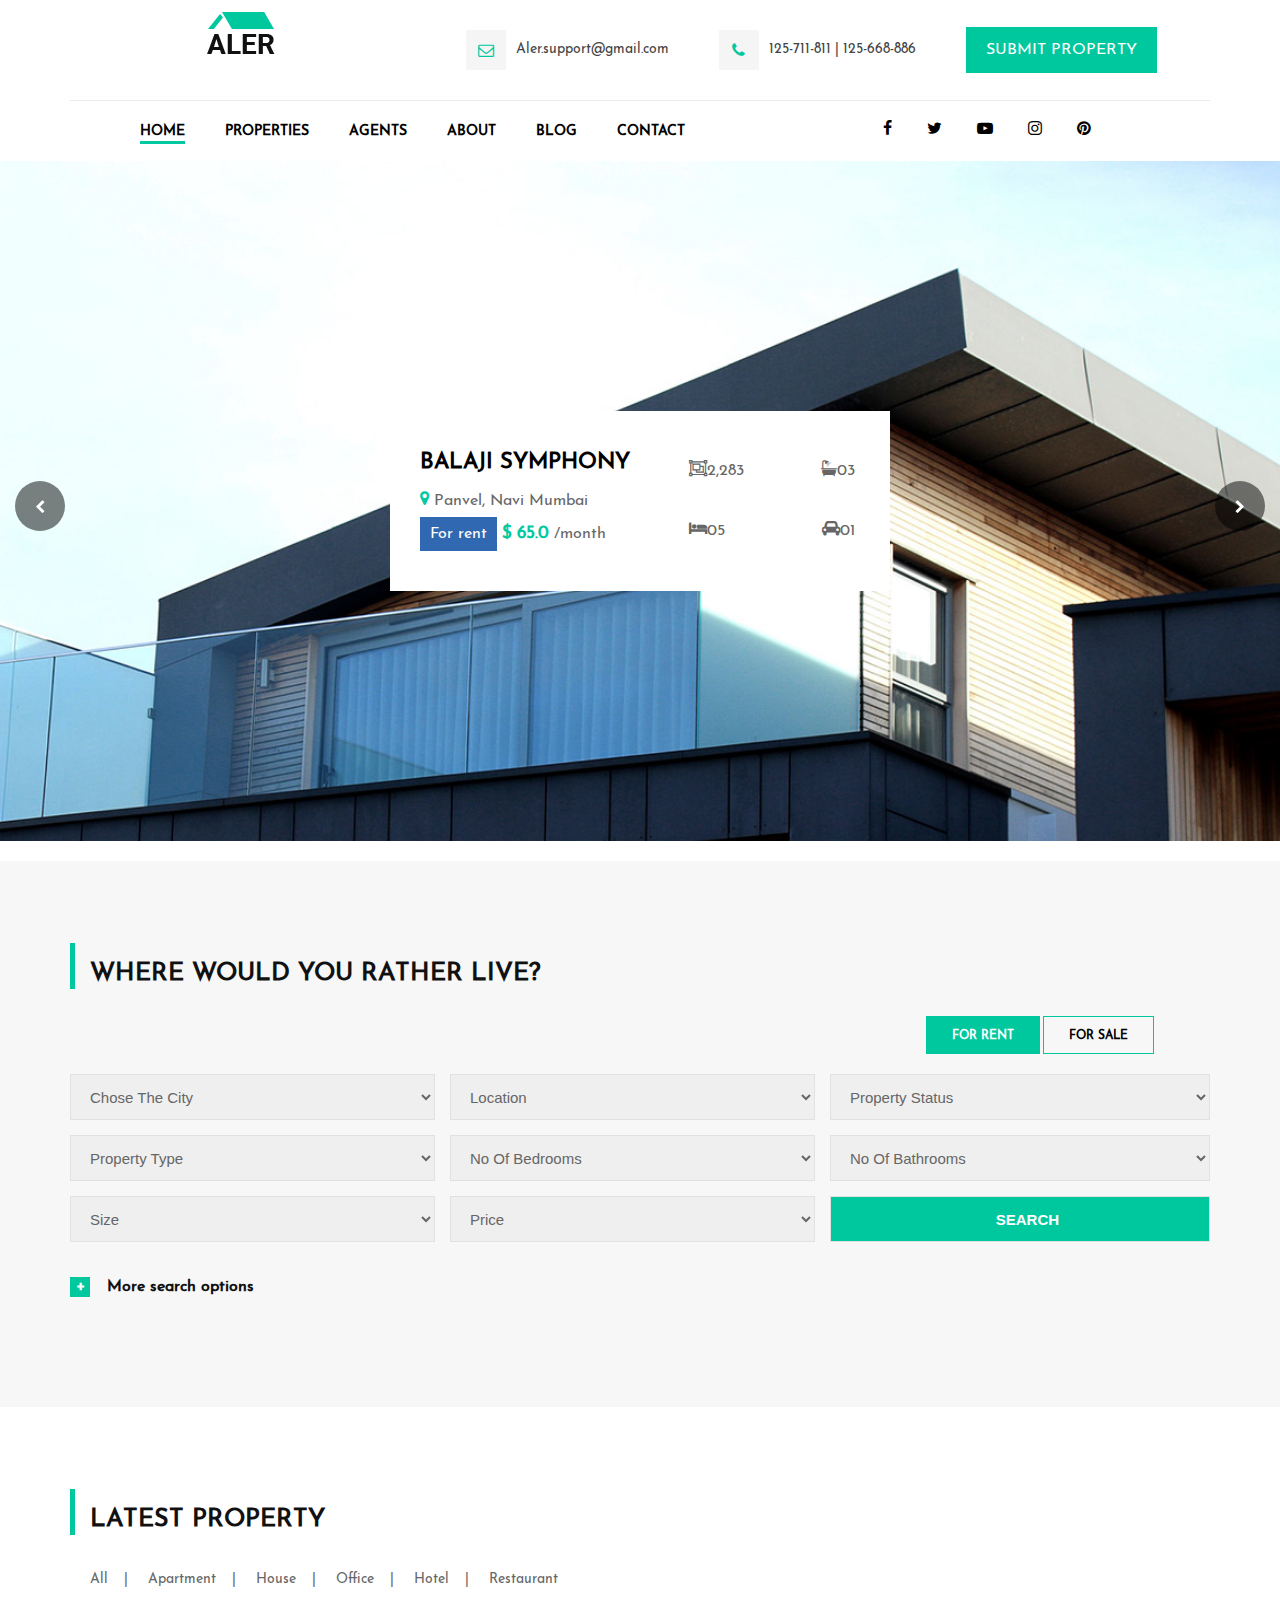
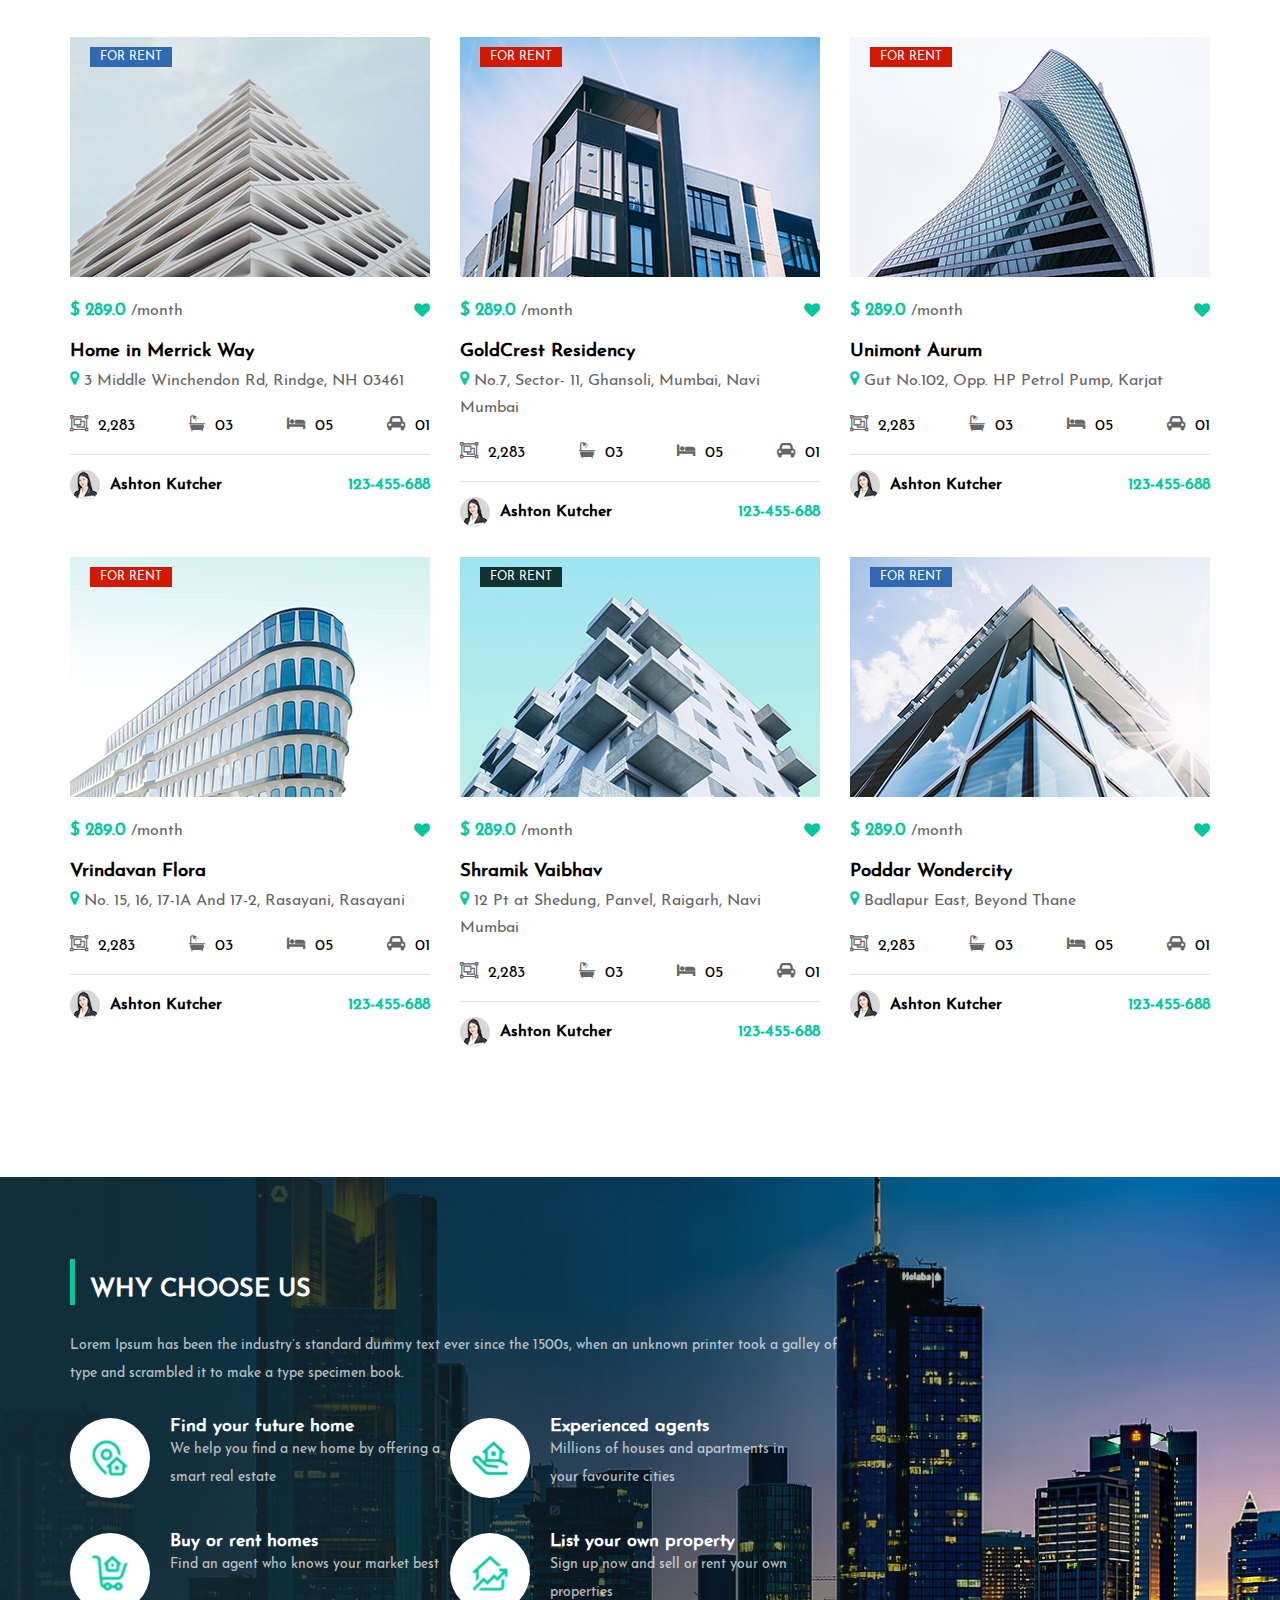
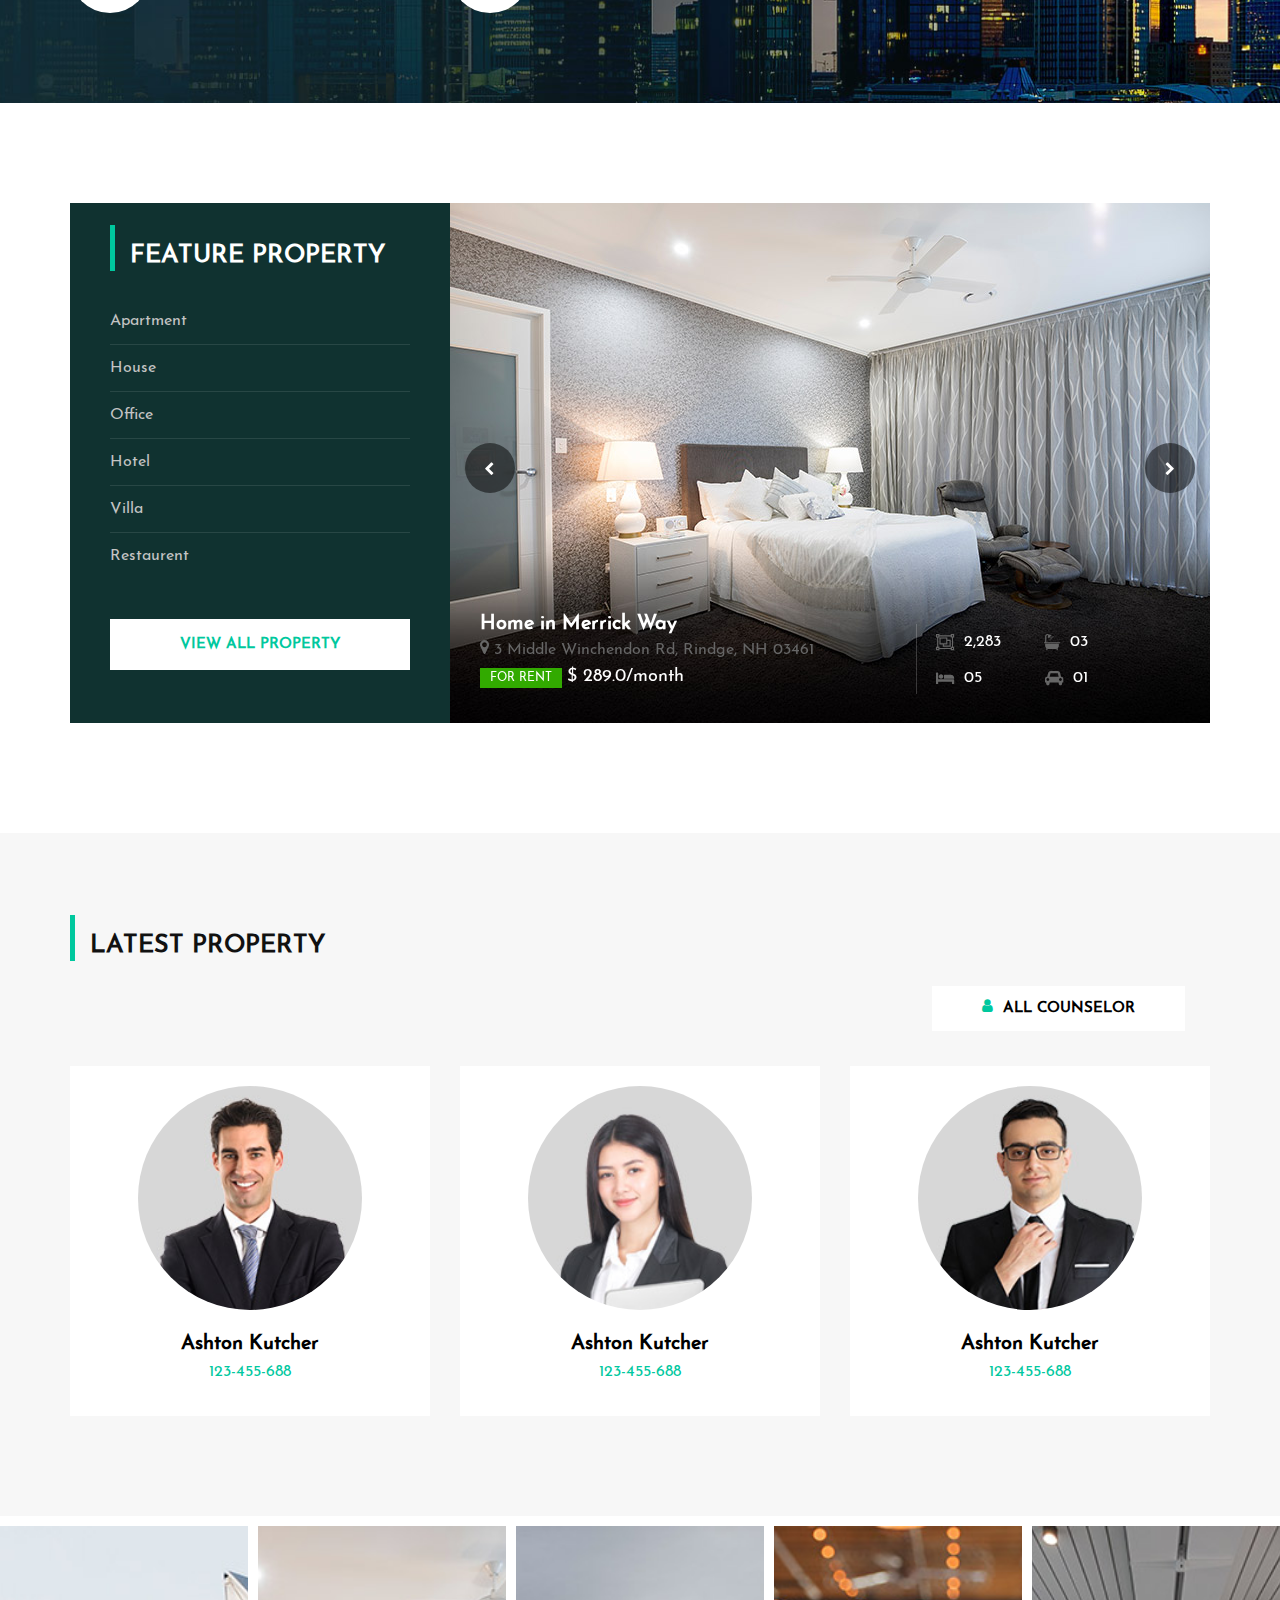
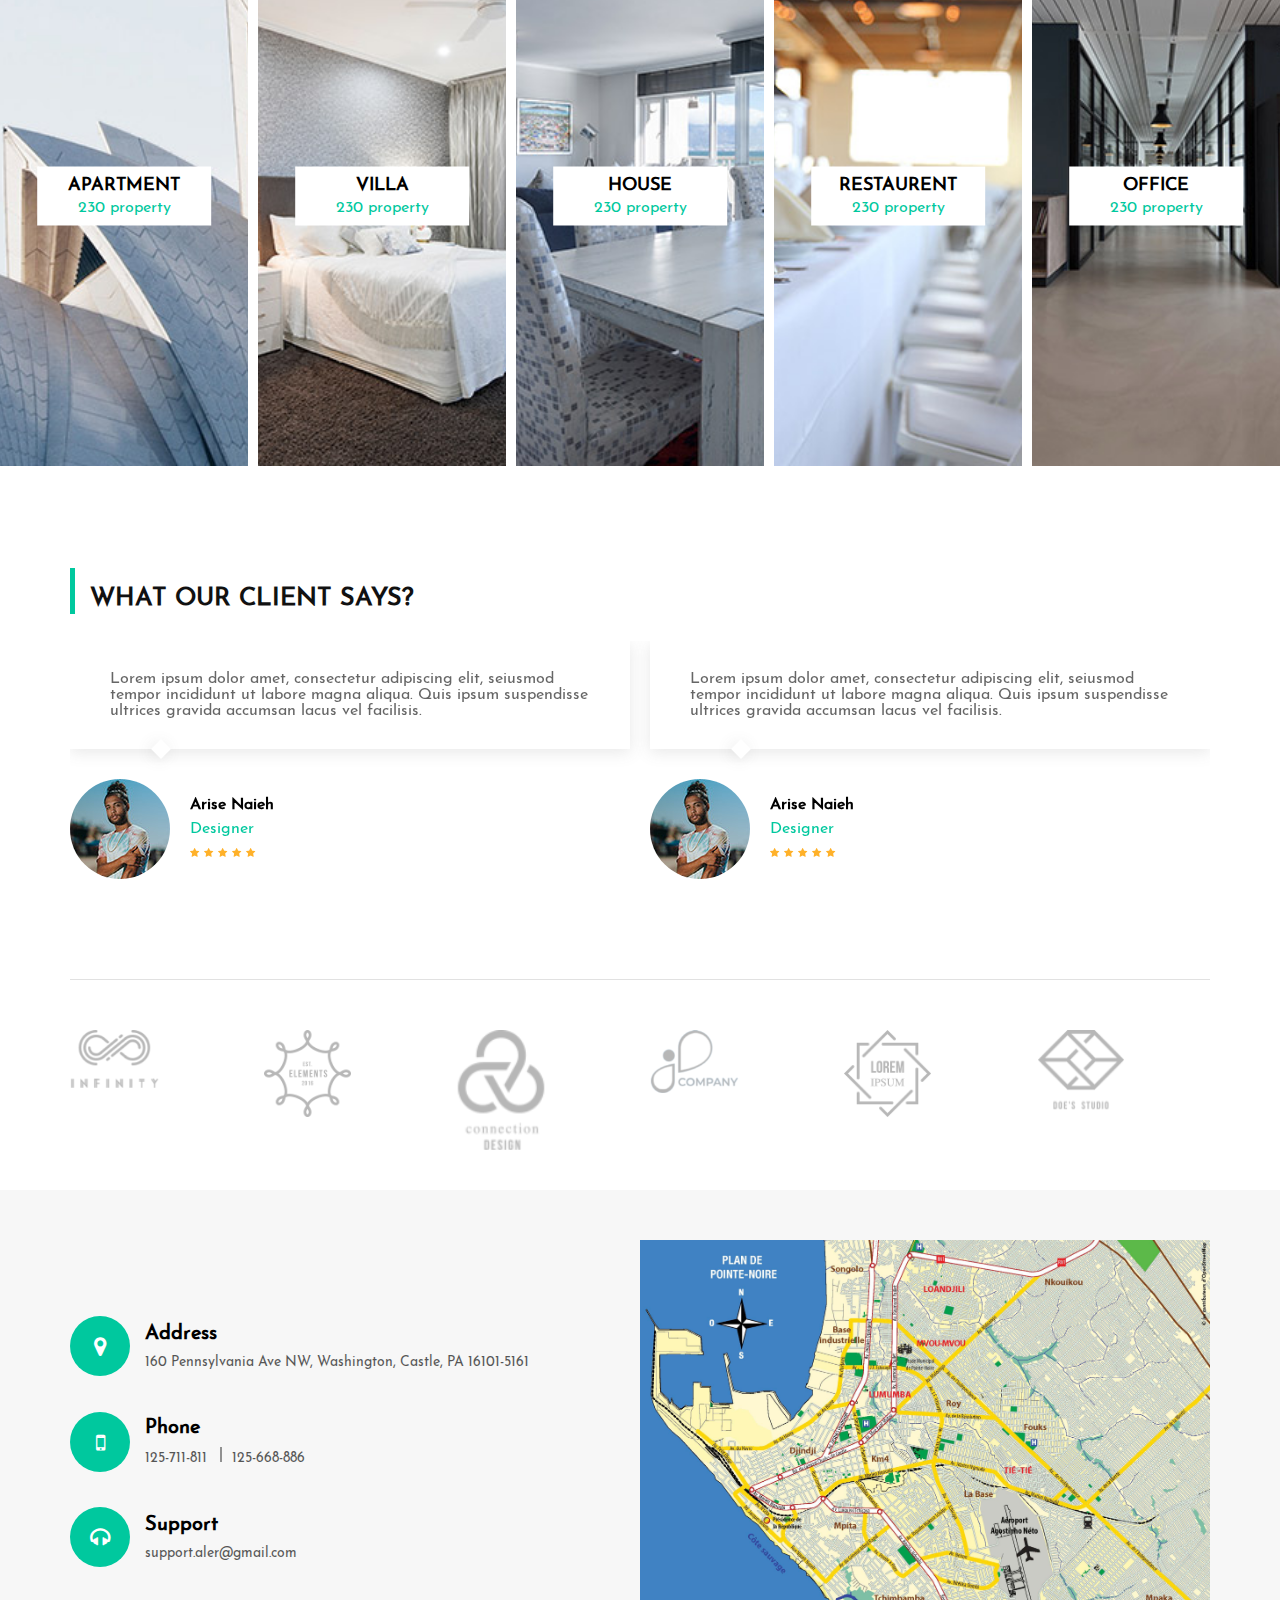
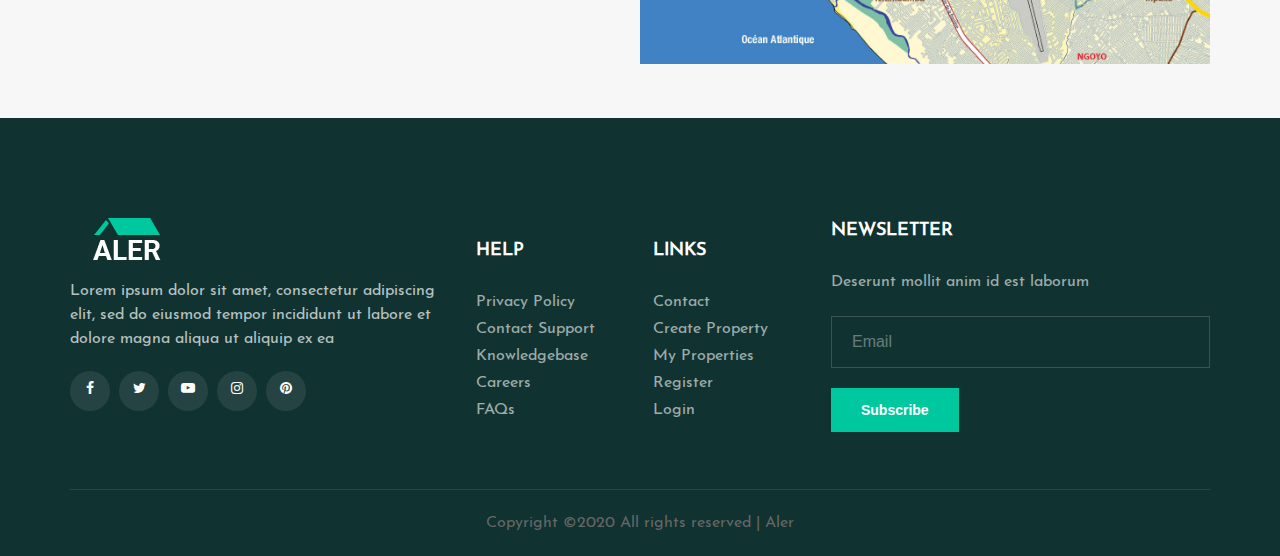
<file: index.html>
<!DOCTYPE html>
<html lang="en">

<head>
  <meta charset="UTF-8" />
  <meta name="viewport" content="width=device-width, initial-scale=1.0" />
  <title>Aler | Welcome</title>
  <link rel="stylesheet" href="css/style.css" />
  <link rel="stylesheet" href="css/owl.carousel.min.css" />
  <link rel="stylesheet" href="css/owl.theme.default.min.css" />
  <link rel="stylesheet" href="fonts/icomoon/style.css" />
  <link rel="shortcut icon" href="img/logo.png" type="image/x-icon" />
</head>

<body>
  <!-- Header start -->
  <header>
    <div class="container">
      <div class="row">
        <div class="header-information">
          <div class="row">
            <div class="img-logo">
              <a href="index.html"><img src="./img/logo.png" alt="" /></a>
            </div>
            <div class="header-contact">
              <div class="row">
                <div class="header-link">
                  <i class="fa icon-envelope-o"></i>
                  <span>Aler.support@gmail.com</span>
                </div>
                <div class="header-link">
                  <i class="fa icon-phone"></i>
                  <span>125-711-811 | 125-668-886</span>
                </div>
                <div class="header-btn">
                  <a href="#" class="btn">Submit property</a>
                </div>
              </div>
            </div>
            <div class="ham-burger">
              <i class="fa icon-bars"></i>
            </div>
          </div>
        </div>
      </div>
      <!-- Mobile Navigation Start -->
      <div class="row">
        <div class="mobile-navigation">
          <div class="close-btn">
            <span class="icon-close"></span>
          </div>
          <div class="img-logo">
            <a href="#"><img src="./img/logo.png" alt="" /></a>
          </div>
          <nav class="mobile-nav">
            <ul class="main-mobile-nav">
              <li>
                <a href="index.html">Home</a>
              </li>
              <li class="dropdown-menu">
                <a href="#" class="dropdown-btn">Properties
                  <i class="fa icon-chevron-down"></i>
                </a>
                <ul class="sub-mobile-link">
                  <li>
                    <a href="property_grid.html">Property Grid</a>
                  </li>
                  <li>
                    <a href="property_list.html">Property List</a>
                  </li>
                  <li>
                    <a href="property_detail.html">Property Detail</a>
                  </li>
                </ul>
              </li>
              <li>
                <a href="agent.html">Agents</a>
              </li>
              <li>
                <a href="about.html">About</a>
              </li>
              <li>
                <a href="blog.html">Blog</a>
              </li>
              <li>
                <a href="contact.html">Contact</a>
              </li>
            </ul>
          </nav>
          <div class="mobile-info">
            <div class="mobile-header-link">
              <i class="fa icon-envelope-o"></i>
              <span>Aler.support@gmail.com</span>
            </div>
            <div class="mobile-header-link">
              <i class="fa icon-phone"></i>
              <span>125-711-811 | 125-668-886</span>
            </div>
            <div class="mobile-header-btn">
              <a href="#" class="btn">Submit property</a>
            </div>
            <div class="mobile-social-link">
              <a href="#"><i class="fa icon-facebook"></i></a>
              <a href="#"><i class="fa icon-twitter"></i></a>
              <a href="#"><i class="fa icon-youtube-play"></i></a>
              <a href="#"><i class="fa icon-instagram"></i></a>
              <a href="#"><i class="fa icon-pinterest"></i></a>
            </div>
          </div>
        </div>
      </div>
      <!-- Mobile navigation End -->
      <!-- Desktop navigation Start -->
      <div class="row">
        <div class="navigation">
          <div class="row">
            <nav>
              <ul class="main">
                <li>
                  <a href="index.html" class="active">Home</a>
                </li>
                <li class="drop-down">
                  <a href="#">Properties</a>
                  <ul class="sub-link">
                    <li>
                      <a href="property_grid.html">Property Grid</a>
                    </li>
                    <li>
                      <a href="property_list.html">Property List</a>
                    </li>
                    <li>
                      <a href="property_detail.html">Property Detail</a>
                    </li>
                    <li>
                      <a href="property_comperison.html">Property Comperison</a>
                    </li>
                  </ul>
                </li>
                <li>
                  <a href="agent.html">Agents</a>
                </li>
                <li>
                  <a href="about.html">About</a>
                </li>
                <li>
                  <a href="blog.html">Blog</a>
                </li>
                <li>
                  <a href="contact.html">Contact</a>
                </li>
              </ul>
            </nav>
            <div class="social">
              <a href="#"><i class="fa icon-facebook"></i></a>
              <a href="#"><i class="fa icon-twitter"></i></a>
              <a href="#"><i class="fa icon-youtube-play"></i></a>
              <a href="#"><i class="fa icon-instagram"></i></a>
              <a href="#"><i class="fa icon-pinterest"></i></a>
            </div>
          </div>
        </div>
      </div>
      <!-- Desktop navigation End -->
    </div>
  </header>
  <!-- Header End -->
  <!-- Hero Slider Start -->
  <section class="hero-slider">
    <div class="containers">
      <div class="hero-slide owl-carousel owl-theme">
        <div class="hero-slide-1 banner">
          <div class="slide-content">
            <div class="row slide-content-info">
              <div class="info-left">
                <h2>Balaji symphony</h2>
                <div class="info-location">
                  <i class="fa icon-map-marker"></i>
                  <span>Panvel, Navi Mumbai</span>
                </div>
                <div class="info-price">
                  <span class="rent-btn">For rent</span>
                  <span class="price">$ 65.0</span>
                  <span>/month</span>
                </div>
              </div>
              <div class="info-right row">
                <div class="row inner-house-1">
                  <span><i class="fa icon-object-group"></i>2,283</span>
                  <span><i class="fa icon-bathtub"></i>03</span>
                </div>
                <div class="row inner-house-2">
                  <span><i class="fa icon-bed"></i>05</span>
                  <span><i class="fa icon-automobile"></i>01</span>
                </div>
              </div>
            </div>
          </div>
        </div>
        <div class="hero-slide-2 banner">
          <div class="slide-content">
            <h2>Balaji symphony</h2>
            <div class="row slide-content-info">
              <div class="info-left">
                <div class="info-location">
                  <i class="fa icon-map-marker"></i>
                  <span>Panvel, Navi Mumbai</span>
                </div>
                <div class="info-price">
                  <span class="rent-btn">For rent</span>
                  <span class="price">$ 65.0</span>
                  <span>/month</span>
                </div>
              </div>
              <div class="info-right row">
                <div class="row inner-house-1">
                  <span><i class="fa icon-object-group"></i>2,283</span>
                  <span><i class="fa icon-bathtub"></i>03</span>
                </div>
                <div class="row inner-house-2">
                  <span><i class="fa icon-bed"></i>05</span>
                  <span><i class="fa icon-automobile"></i>01</span>
                </div>
              </div>
            </div>
          </div>
        </div>
        <div class="hero-slide-3 banner">
          <div class="slide-content">
            <h2>Balaji symphony</h2>
            <div class="row slide-content-info">
              <div class="info-left">
                <div class="info-location">
                  <i class="fa icon-map-marker"></i>
                  <span>Panvel, Navi Mumbai</span>
                </div>
                <div class="info-price">
                  <span class="rent-btn">For rent</span>
                  <span class="price">$ 65.0</span>
                  <span>/month</span>
                </div>
              </div>
              <div class="info-right row">
                <div class="row inner-house-1">
                  <span><i class="fa icon-object-group"></i>2,283</span>
                  <span><i class="fa icon-bathtub"></i>03</span>
                </div>
                <div class="row inner-house-2">
                  <span><i class="fa icon-bed"></i>05</span>
                  <span><i class="fa icon-automobile"></i>01</span>
                </div>
              </div>
            </div>
          </div>
        </div>
      </div>
    </div>
  </section>
  <!-- Hero Slider End -->
  <!-- Search Start -->
  <section class="search-section responsive">
    <div class="container">
      <div class="row">
        <div class="section-title">
          <h4>Where would you rather live?</h4>
        </div>
        <div class="btn-search row">
          <div class="btns-block">
            <div class="btn-rent btn-border active">
              <span>For rent</span>
            </div>
            <div class="btn-sale btn-border"><span>For sale</span></div>
          </div>
        </div>
      </div>
      <div class="search-form">
        <div class="row">
          <form action="">
            <div class="col-1 col">
              <select name="city" class="form-control">
                <option value="New York">Chose The City</option>
                <option value="New York">New York</option>
                <option value="New York">New York</option>
              </select>
              <select name="property-type" class="form-control">
                <option value="Single Apartment">Property Type</option>
                <option value="Single Apartment">Single Apartment</option>
                <option value="Double Apartment">Double Apartment</option>
                <option value="Palace Suit">Palace Suit</option>
              </select>
            </div>
          </form>
          <form action="">
            <div class="col-2 col">
              <select name="location" class="form-control">
                <option value="location">Location</option>
                <option value="location1">Location 1</option>
                <option value="loaction2">Location 2</option>
                <option value="location3">Loaction 3</option>
              </select>
              <select name="bedroom" class="form-control">
                <option value="No">No Of Bedrooms</option>
                <option value="1">1</option>
                <option value="2">2</option>
                <option value="3">3</option>
              </select>
            </div>
          </form>
          <form action="">
            <div class="col-3 col">
              <select name="property-status" class="form-control">
                <option value="location">Property Status</option>
                <option value="location1">Location 1</option>
                <option value="loaction2">Location 2</option>
                <option value="location3">Loaction 3</option>
              </select>
              <select name="bedroom" class="form-control">
                <option value="No">No Of Bathrooms</option>
                <option value="1">1</option>
                <option value="2">2</option>
                <option value="3">3</option>
              </select>
            </div>
          </form>
        </div>
      </div>
      <div class="search-inner">
        <div class="row">
          <form>
            <div class="col-1 col">
              <select name="size" class="form-control">
                <option value="size">Size</option>
                <option value="300">300</option>
                <option value="600">600</option>
                <option value="900">900</option>
                <option value="1200">1200</option>
                <option value="1500">1500</option>
                <option value="1800">1800</option>
                <option value="2100">2100</option>
              </select>
            </div>
          </form>
          <form>
            <div class="col-2 col">
              <select name="size" class="form-control">
                <option value="price">Price</option>
                <option value="100">100</option>
                <option value="200">200</option>
                <option value="300">300</option>
                <option value="400">400</option>
                <option value="500">500</option>
                <option value="600">600</option>
                <option value="700">700</option>
                <option value="800">800</option>
                <option value="900">900</option>
                <option value="1000">1000</option>
                <option value="1200">1200</option>
                <option value="1300">1300</option>
                <option value="1400">1400</option>
                <option value="1500">1500</option>
              </select>
            </div>
          </form>
          <form>
            <div class="col-3 col">
              <button class="form-control form-btn">Search</button>
            </div>
          </form>
        </div>
      </div>
    </div>
    <div class="more-option">
      <div class="container">
        <div class="accordion">
          <div class="card">
            <div class="accordion-text">
              <span class="accordion-icon"><span class="accordion-btn">+</span> More search
                options</span>
            </div>
            <div class="accordion-container">
              <div class="row">
                <div class="accordion-col">
                  <div class="accordion-item">
                    <label>
                      <input type="checkbox" class="check-btn" />
                      Air conditioning
                    </label>
                  </div>
                  <div class="accordion-item">
                    <label>
                      <input type="checkbox" class="check-btn" />
                      Laundry
                    </label>
                  </div>
                  <div class="accordion-item">
                    <label>
                      <input type="checkbox" class="check-btn" />
                      Refrigerator
                    </label>
                  </div>
                  <div class="accordion-item">
                    <label>
                      <input type="checkbox" class="check-btn" />
                      Washer
                    </label>
                  </div>
                </div>
                <div class="accordion-col">
                  <div class="accordion-item">
                    <label>
                      <input type="checkbox" class="check-btn" />
                      Barbeque
                    </label>
                  </div>
                  <div class="accordion-item">
                    <label>
                      <input type="checkbox" class="check-btn" />
                      Lawn
                    </label>
                  </div>
                  <div class="accordion-item">
                    <label>
                      <input type="checkbox" class="check-btn" />
                      Sauna
                    </label>
                  </div>
                  <div class="accordion-item">
                    <label>
                      <input type="checkbox" class="check-btn" />
                      Wifi
                    </label>
                  </div>
                </div>
                <div class="accordion-col">
                  <div class="accordion-item">
                    <label>
                      <input type="checkbox" class="check-btn" />
                      Dryer
                    </label>
                  </div>
                  <div class="accordion-item">
                    <label>
                      <input type="checkbox" class="check-btn" />
                      Microwave
                    </label>
                  </div>
                  <div class="accordion-item">
                    <label>
                      <input type="checkbox" class="check-btn" />
                      Swimming Pool
                    </label>
                  </div>
                  <div class="accordion-item">
                    <label>
                      <input type="checkbox" class="check-btn" />
                      Window Coverings
                    </label>
                  </div>
                </div>
                <div class="accordion-col">
                  <div class="accordion-item">
                    <label>
                      <input type="checkbox" class="check-btn" />
                      Gym
                    </label>
                  </div>
                  <div class="accordion-item">
                    <label>
                      <input type="checkbox" class="check-btn" />
                      OutdoorShower
                    </label>
                  </div>
                  <div class="accordion-item">
                    <label>
                      <input type="checkbox" class="check-btn" />
                      TV Cable
                    </label>
                  </div>
                </div>
              </div>
            </div>
          </div>
        </div>
      </div>
    </div>
  </section>
  <!-- Search End -->
  <!-- Property Start -->
  <section class="property-section responsive">
    <div class="container">
      <div class="row">
        <div class="section-title title">
          <h4>Latest property</h4>
        </div>
        <div class="property-controls">
          <ul>
            <li data-filter="all">All</li>
            <li data-filter=".apart">Apartment</li>
            <li data-filter=".house">House</li>
            <li data-filter=".office">Office</li>
            <li data-filter=".hotel">Hotel</li>
            <li data-filter=".restaurant">Restaurant</li>
          </ul>
        </div>
      </div>
      <div class="row property-filter">
        <div class="property-col-1 col-3 col-2 col-1 mix all house">
          <div class="property-img bg-img-property-1">
            <span class="bg-blue">For rent</span>
          </div>
          <div class="property-info row">
            <div class="info-price">
              <span class="price">$ 289.0</span>
              <span>/month</span>
            </div>
            <div class="property-icon">
              <i class="icon-heart"></i>
            </div>
          </div>
          <div class="property-location">
            <div class="info-location">
              <h3>Home in Merrick Way</h3>
              <i class="fa icon-map-marker"></i>
              <span>3 Middle Winchendon Rd, Rindge, NH 03461</span>
            </div>
          </div>
          <div class="property-inner">
            <span><i class="fa icon-object-group"></i>2,283</span>
            <span><i class="fa icon-bathtub"></i>03</span>
            <span><i class="fa icon-bed"></i>05</span>
            <span><i class="fa icon-automobile"></i>01</span>
          </div>
          <div class="property-owner row">
            <div class="owner-info">
              <img src="img/property/posted-by/pb-1.jpg" alt="" />
              <h4>Ashton Kutcher</h4>
            </div>
            <div class="owner-contact">
              <span>123-455-688</span>
            </div>
          </div>
        </div>
        <div class="property-col-2 col-3 col-2 col-1 mix all hotel restaurant">
          <div class="property-img bg-img-property-2">
            <span class="bg-red">For rent</span>
          </div>
          <div class="property-info row">
            <div class="info-price">
              <span class="price">$ 289.0</span>
              <span>/month</span>
            </div>
            <div class="property-icon">
              <i class="icon-heart"></i>
            </div>
          </div>
          <div class="property-location">
            <div class="info-location">
              <h3>GoldCrest Residency</h3>
              <i class="fa icon-map-marker"></i>
              <span>No.7, Sector- 11, Ghansoli, Mumbai, Navi Mumbai</span>
            </div>
          </div>
          <div class="property-inner">
            <span><i class="fa icon-object-group"></i>2,283</span>
            <span><i class="fa icon-bathtub"></i>03</span>
            <span><i class="fa icon-bed"></i>05</span>
            <span><i class="fa icon-automobile"></i>01</span>
          </div>
          <div class="property-owner row">
            <div class="owner-info">
              <img src="img/property/posted-by/pb-1.jpg" alt="" />
              <h4>Ashton Kutcher</h4>
            </div>
            <div class="owner-contact">
              <span>123-455-688</span>
            </div>
          </div>
        </div>
        <div class="property-col-3 col-3 col-2 col-1 mix all apart office">
          <div class="property-img bg-img-property-3">
            <span class="bg-red">For rent</span>
          </div>
          <div class="property-info row">
            <div class="info-price">
              <span class="price">$ 289.0</span>
              <span>/month</span>
            </div>
            <div class="property-icon">
              <i class="icon-heart"></i>
            </div>
          </div>
          <div class="property-location">
            <div class="info-location">
              <h3>Unimont Aurum</h3>
              <i class="fa icon-map-marker"></i>
              <span>Gut No.102, Opp. HP Petrol Pump, Karjat</span>
            </div>
          </div>
          <div class="property-inner">
            <span><i class="fa icon-object-group"></i>2,283</span>
            <span><i class="fa icon-bathtub"></i>03</span>
            <span><i class="fa icon-bed"></i>05</span>
            <span><i class="fa icon-automobile"></i>01</span>
          </div>
          <div class="property-owner row">
            <div class="owner-info">
              <img src="img/property/posted-by/pb-1.jpg" alt="" />
              <h4>Ashton Kutcher</h4>
            </div>
            <div class="owner-contact">
              <span>123-455-688</span>
            </div>
          </div>
        </div>
        <div class="property-col-4 col-3 col-2 col-1 mix all hotel restaurant">
          <div class="property-img bg-img-property-4">
            <span class="bg-red">For rent</span>
          </div>
          <div class="property-info row">
            <div class="info-price">
              <span class="price">$ 289.0</span>
              <span>/month</span>
            </div>
            <div class="property-icon">
              <i class="icon-heart"></i>
            </div>
          </div>
          <div class="property-location">
            <div class="info-location">
              <h3>Vrindavan Flora</h3>
              <i class="fa icon-map-marker"></i>
              <span>No. 15, 16, 17-1A And 17-2, Rasayani, Rasayani</span>
            </div>
          </div>
          <div class="property-inner">
            <span><i class="fa icon-object-group"></i>2,283</span>
            <span><i class="fa icon-bathtub"></i>03</span>
            <span><i class="fa icon-bed"></i>05</span>
            <span><i class="fa icon-automobile"></i>01</span>
          </div>
          <div class="property-owner row">
            <div class="owner-info">
              <img src="img/property/posted-by/pb-1.jpg" alt="" />
              <h4>Ashton Kutcher</h4>
            </div>
            <div class="owner-contact">
              <span>123-455-688</span>
            </div>
          </div>
        </div>
        <div class="property-col-5 col-3 col-2 col-1 mix all office hotel">
          <div class="property-img bg-img-property-5">
            <span class="bg-dark">For rent</span>
          </div>
          <div class="property-info row">
            <div class="info-price">
              <span class="price">$ 289.0</span>
              <span>/month</span>
            </div>
            <div class="property-icon">
              <i class="icon-heart"></i>
            </div>
          </div>
          <div class="property-location">
            <div class="info-location">
              <h3>Shramik Vaibhav</h3>
              <i class="fa icon-map-marker"></i>
              <span>12 Pt at Shedung, Panvel, Raigarh, Navi Mumbai</span>
            </div>
          </div>
          <div class="property-inner">
            <span><i class="fa icon-object-group"></i>2,283</span>
            <span><i class="fa icon-bathtub"></i>03</span>
            <span><i class="fa icon-bed"></i>05</span>
            <span><i class="fa icon-automobile"></i>01</span>
          </div>
          <div class="property-owner row">
            <div class="owner-info">
              <img src="img/property/posted-by/pb-1.jpg" alt="" />
              <h4>Ashton Kutcher</h4>
            </div>
            <div class="owner-contact">
              <span>123-455-688</span>
            </div>
          </div>
        </div>
        <div class="property-col-6 col-3 col-2 col-1 mix house apart office">
          <div class="property-img bg-img-property-6">
            <span class="bg-blue">For rent</span>
          </div>
          <div class="property-info row">
            <div class="info-price">
              <span class="price">$ 289.0</span>
              <span>/month</span>
            </div>
            <div class="property-icon">
              <i class="icon-heart"></i>
            </div>
          </div>
          <div class="property-location">
            <div class="info-location">
              <h3>Poddar Wondercity</h3>
              <i class="fa icon-map-marker"></i>
              <span>Badlapur East, Beyond Thane</span>
            </div>
          </div>
          <div class="property-inner">
            <span><i class="fa icon-object-group"></i>2,283</span>
            <span><i class="fa icon-bathtub"></i>03</span>
            <span><i class="fa icon-bed"></i>05</span>
            <span><i class="fa icon-automobile"></i>01</span>
          </div>
          <div class="property-owner row">
            <div class="owner-info">
              <img src="img/property/posted-by/pb-1.jpg" alt="" />
              <h4>Ashton Kutcher</h4>
            </div>
            <div class="owner-contact">
              <span>123-455-688</span>
            </div>
          </div>
        </div>
      </div>
    </div>
  </section>
  <!-- Property End -->
  <!-- Choose Start -->
  <section class="choose-section bg-image responsive">
    <div class="container">
      <div class="row">
        <div class="choose-text">
          <div class="section-title">
            <h4 class="text-white">Why choose us</h4>
            <p>
              Lorem Ipsum has been the industry’s standard dummy text ever
              since the 1500s, when an unknown printer took a galley of type
              and scrambled it to make a type specimen book.
            </p>
          </div>
        </div>
      </div>
      <div class="row">
        <div class="choose-icon-container">
          <div class="row">
            <div class="choose-item">
              <div class="item item-flex">
                <div class="icon-choose">
                  <img src="img/chooseus/chooseus-icon-1.png" alt="" />
                </div>
                <div class="choose-details">
                  <h4>Find your future home</h4>
                  <p>
                    We help you find a new home by offering a smart real
                    estate
                  </p>
                </div>
              </div>
              <div class="item item-flex">
                <div class="icon-choose">
                  <img src="img/chooseus/chooseus-icon-2.png" alt="" />
                </div>
                <div class="choose-details">
                  <h4>Buy or rent homes</h4>
                  <p>Find an agent who knows your market best</p>
                </div>
              </div>
            </div>
            <div class="choose-item">
              <div class="item item-flex">
                <div class="icon-choose">
                  <img src="img/chooseus/chooseus-icon-3.png" alt="" />
                </div>
                <div class="choose-details">
                  <h4>Experienced agents</h4>
                  <p>
                    Millions of houses and apartments in your favourite cities
                  </p>
                </div>
              </div>
              <div class="item item-flex">
                <div class="icon-choose">
                  <img src="img/chooseus/chooseus-icon-4.png" alt="" />
                </div>
                <div class="choose-details">
                  <h4>List your own property</h4>
                  <p>Sign up now and sell or rent your own properties</p>
                </div>
              </div>
            </div>
          </div>
        </div>
      </div>
    </div>
  </section>
  <!-- Choose End -->
  <!-- Feature Property Start -->
  <section class="feature-property responsive">
    <div class="container">
      <div class="row">
        <div class="feature-col-1 f-col">
          <div class="feature-left">
            <div class="section-title">
              <h4 class="text-white">Feature Property</h4>
            </div>
            <ul>
              <li>Apartment</li>
              <li>House</li>
              <li>Office</li>
              <li>Hotel</li>
              <li>Villa</li>
              <li>Restaurent</li>
            </ul>
            <a href="#">View all property</a>
          </div>
        </div>
        <div class="feature-col-2 f-col">
          <div class="owl-carousel owl-theme feature-slide">
            <div class="feature-bg feature-bg-1">
              <div class="text">
                <div class="text-left">
                  <h4>Home in Merrick Way</h4>
                  <div class="feature-location">
                    <i class="fa icon-map-marker"></i>
                    <span>3 Middle Winchendon Rd, Rindge, NH 03461</span>
                  </div>
                  <div class="feature-price">
                    <span class="bg-green">For rent</span>
                    <span class="price">$ 289.0<span>/month</span></span>
                  </div>
                </div>
                <div class="text-right">
                  <div class="feature-inner">
                    <div class="row">
                      <span><i class="fa icon-object-group"></i>2,283</span>
                      <span><i class="fa icon-bathtub"></i>03</span>
                    </div>
                    <div class="row">
                      <span><i class="fa icon-bed"></i>05</span>
                      <span><i class="fa icon-automobile"></i>01</span>
                    </div>
                  </div>
                </div>
              </div>
            </div>
            <div class="feature-bg feature-bg-2">
              <div class="text">
                <div class="text-left">
                  <h4>Home in Merrick Way</h4>
                  <div class="feature-location">
                    <i class="fa icon-map-marker"></i>
                    <span>3 Middle Winchendon Rd, Rindge, NH 03461</span>
                  </div>
                  <div class="feature-price">
                    <span class="bg-green">For rent</span>
                    <span class="price">$ 289.0<span>/month</span></span>
                  </div>
                </div>
                <div class="text-right">
                  <div class="feature-inner">
                    <div class="row">
                      <span><i class="fa icon-object-group"></i>2,283</span>
                      <span><i class="fa icon-bathtub"></i>03</span>
                    </div>
                    <div class="row">
                      <span><i class="fa icon-bed"></i>05</span>
                      <span><i class="fa icon-automobile"></i>01</span>
                    </div>
                  </div>
                </div>
              </div>
            </div>
          </div>
        </div>
      </div>
    </div>
  </section>
  <!-- Feature Property End -->
  <!-- Team Start -->
  <section class="team-section responsive">
    <div class="container">
      <div class="row">
        <div class="section-title">
          <h4>Latest property</h4>
        </div>
        <div class="btn-search row">
          <div class="btns-block">
            <div class="btn-team">
              <span><i class="fa icon-user"></i>All counselor</span>
            </div>
          </div>
        </div>
      </div>
      <div class="row team-container">
        <div class="team-profile">
          <div class="img">
            <img src="img/team/team-1.jpg" alt="" />
          </div>
          <div class="team-info">
            <h4>Ashton Kutcher</h4>
            <span>123-455-688</span>
          </div>
          <div class="team-social">
            <p>
              Ipsum dolor amet, consectetur adipiscing elit, eiusmod tempor
              incididunt lorem.
            </p>
            <div class="social">
              <a href="#"><i class="fa icon-facebook"></i></a>
              <a href="#"><i class="fa icon-twitter"></i></a>
              <a href="#"><i class="fa icon-envelope-o"></i></a>
            </div>
          </div>
        </div>
        <div class="team-profile">
          <div class="img">
            <img src="img/team/team-2.jpg" alt="" />
          </div>
          <div class="team-info">
            <h4>Ashton Kutcher</h4>
            <span>123-455-688</span>
          </div>
          <div class="team-social">
            <p>
              Ipsum dolor amet, consectetur adipiscing elit, eiusmod tempor
              incididunt lorem.
            </p>
            <div class="social">
              <a href="#"><i class="fa icon-facebook"></i></a>
              <a href="#"><i class="fa icon-twitter"></i></a>
              <a href="#"><i class="fa icon-envelope-o"></i></a>
            </div>
          </div>
        </div>
        <div class="team-profile">
          <div class="img">
            <img src="img/team/team-3.jpg" alt="" />
          </div>
          <div class="team-info">
            <h4>Ashton Kutcher</h4>
            <span>123-455-688</span>
          </div>
          <div class="team-social">
            <p>
              Ipsum dolor amet, consectetur adipiscing elit, eiusmod tempor
              incididunt lorem.
            </p>
            <div class="social">
              <a href="#"><i class="fa icon-facebook"></i></a>
              <a href="#"><i class="fa icon-twitter"></i></a>
              <a href="#"><i class="fa icon-envelope-o"></i></a>
            </div>
          </div>
        </div>
      </div>
    </div>
  </section>
  <!-- Team End -->
  <!-- Categories Start -->
  <section class="categorie-section">
    <div class="containers">
      <div class="row">
        <div class="categorie">
          <div class="img-categorie img-categorie-1">
            <div class="categorie-text">
              <h4>Apartment</h4>
              <span>230 property</span>
            </div>
          </div>
        </div>
        <div class="categorie">
          <div class="img-categorie img-categorie-2">
            <div class="categorie-text">
              <h4>Villa</h4>
              <span>230 property</span>
            </div>
          </div>
        </div>
        <div class="categorie">
          <div class="img-categorie img-categorie-3">
            <div class="categorie-text">
              <h4>House</h4>
              <span>230 property</span>
            </div>
          </div>
        </div>
        <div class="categorie">
          <div class="img-categorie img-categorie-4">
            <div class="categorie-text">
              <h4>Restaurent</h4>
              <span>230 property</span>
            </div>
          </div>
        </div>
        <div class="categorie">
          <div class="img-categorie img-categorie-5">
            <div class="categorie-text">
              <h4>Office</h4>
              <span>230 property</span>
            </div>
          </div>
        </div>
      </div>
    </div>
  </section>
  <!-- Categories End -->
  <!-- Testimonial Start -->
  <section class="testimonial-section responsive">
    <div class="container">
      <div class="row">
        <div class="section-title">
          <h4>What our client says?</h4>
        </div>
      </div>
      <div class="testimonial-container row owl-carousel owl-theme">
        <div class="testimonial-item">
          <div class="testimonial-text">
            <p>
              Lorem ipsum dolor amet, consectetur adipiscing elit, seiusmod
              tempor incididunt ut labore magna aliqua. Quis ipsum suspendisse
              ultrices gravida accumsan lacus vel facilisis.
            </p>
          </div>
          <div class="testimonial-info row">
            <div class="tesimonial-img">
              <img src="img/testimonial-author/ta-1.jpg" alt="" />
            </div>
            <div class="testimonial-details">
              <h4>Arise Naieh</h4>
              <span>Designer</span>
              <div class="rating">
                <i class="fa icon-star"></i>
                <i class="fa icon-star"></i>
                <i class="fa icon-star"></i>
                <i class="fa icon-star"></i>
                <i class="fa icon-star"></i>
              </div>
            </div>
          </div>
        </div>
        <div class="testimonial-item">
          <div class="testimonial-text">
            <p>
              Lorem ipsum dolor amet, consectetur adipiscing elit, seiusmod
              tempor incididunt ut labore magna aliqua. Quis ipsum suspendisse
              ultrices gravida accumsan lacus vel facilisis.
            </p>
          </div>
          <div class="testimonial-info row">
            <div class="tesimonial-img">
              <img src="img/testimonial-author/ta-1.jpg" alt="" />
            </div>
            <div class="testimonial-details">
              <h4>Arise Naieh</h4>
              <span>Designer</span>
              <div class="rating">
                <i class="fa icon-star"></i>
                <i class="fa icon-star"></i>
                <i class="fa icon-star"></i>
                <i class="fa icon-star"></i>
                <i class="fa icon-star"></i>
              </div>
            </div>
          </div>
        </div>
        <div class="testimonial-item">
          <div class="testimonial-text">
            <p>
              Lorem ipsum dolor amet, consectetur adipiscing elit, seiusmod
              tempor incididunt ut labore magna aliqua. Quis ipsum suspendisse
              ultrices gravida accumsan lacus vel facilisis.
            </p>
          </div>
          <div class="testimonial-info row">
            <div class="tesimonial-img">
              <img src="img/testimonial-author/ta-2.jpg" alt="" />
            </div>
            <div class="testimonial-details">
              <h4>Arise Naieh</h4>
              <span>Designer</span>
              <div class="rating">
                <i class="fa icon-star"></i>
                <i class="fa icon-star"></i>
                <i class="fa icon-star"></i>
                <i class="fa icon-star"></i>
                <i class="fa icon-star"></i>
              </div>
            </div>
          </div>
        </div>
        <div class="testimonial-item">
          <div class="testimonial-text">
            <p>
              Lorem ipsum dolor amet, consectetur adipiscing elit, seiusmod
              tempor incididunt ut labore magna aliqua. Quis ipsum suspendisse
              ultrices gravida accumsan lacus vel facilisis.
            </p>
          </div>
          <div class="testimonial-info row">
            <div class="tesimonial-img">
              <img src="img/testimonial-author/ta-1.jpg" alt="" />
            </div>
            <div class="testimonial-details">
              <h4>Arise Naieh</h4>
              <span>Designer</span>
              <div class="rating">
                <i class="fa icon-star"></i>
                <i class="fa icon-star"></i>
                <i class="fa icon-star"></i>
                <i class="fa icon-star"></i>
                <i class="fa icon-star"></i>
              </div>
            </div>
          </div>
        </div>
      </div>
    </div>
  </section>
  <!-- Testimonial End -->
  <!-- Logo Carousel Start -->
  <section class="logo-carousel responsive">
    <div class="container">
      <div class="row">
        <div class="logo-container border-top owl-carousel owl-theme">
          <div class="img">
            <img src="img/logo-carousel/lc-1.png" alt="" />
          </div>
          <div class="img">
            <img src="img/logo-carousel/lc-2.png" alt="" />
          </div>
          <div class="img">
            <img src="img/logo-carousel/lc-3.png" alt="" />
          </div>
          <div class="img">
            <img src="img/logo-carousel/lc-4.png" alt="" />
          </div>
          <div class="img">
            <img src="img/logo-carousel/lc-5.png" alt="" />
          </div>
          <div class="img">
            <img src="img/logo-carousel/lc-6.png" alt="" />
          </div>
        </div>
      </div>
    </div>
  </section>
  <!-- Logo Carousel End -->
  <!-- Location Start -->
  <section class="location-section responsive">
    <div class="container">
      <div class="row">
        <div class="location-content location-left">
          <div class="location-container">
            <div class="location-item row">
              <div class="icon">
                <i class="fa icon-map-marker"></i>
              </div>
              <div class="location-text">
                <h4>Address</h4>
                <p>
                  160 Pennsylvania Ave NW, Washington, Castle, PA 16101-5161
                </p>
              </div>
            </div>
            <div class="location-item row">
              <div class="icon">
                <i class="fa icon-mobile"></i>
              </div>
              <div class="location-text">
                <h4>Phone</h4>
                <ul>
                  <li>125-711-811</li>
                  <li>125-668-886</li>
                </ul>
              </div>
            </div>
            <div class="location-item row">
              <div class="icon">
                <i class="fa icon-headphones"></i>
              </div>
              <div class="location-text">
                <h4>Support</h4>
                <p>support.aler@gmail.com</p>
              </div>
            </div>
          </div>
        </div>
        <div class="location-map location-right">
          <div class="map">
            <img src="img/map.jpg" alt="" />
          </div>
        </div>
      </div>
    </div>
  </section>
  <!-- Location End -->
  <!-- Footer Start -->
  <footer class="footer-section responsive">
    <div class="container">
      <div class="row">
        <div class="footer-info">
          <div class="img-logo">
            <a href="#"><img src="./img/f-logo.png" alt="" /></a>
          </div>
          <div class="footer-text">
            <p>
              Lorem ipsum dolor sit amet, consectetur adipiscing elit, sed do
              eiusmod tempor incididunt ut labore et dolore magna aliqua ut
              aliquip ex ea
            </p>
          </div>
          <div class="footer-social">
            <ul>
              <li>
                <a href="#"><i class="fa icon-facebook"></i></a>
              </li>
              <li>
                <a href="#"><i class="fa icon-twitter"></i></a>
              </li>
              <li>
                <a href="#"><i class="fa icon-youtube-play"></i></a>
              </li>
              <li>
                <a href="#"><i class="fa icon-instagram"></i></a>
              </li>
              <li>
                <a href="#"><i class="fa icon-pinterest"></i></a>
              </li>
            </ul>
          </div>
        </div>
        <div class="footer-links">
          <h4>Help</h4>
          <ul>
            <li>
              <a href="#">Privacy Policy</a>
            </li>
            <li>
              <a href="#">Contact Support</a>
            </li>
            <li>
              <a href="#">Knowledgebase</a>
            </li>
            <li>
              <a href="#">Careers</a>
            </li>
            <li>
              <a href="#">FAQs</a>
            </li>
          </ul>
        </div>
        <div class="footer-links">
          <h4>Links</h4>
          <ul>
            <li>
              <a href="#">Contact</a>
            </li>
            <li>
              <a href="#">Create Property</a>
            </li>
            <li>
              <a href="#">My Properties</a>
            </li>
            <li>
              <a href="#">Register</a>
            </li>
            <li>
              <a href="#">Login</a>
            </li>
          </ul>
        </div>
        <div class="footer-newsletter">
          <h4>Newsletter</h4>
          <p>Deserunt mollit anim id est laborum</p>
          <form>
            <input type="email" name="Email" placeholder="Email" />
            <button>Subscribe</button>
          </form>
        </div>
      </div>
      <div class="row copyright">
        <div class="footer-border-top">
          <p>Copyright &copy;2020 All rights reserved | Aler</p>
        </div>
      </div>
    </div>
  </footer>
  <!-- Footer End -->

  <script src="js/jquery.min.js"></script>
  <script src="js/owl.carousel.min.js"></script>
  <script src="js/mixitup.min.js"></script>
  <script src="js/main.js"></script>
</body>

</html>
</file>
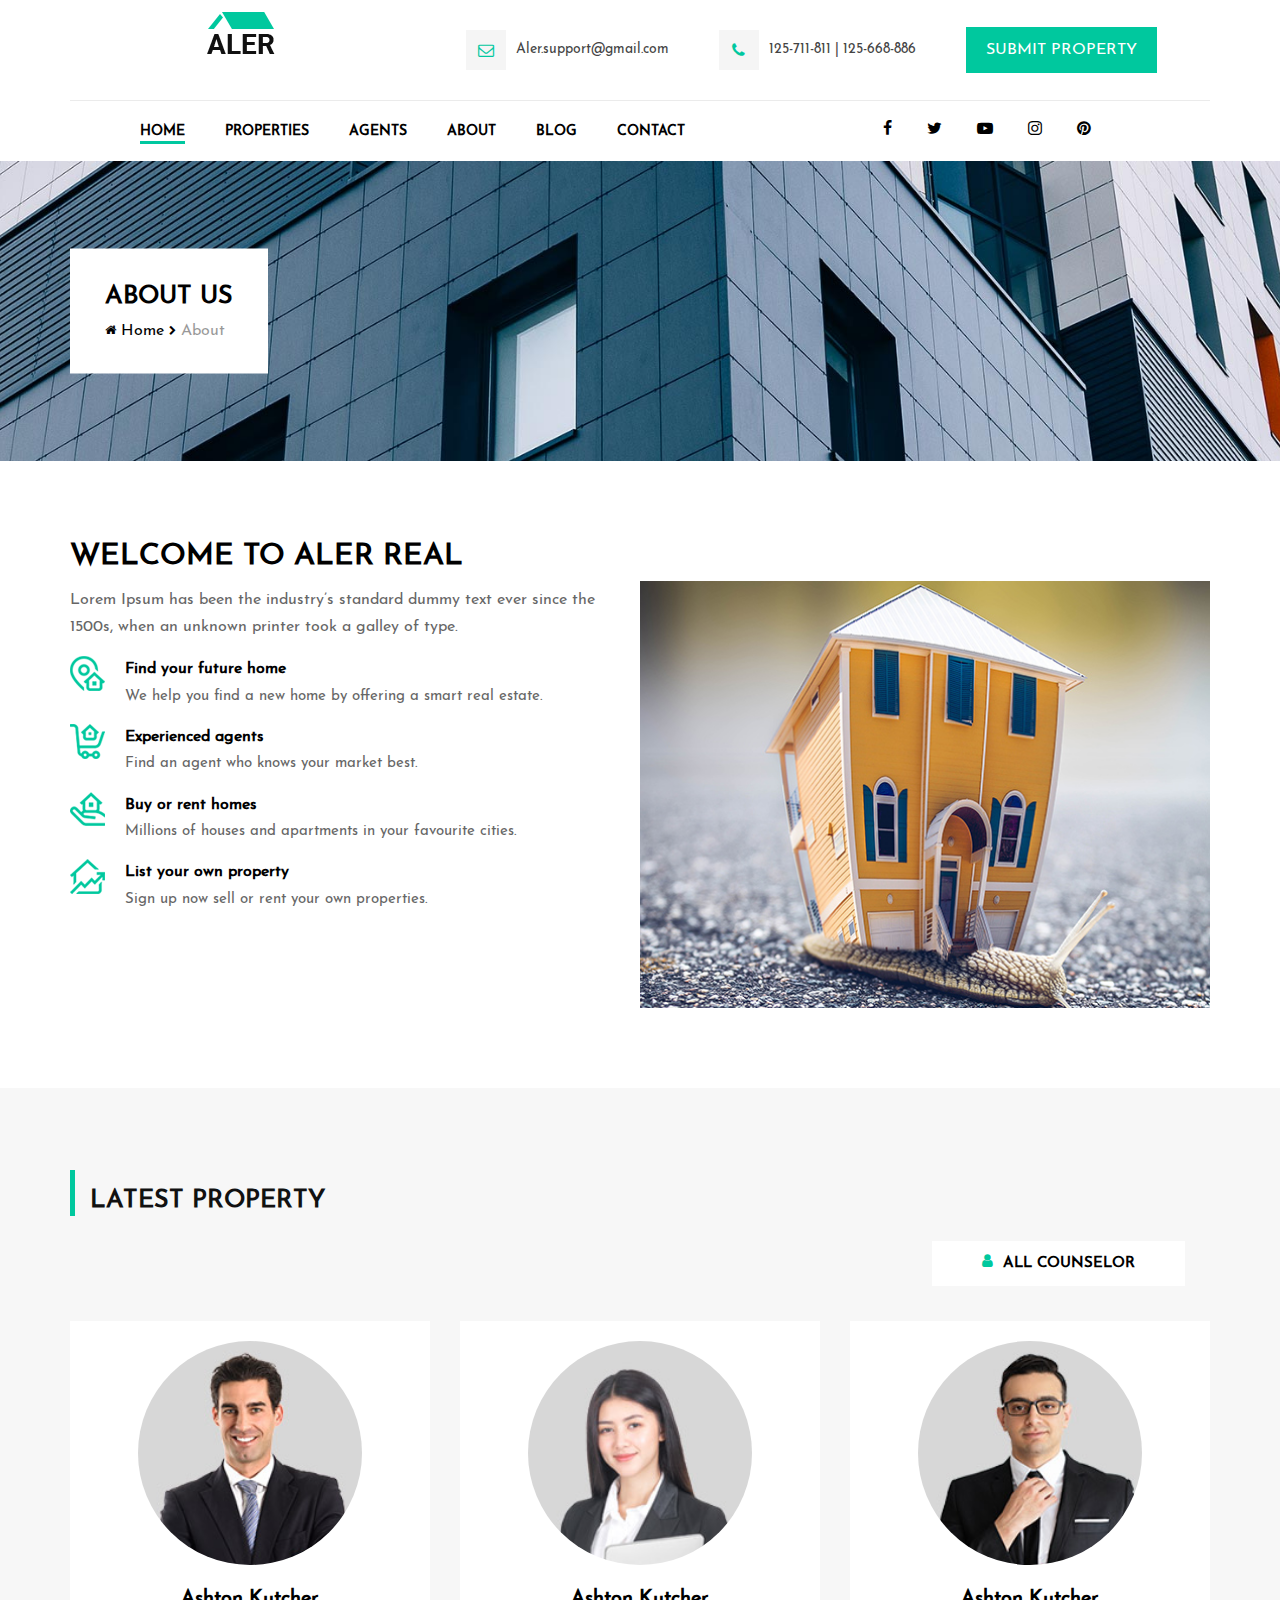
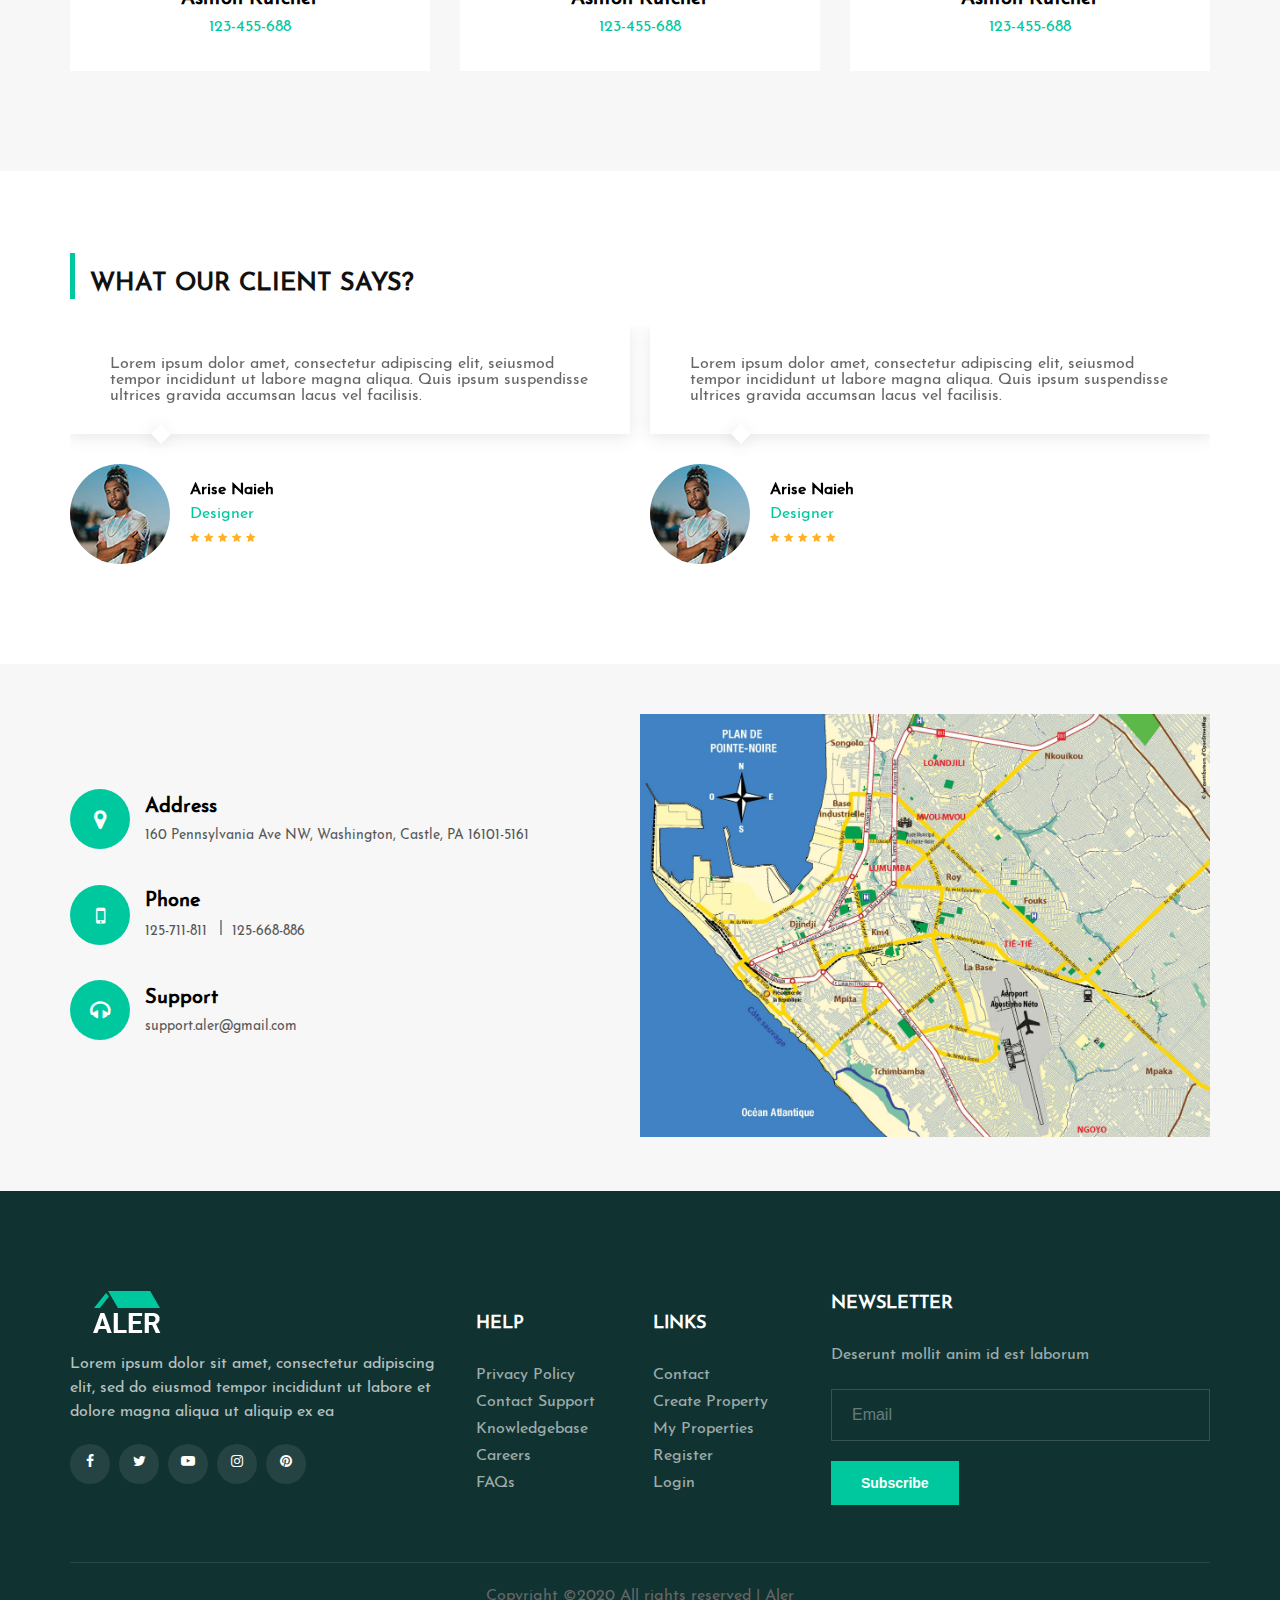
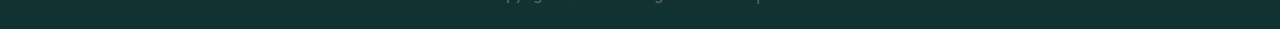
<file: about.html>
<!DOCTYPE html>
<html lang="en">

<head>
  <meta charset="UTF-8" />
  <meta name="viewport" content="width=device-width, initial-scale=1.0" />
  <title>Aler | Welcome</title>
  <link rel="stylesheet" href="css/style.css" />
  <link rel="stylesheet" href="css/owl.carousel.min.css" />
  <link rel="stylesheet" href="css/owl.theme.default.min.css" />
  <link rel="stylesheet" href="fonts/icomoon/style.css" />
  <link rel="shortcut icon" href="img/logo.png" type="image/x-icon" />
</head>

<body>
  <!-- Header start -->
  <header>
    <div class="container">
      <div class="row">
        <div class="header-information">
          <div class="row">
            <div class="img-logo">
              <a href="#"><img src="./img/logo.png" alt="" /></a>
            </div>
            <div class="header-contact">
              <div class="row">
                <div class="header-link">
                  <i class="fa icon-envelope-o"></i>
                  <span>Aler.support@gmail.com</span>
                </div>
                <div class="header-link">
                  <i class="fa icon-phone"></i>
                  <span>125-711-811 | 125-668-886</span>
                </div>
                <div class="header-btn">
                  <a href="#" class="btn">Submit property</a>
                </div>
              </div>
            </div>
            <div class="ham-burger">
              <i class="fa icon-bars"></i>
            </div>
          </div>
        </div>
      </div>
      <!-- Mobile Navigation Start -->
      <div class="row">
        <div class="mobile-navigation">
          <div class="close-btn">
            <span class="icon-close"></span>
          </div>
          <div class="img-logo">
            <a href="index.html"><img src="./img/logo.png" alt="" /></a>
          </div>
          <nav class="mobile-nav">
            <ul class="main-mobile-nav">
              <li>
                <a href="index.html">Home</a>
              </li>
              <li class="dropdown-menu">
                <a href="#" class="dropdown-btn">Properties
                  <i class="fa icon-chevron-down"></i>
                </a>
                <ul class="sub-mobile-link">
                  <li>
                    <a href="property_grid.html">Property Grid</a>
                  </li>
                  <li>
                    <a href="property_list.html">Property List</a>
                  </li>
                  <li>
                    <a href="property_detail.html">Property Detail</a>
                  </li>
                </ul>
              </li>
              <li>
                <a href="agent.html">Agents</a>
              </li>
              <li>
                <a href="about.html">About</a>
              </li>
              <li>
                <a href="blog.html">Blog</a>
              </li>
              <li>
                <a href="contact.html">Contact</a>
              </li>
            </ul>
          </nav>
          <div class="mobile-info">
            <div class="mobile-header-link">
              <i class="fa icon-envelope-o"></i>
              <span>Aler.support@gmail.com</span>
            </div>
            <div class="mobile-header-link">
              <i class="fa icon-phone"></i>
              <span>125-711-811 | 125-668-886</span>
            </div>
            <div class="mobile-header-btn">
              <a href="#" class="btn">Submit property</a>
            </div>
            <div class="mobile-social-link">
              <a href="#"><i class="fa icon-facebook"></i></a>
              <a href="#"><i class="fa icon-twitter"></i></a>
              <a href="#"><i class="fa icon-youtube-play"></i></a>
              <a href="#"><i class="fa icon-instagram"></i></a>
              <a href="#"><i class="fa icon-pinterest"></i></a>
            </div>
          </div>
        </div>
      </div>
      <!-- Mobile navigation End -->
      <!-- Desktop navigation Start -->
      <div class="row">
        <div class="navigation">
          <div class="row">
            <nav>
              <ul class="main">
                <li>
                  <a href="index.html" class="active">Home</a>
                </li>
                <li class="drop-down">
                  <a href="#">Properties</a>
                  <ul class="sub-link">
                    <li>
                      <a href="property_grid.html">Property Grid</a>
                    </li>
                    <li>
                      <a href="property_list.html">Property List</a>
                    </li>
                    <li>
                      <a href="property_detail.html">Property Detail</a>
                    </li>
                    <li>
                      <a href="property_comperison.html">Property Comperison</a>
                    </li>
                  </ul>
                </li>
                <li>
                  <a href="agent.html">Agents</a>
                </li>
                <li>
                  <a href="about.html">About</a>
                </li>
                <li>
                  <a href="blog.html">Blog</a>
                </li>
                <li>
                  <a href="contact.html">Contact</a>
                </li>
              </ul>
            </nav>
            <div class="social">
              <a href="#"><i class="fa icon-facebook"></i></a>
              <a href="#"><i class="fa icon-twitter"></i></a>
              <a href="#"><i class="fa icon-youtube-play"></i></a>
              <a href="#"><i class="fa icon-instagram"></i></a>
              <a href="#"><i class="fa icon-pinterest"></i></a>
            </div>
          </div>
        </div>
      </div>
      <!-- Desktop navigation End -->
    </div>
  </header>
  <!-- Header End -->

  <!-- About Hero Start -->
  <section class="breadcrumb-section">
    <div class="container">
      <div class="row">
        <div class="breadcrumb-col">
          <div class="breadcrumb-text">
            <h2>About us</h2>
            <a href="index.html">
              <i class="fa icon-home"></i>
              Home
              <i class="fa icon-chevron-right"></i>
            </a>
            <span>About</span>
          </div>
        </div>
      </div>
    </div>
  </section>
  <!-- About Hero End -->
  <!-- Welcome Start -->
  <section class="welcome">
    <div class="container">
      <div class="row">
        <div class="col-welcome">
          <div class="welcome-content">
            <h2>Welcome to aler real</h2>
            <p>Lorem Ipsum has been the industry’s standard dummy text ever since the 1500s, when an unknown printer
              took
              a galley of type.</p>
          </div>
          <div class="about-us-details">
            <div class="about-us-col row">
              <div class="img">
                <img src="img/chooseus/chooseus-icon-1.png" alt="">
              </div>
              <div class="text">
                <h4>Find your future home</h4>
                <p>We help you find a new home by offering a smart real estate.</p>
              </div>
            </div>
            <div class="about-us-col row">
              <div class="img">
                <img src="img/chooseus/chooseus-icon-2.png" alt="">
              </div>
              <div class="text">
                <h4>Experienced agents</h4>
                <p>Find an agent who knows your market best.</p>
              </div>
            </div>
            <div class="about-us-col row">
              <div class="img">
                <img src="img/chooseus/chooseus-icon-3.png" alt="">
              </div>
              <div class="text">
                <h4>Buy or rent homes</h4>
                <p>Millions of houses and apartments in your favourite cities.</p>
              </div>
            </div>
            <div class="about-us-col row">
              <div class="img">
                <img src="img/chooseus/chooseus-icon-4.png" alt="">
              </div>
              <div class="text">
                <h4>List your own property</h4>
                <p>Sign up now sell or rent your own properties.</p>
              </div>
            </div>
          </div>
        </div>
        <div class="welcome-image">
          <div class="img">
            <img src="img/about-us.jpg" alt="">
          </div>
        </div>
      </div>
    </div>
  </section>
  <!-- Welcome End -->
  <!-- Team Start -->
  <section class="team-section responsive">
    <div class="container">
      <div class="row">
        <div class="section-title">
          <h4>Latest property</h4>
        </div>
        <div class="btn-search row">
          <div class="btns-block">
            <div class="btn-team">
              <span><i class="fa icon-user"></i>All counselor</span>
            </div>
          </div>
        </div>
      </div>
      <div class="row team-container">
        <div class="team-profile">
          <div class="img">
            <img src="img/team/team-1.jpg" alt="" />
          </div>
          <div class="team-info">
            <h4>Ashton Kutcher</h4>
            <span>123-455-688</span>
          </div>
          <div class="team-social">
            <p>
              Ipsum dolor amet, consectetur adipiscing elit, eiusmod tempor
              incididunt lorem.
            </p>
            <div class="social">
              <a href="#"><i class="fa icon-facebook"></i></a>
              <a href="#"><i class="fa icon-twitter"></i></a>
              <a href="#"><i class="fa icon-envelope-o"></i></a>
            </div>
          </div>
        </div>
        <div class="team-profile">
          <div class="img">
            <img src="img/team/team-2.jpg" alt="" />
          </div>
          <div class="team-info">
            <h4>Ashton Kutcher</h4>
            <span>123-455-688</span>
          </div>
          <div class="team-social">
            <p>
              Ipsum dolor amet, consectetur adipiscing elit, eiusmod tempor
              incididunt lorem.
            </p>
            <div class="social">
              <a href="#"><i class="fa icon-facebook"></i></a>
              <a href="#"><i class="fa icon-twitter"></i></a>
              <a href="#"><i class="fa icon-envelope-o"></i></a>
            </div>
          </div>
        </div>
        <div class="team-profile">
          <div class="img">
            <img src="img/team/team-3.jpg" alt="" />
          </div>
          <div class="team-info">
            <h4>Ashton Kutcher</h4>
            <span>123-455-688</span>
          </div>
          <div class="team-social">
            <p>
              Ipsum dolor amet, consectetur adipiscing elit, eiusmod tempor
              incididunt lorem.
            </p>
            <div class="social">
              <a href="#"><i class="fa icon-facebook"></i></a>
              <a href="#"><i class="fa icon-twitter"></i></a>
              <a href="#"><i class="fa icon-envelope-o"></i></a>
            </div>
          </div>
        </div>
      </div>
    </div>
  </section>
  <!-- Team End -->
  <!-- Testimonial Start -->
  <section class="testimonial-section responsive">
    <div class="container">
      <div class="row">
        <div class="section-title">
          <h4>What our client says?</h4>
        </div>
      </div>
      <div class="testimonial-container row owl-carousel owl-theme">
        <div class="testimonial-item">
          <div class="testimonial-text">
            <p>
              Lorem ipsum dolor amet, consectetur adipiscing elit, seiusmod
              tempor incididunt ut labore magna aliqua. Quis ipsum suspendisse
              ultrices gravida accumsan lacus vel facilisis.
            </p>
          </div>
          <div class="testimonial-info row">
            <div class="tesimonial-img">
              <img src="img/testimonial-author/ta-1.jpg" alt="" />
            </div>
            <div class="testimonial-details">
              <h4>Arise Naieh</h4>
              <span>Designer</span>
              <div class="rating">
                <i class="fa icon-star"></i>
                <i class="fa icon-star"></i>
                <i class="fa icon-star"></i>
                <i class="fa icon-star"></i>
                <i class="fa icon-star"></i>
              </div>
            </div>
          </div>
        </div>
        <div class="testimonial-item">
          <div class="testimonial-text">
            <p>
              Lorem ipsum dolor amet, consectetur adipiscing elit, seiusmod
              tempor incididunt ut labore magna aliqua. Quis ipsum suspendisse
              ultrices gravida accumsan lacus vel facilisis.
            </p>
          </div>
          <div class="testimonial-info row">
            <div class="tesimonial-img">
              <img src="img/testimonial-author/ta-1.jpg" alt="" />
            </div>
            <div class="testimonial-details">
              <h4>Arise Naieh</h4>
              <span>Designer</span>
              <div class="rating">
                <i class="fa icon-star"></i>
                <i class="fa icon-star"></i>
                <i class="fa icon-star"></i>
                <i class="fa icon-star"></i>
                <i class="fa icon-star"></i>
              </div>
            </div>
          </div>
        </div>
        <div class="testimonial-item">
          <div class="testimonial-text">
            <p>
              Lorem ipsum dolor amet, consectetur adipiscing elit, seiusmod
              tempor incididunt ut labore magna aliqua. Quis ipsum suspendisse
              ultrices gravida accumsan lacus vel facilisis.
            </p>
          </div>
          <div class="testimonial-info row">
            <div class="tesimonial-img">
              <img src="img/testimonial-author/ta-2.jpg" alt="" />
            </div>
            <div class="testimonial-details">
              <h4>Arise Naieh</h4>
              <span>Designer</span>
              <div class="rating">
                <i class="fa icon-star"></i>
                <i class="fa icon-star"></i>
                <i class="fa icon-star"></i>
                <i class="fa icon-star"></i>
                <i class="fa icon-star"></i>
              </div>
            </div>
          </div>
        </div>
        <div class="testimonial-item">
          <div class="testimonial-text">
            <p>
              Lorem ipsum dolor amet, consectetur adipiscing elit, seiusmod
              tempor incididunt ut labore magna aliqua. Quis ipsum suspendisse
              ultrices gravida accumsan lacus vel facilisis.
            </p>
          </div>
          <div class="testimonial-info row">
            <div class="tesimonial-img">
              <img src="img/testimonial-author/ta-1.jpg" alt="" />
            </div>
            <div class="testimonial-details">
              <h4>Arise Naieh</h4>
              <span>Designer</span>
              <div class="rating">
                <i class="fa icon-star"></i>
                <i class="fa icon-star"></i>
                <i class="fa icon-star"></i>
                <i class="fa icon-star"></i>
                <i class="fa icon-star"></i>
              </div>
            </div>
          </div>
        </div>
      </div>
    </div>
  </section>
  <!-- Testimonial End -->

  <!-- Location Start -->
  <section class="location-section responsive">
    <div class="container">
      <div class="row">
        <div class="location-content location-left">
          <div class="location-container">
            <div class="location-item row">
              <div class="icon">
                <i class="fa icon-map-marker"></i>
              </div>
              <div class="location-text">
                <h4>Address</h4>
                <p>
                  160 Pennsylvania Ave NW, Washington, Castle, PA 16101-5161
                </p>
              </div>
            </div>
            <div class="location-item row">
              <div class="icon">
                <i class="fa icon-mobile"></i>
              </div>
              <div class="location-text">
                <h4>Phone</h4>
                <ul>
                  <li>125-711-811</li>
                  <li>125-668-886</li>
                </ul>
              </div>
            </div>
            <div class="location-item row">
              <div class="icon">
                <i class="fa icon-headphones"></i>
              </div>
              <div class="location-text">
                <h4>Support</h4>
                <p>support.aler@gmail.com</p>
              </div>
            </div>
          </div>
        </div>
        <div class="location-map location-right">
          <div class="map">
            <img src="img/map.jpg" alt="" />
          </div>
        </div>
      </div>
    </div>
  </section>
  <!-- Location End -->
  <!-- Footer Start -->
  <footer class="footer-section responsive">
    <div class="container">
      <div class="row">
        <div class="footer-info">
          <div class="img-logo">
            <a href="#"><img src="./img/f-logo.png" alt="" /></a>
          </div>
          <div class="footer-text">
            <p>
              Lorem ipsum dolor sit amet, consectetur adipiscing elit, sed do
              eiusmod tempor incididunt ut labore et dolore magna aliqua ut
              aliquip ex ea
            </p>
          </div>
          <div class="footer-social">
            <ul>
              <li>
                <a href="#"><i class="fa icon-facebook"></i></a>
              </li>
              <li>
                <a href="#"><i class="fa icon-twitter"></i></a>
              </li>
              <li>
                <a href="#"><i class="fa icon-youtube-play"></i></a>
              </li>
              <li>
                <a href="#"><i class="fa icon-instagram"></i></a>
              </li>
              <li>
                <a href="#"><i class="fa icon-pinterest"></i></a>
              </li>
            </ul>
          </div>
        </div>
        <div class="footer-links">
          <h4>Help</h4>
          <ul>
            <li>
              <a href="#">Privacy Policy</a>
            </li>
            <li>
              <a href="#">Contact Support</a>
            </li>
            <li>
              <a href="#">Knowledgebase</a>
            </li>
            <li>
              <a href="#">Careers</a>
            </li>
            <li>
              <a href="#">FAQs</a>
            </li>
          </ul>
        </div>
        <div class="footer-links">
          <h4>Links</h4>
          <ul>
            <li>
              <a href="#">Contact</a>
            </li>
            <li>
              <a href="#">Create Property</a>
            </li>
            <li>
              <a href="#">My Properties</a>
            </li>
            <li>
              <a href="#">Register</a>
            </li>
            <li>
              <a href="#">Login</a>
            </li>
          </ul>
        </div>
        <div class="footer-newsletter">
          <h4>Newsletter</h4>
          <p>Deserunt mollit anim id est laborum</p>
          <form>
            <input type="email" name="Email" placeholder="Email" />
            <button>Subscribe</button>
          </form>
        </div>
      </div>
      <div class="row copyright">
        <div class="footer-border-top">
          <p>Copyright &copy;2020 All rights reserved | Aler</p>
        </div>
      </div>
    </div>
  </footer>
  <!-- Footer End -->

  <script src="js/jquery.min.js"></script>
  <script src="js/owl.carousel.min.js"></script>
  <script src="js/mixitup.min.js"></script>
  <script src="js/main.js"></script>
</body>

</html>
</file>
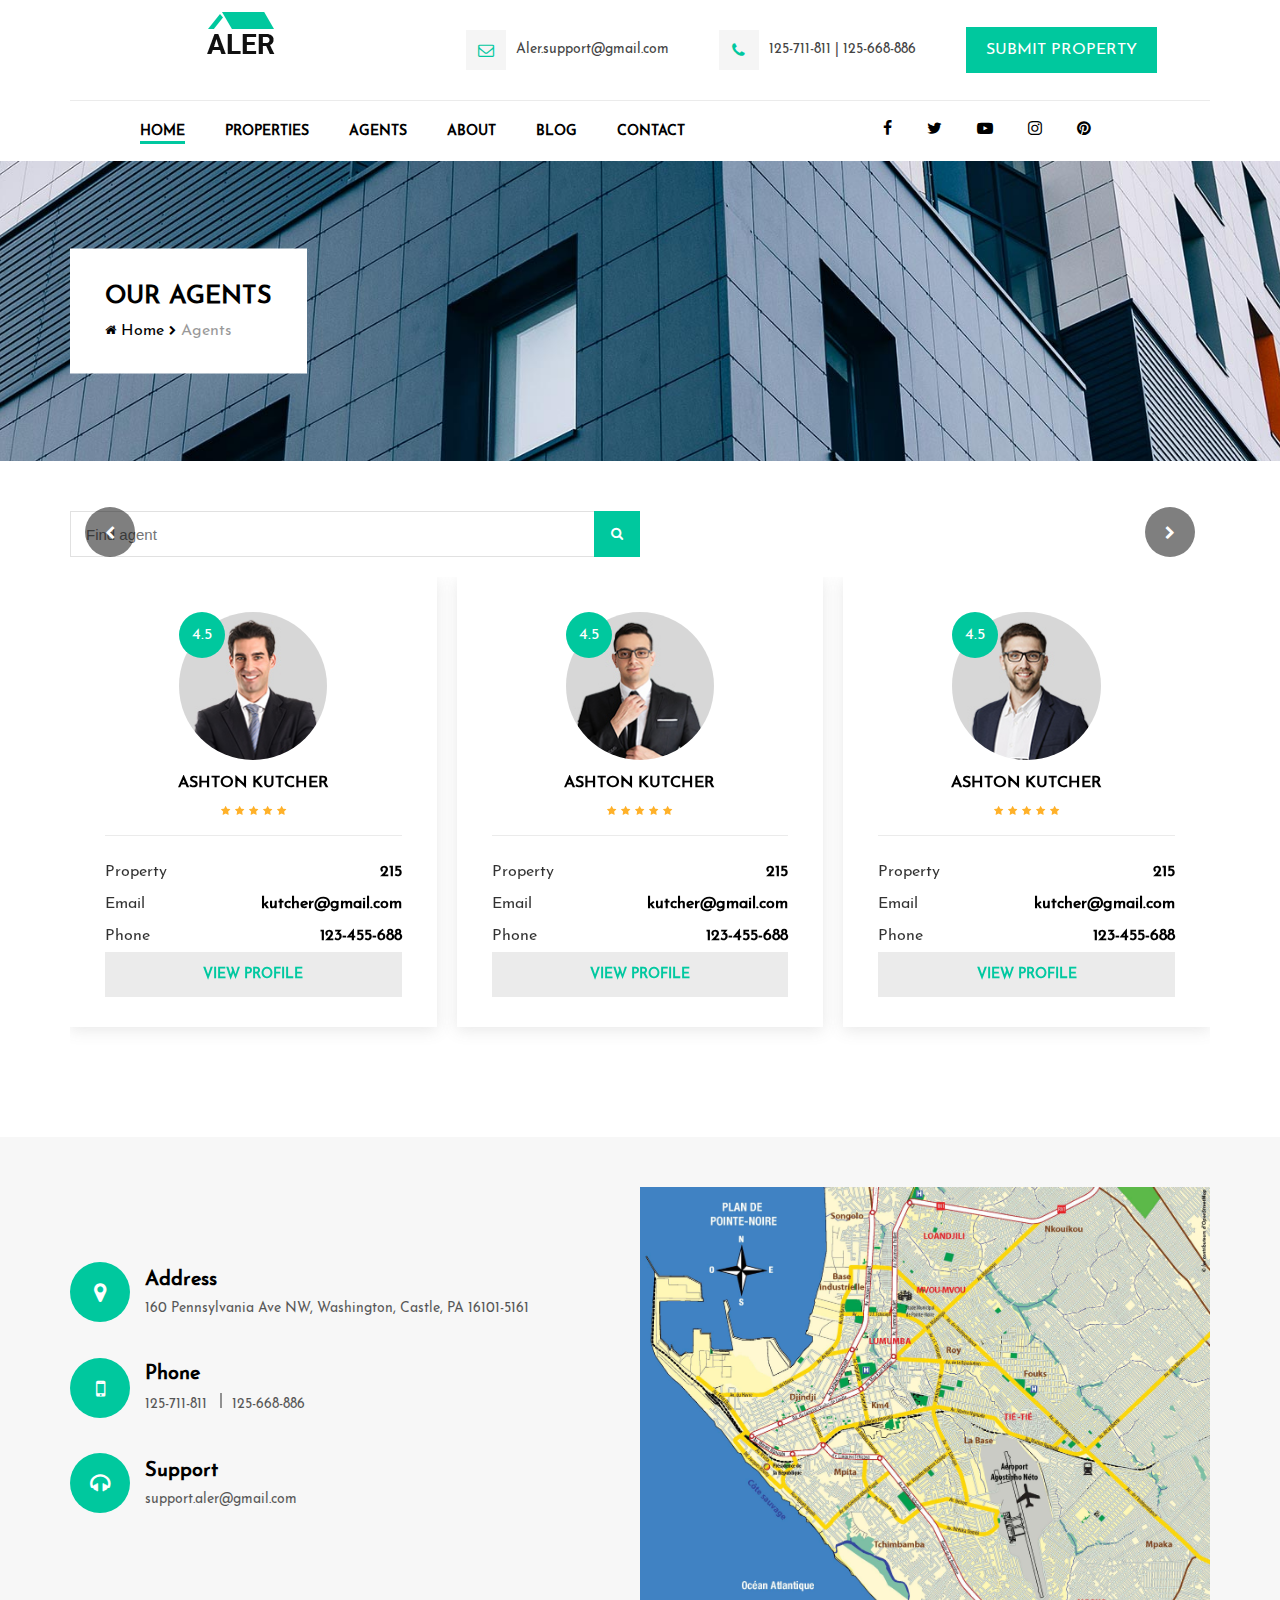
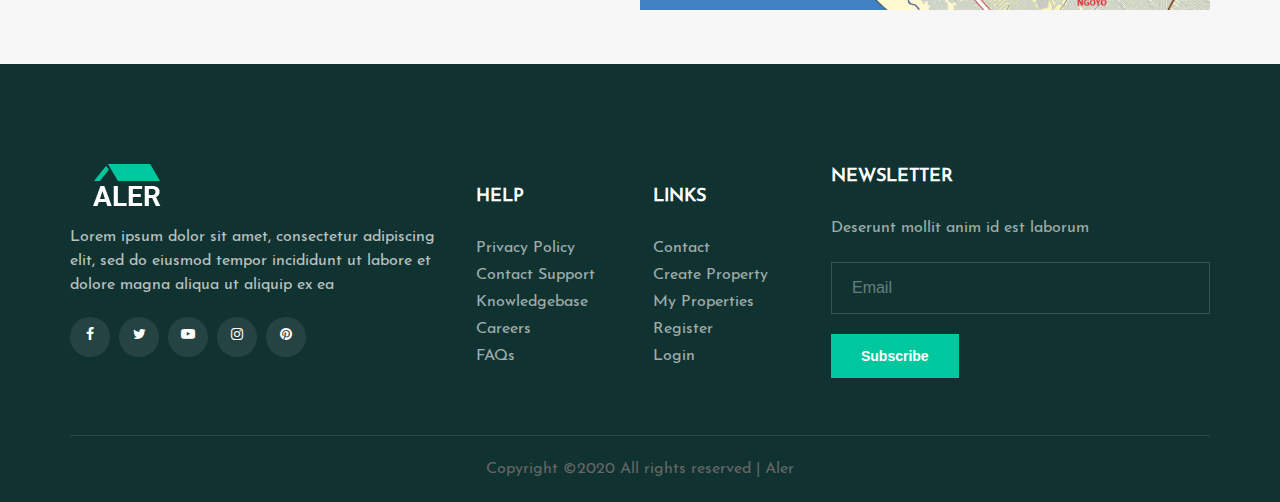
<file: agent.html>
<!DOCTYPE html>
<html lang="en">

<head>
  <meta charset="UTF-8" />
  <meta name="viewport" content="width=device-width, initial-scale=1.0" />
  <title>Aler | Welcome</title>
  <link rel="stylesheet" href="css/style.css" />
  <link rel="stylesheet" href="css/owl.carousel.min.css" />
  <link rel="stylesheet" href="css/owl.theme.default.min.css" />
  <link rel="stylesheet" href="fonts/icomoon/style.css" />
  <link rel="shortcut icon" href="img/logo.png" type="image/x-icon" />
</head>

<body>
  <!-- Header start -->
  <header>
    <div class="container">
      <div class="row">
        <div class="header-information">
          <div class="row">
            <div class="img-logo">
              <a href="#"><img src="./img/logo.png" alt="" /></a>
            </div>
            <div class="header-contact">
              <div class="row">
                <div class="header-link">
                  <i class="fa icon-envelope-o"></i>
                  <span>Aler.support@gmail.com</span>
                </div>
                <div class="header-link">
                  <i class="fa icon-phone"></i>
                  <span>125-711-811 | 125-668-886</span>
                </div>
                <div class="header-btn">
                  <a href="#" class="btn">Submit property</a>
                </div>
              </div>
            </div>
            <div class="ham-burger">
              <i class="fa icon-bars"></i>
            </div>
          </div>
        </div>
      </div>
      <!-- Mobile Navigation Start -->
      <div class="row">
        <div class="mobile-navigation">
          <div class="close-btn">
            <span class="icon-close"></span>
          </div>
          <div class="img-logo">
            <a href="index.html"><img src="./img/logo.png" alt="" /></a>
          </div>
          <nav class="mobile-nav">
            <ul class="main-mobile-nav">
              <li>
                <a href="index.html">Home</a>
              </li>
              <li class="dropdown-menu">
                <a href="#" class="dropdown-btn">Properties
                  <i class="fa icon-chevron-down"></i>
                </a>
                <ul class="sub-mobile-link">
                  <li>
                    <a href="property_grid.html">Property Grid</a>
                  </li>
                  <li>
                    <a href="property_list.html">Property List</a>
                  </li>
                  <li>
                    <a href="property_detail.html">Property Detail</a>
                  </li>
                </ul>
              </li>
              <li>
                <a href="agent.html">Agents</a>
              </li>
              <li>
                <a href="about.html">About</a>
              </li>
              <li>
                <a href="blog.html">Blog</a>
              </li>
              <li>
                <a href="contact.html">Contact</a>
              </li>
            </ul>
          </nav>
          <div class="mobile-info">
            <div class="mobile-header-link">
              <i class="fa icon-envelope-o"></i>
              <span>Aler.support@gmail.com</span>
            </div>
            <div class="mobile-header-link">
              <i class="fa icon-phone"></i>
              <span>125-711-811 | 125-668-886</span>
            </div>
            <div class="mobile-header-btn">
              <a href="#" class="btn">Submit property</a>
            </div>
            <div class="mobile-social-link">
              <a href="#"><i class="fa icon-facebook"></i></a>
              <a href="#"><i class="fa icon-twitter"></i></a>
              <a href="#"><i class="fa icon-youtube-play"></i></a>
              <a href="#"><i class="fa icon-instagram"></i></a>
              <a href="#"><i class="fa icon-pinterest"></i></a>
            </div>
          </div>
        </div>
      </div>
      <!-- Mobile navigation End -->
      <!-- Desktop navigation Start -->
      <div class="row">
        <div class="navigation">
          <div class="row">
            <nav>
              <ul class="main">
                <li>
                  <a href="index.html" class="active">Home</a>
                </li>
                <li class="drop-down">
                  <a href="#">Properties</a>
                  <ul class="sub-link">
                    <li>
                      <a href="property_grid.html">Property Grid</a>
                    </li>
                    <li>
                      <a href="property_list.html">Property List</a>
                    </li>
                    <li>
                      <a href="property_detail.html">Property Detail</a>
                    </li>
                    <li>
                      <a href="property_comperison.html">Property Comperison</a>
                    </li>
                  </ul>
                </li>
                <li>
                  <a href="agent.html">Agents</a>
                </li>
                <li>
                  <a href="about.html">About</a>
                </li>
                <li>
                  <a href="blog.html">Blog</a>
                </li>
                <li>
                  <a href="contact.html">Contact</a>
                </li>
              </ul>
            </nav>
            <div class="social">
              <a href="#"><i class="fa icon-facebook"></i></a>
              <a href="#"><i class="fa icon-twitter"></i></a>
              <a href="#"><i class="fa icon-youtube-play"></i></a>
              <a href="#"><i class="fa icon-instagram"></i></a>
              <a href="#"><i class="fa icon-pinterest"></i></a>
            </div>
          </div>
        </div>
      </div>
      <!-- Desktop navigation End -->
    </div>
  </header>
  <!-- Header End -->

  <!-- About Hero Start -->
  <section class="breadcrumb-section">
    <div class="container">
      <div class="row">
        <div class="breadcrumb-col">
          <div class="breadcrumb-text">
            <h2>Our agents</h2>
            <a href="index.html">
              <i class="fa icon-home"></i>
              Home
              <i class="fa icon-chevron-right"></i>
            </a>
            <span>Agents</span>
          </div>
        </div>
      </div>
    </div>
  </section>
  <!-- About Hero End -->
  <!-- Agent start -->

  <section class="agent-section">
    <div class="container">
      <div class="row">
        <div class="agent-col">
          <div class="agent-form">
            <form>
              <input type="text" class="input-form" placeholder="Find agent" name="" id="">
              <button type="submit"><i class="fa icon-search"></i></button>
            </form>
          </div>
        </div>
      </div>
      <div class="agent-container owl-carousel owl-theme">
        <div class="agent-item">
          <div class="agent-image">
            <img src="img/agents/agent-1.jpg" alt="Agent">
            <div class="agent-rating">
              <span>4.5</span>
            </div>
          </div>
          <div class="agent-personnal-info">
            <div class="agent-name">
              <h4>Ashton kutcher</h4>
              <i class="fa icon-star"></i>
              <i class="fa icon-star"></i>
              <i class="fa icon-star"></i>
              <i class="fa icon-star"></i>
              <i class="fa icon-star"></i>
            </div>
            <div class="agent-address">
              <div class="agent-row">
                <p>Property</p>
                <span>215</span>
              </div>
              <div class="agent-row">
                <p>Email</p>
                <span>kutcher@gmail.com</span>
              </div>
              <div class="agent-row">
                <p>Phone</p>
                <span>123-455-688</span>
              </div>
            </div>
            <div class="btn-profile">
              <a href="#">View profile</a>
            </div>
          </div>
        </div>
        <div class="agent-item">
          <div class="agent-image">
            <img src="img/agents/agent-2.jpg" alt="Agent">
            <div class="agent-rating">
              <span>4.5</span>
            </div>
          </div>
          <div class="agent-personnal-info">
            <div class="agent-name">
              <h4>Ashton kutcher</h4>
              <i class="fa icon-star"></i>
              <i class="fa icon-star"></i>
              <i class="fa icon-star"></i>
              <i class="fa icon-star"></i>
              <i class="fa icon-star"></i>
            </div>
            <div class="agent-address">
              <div class="agent-row">
                <p>Property</p>
                <span>215</span>
              </div>
              <div class="agent-row">
                <p>Email</p>
                <span>kutcher@gmail.com</span>
              </div>
              <div class="agent-row">
                <p>Phone</p>
                <span>123-455-688</span>
              </div>
            </div>
            <div class="btn-profile">
              <a href="#">View profile</a>
            </div>
          </div>
        </div>
        <div class="agent-item">
          <div class="agent-image">
            <img src="img/agents/agent-3.jpg" alt="Agent">
            <div class="agent-rating">
              <span>4.5</span>
            </div>
          </div>
          <div class="agent-personnal-info">
            <div class="agent-name">
              <h4>Ashton kutcher</h4>
              <i class="fa icon-star"></i>
              <i class="fa icon-star"></i>
              <i class="fa icon-star"></i>
              <i class="fa icon-star"></i>
              <i class="fa icon-star"></i>
            </div>
            <div class="agent-address">
              <div class="agent-row">
                <p>Property</p>
                <span>215</span>
              </div>
              <div class="agent-row">
                <p>Email</p>
                <span>kutcher@gmail.com</span>
              </div>
              <div class="agent-row">
                <p>Phone</p>
                <span>123-455-688</span>
              </div>
            </div>
            <div class="btn-profile">
              <a href="#">View profile</a>
            </div>
          </div>
        </div>
        <div class="agent-item">
          <div class="agent-image">
            <img src="img/agents/agent-4.jpg" alt="Agent">
            <div class="agent-rating">
              <span>4.5</span>
            </div>
          </div>
          <div class="agent-personnal-info">
            <div class="agent-name">
              <h4>Ashton kutcher</h4>
              <i class="fa icon-star"></i>
              <i class="fa icon-star"></i>
              <i class="fa icon-star"></i>
              <i class="fa icon-star"></i>
              <i class="fa icon-star"></i>
            </div>
            <div class="agent-address">
              <div class="agent-row">
                <p>Property</p>
                <span>215</span>
              </div>
              <div class="agent-row">
                <p>Email</p>
                <span>kutcher@gmail.com</span>
              </div>
              <div class="agent-row">
                <p>Phone</p>
                <span>123-455-688</span>
              </div>
            </div>
            <div class="btn-profile">
              <a href="#">View profile</a>
            </div>
          </div>
        </div>
        <div class="agent-item">
          <div class="agent-image">
            <img src="img/agents/agent-5.jpg" alt="Agent">
            <div class="agent-rating">
              <span>4.5</span>
            </div>
          </div>
          <div class="agent-personnal-info">
            <div class="agent-name">
              <h4>Ashton kutcher</h4>
              <i class="fa icon-star"></i>
              <i class="fa icon-star"></i>
              <i class="fa icon-star"></i>
              <i class="fa icon-star"></i>
              <i class="fa icon-star"></i>
            </div>
            <div class="agent-address">
              <div class="agent-row">
                <p>Property</p>
                <span>215</span>
              </div>
              <div class="agent-row">
                <p>Email</p>
                <span>kutcher@gmail.com</span>
              </div>
              <div class="agent-row">
                <p>Phone</p>
                <span>123-455-688</span>
              </div>
            </div>
            <div class="btn-profile">
              <a href="#">View profile</a>
            </div>
          </div>
        </div>
        <div class="agent-item">
          <div class="agent-image">
            <img src="img/agents/agent-6.jpg" alt="Agent">
            <div class="agent-rating">
              <span>4.5</span>
            </div>
          </div>
          <div class="agent-personnal-info">
            <div class="agent-name">
              <h4>Ashton kutcher</h4>
              <i class="fa icon-star"></i>
              <i class="fa icon-star"></i>
              <i class="fa icon-star"></i>
              <i class="fa icon-star"></i>
              <i class="fa icon-star"></i>
            </div>
            <div class="agent-address">
              <div class="agent-row">
                <p>Property</p>
                <span>215</span>
              </div>
              <div class="agent-row">
                <p>Email</p>
                <span>kutcher@gmail.com</span>
              </div>
              <div class="agent-row">
                <p>Phone</p>
                <span>123-455-688</span>
              </div>
            </div>
            <div class="btn-profile">
              <a href="#">View profile</a>
            </div>
          </div>
        </div>
      </div>
    </div>
  </section>
  <!-- Agent-end -->

  <!-- Location Start -->
  <section class="location-section responsive">
    <div class="container">
      <div class="row">
        <div class="location-content location-left">
          <div class="location-container">
            <div class="location-item row">
              <div class="icon">
                <i class="fa icon-map-marker"></i>
              </div>
              <div class="location-text">
                <h4>Address</h4>
                <p>
                  160 Pennsylvania Ave NW, Washington, Castle, PA 16101-5161
                </p>
              </div>
            </div>
            <div class="location-item row">
              <div class="icon">
                <i class="fa icon-mobile"></i>
              </div>
              <div class="location-text">
                <h4>Phone</h4>
                <ul>
                  <li>125-711-811</li>
                  <li>125-668-886</li>
                </ul>
              </div>
            </div>
            <div class="location-item row">
              <div class="icon">
                <i class="fa icon-headphones"></i>
              </div>
              <div class="location-text">
                <h4>Support</h4>
                <p>support.aler@gmail.com</p>
              </div>
            </div>
          </div>
        </div>
        <div class="location-map location-right">
          <div class="map">
            <img src="img/map.jpg" alt="" />
          </div>
        </div>
      </div>
    </div>
  </section>
  <!-- Location End -->
  <!-- Footer Start -->
  <footer class="footer-section responsive">
    <div class="container">
      <div class="row">
        <div class="footer-info">
          <div class="img-logo">
            <a href="#"><img src="./img/f-logo.png" alt="" /></a>
          </div>
          <div class="footer-text">
            <p>
              Lorem ipsum dolor sit amet, consectetur adipiscing elit, sed do
              eiusmod tempor incididunt ut labore et dolore magna aliqua ut
              aliquip ex ea
            </p>
          </div>
          <div class="footer-social">
            <ul>
              <li>
                <a href="#"><i class="fa icon-facebook"></i></a>
              </li>
              <li>
                <a href="#"><i class="fa icon-twitter"></i></a>
              </li>
              <li>
                <a href="#"><i class="fa icon-youtube-play"></i></a>
              </li>
              <li>
                <a href="#"><i class="fa icon-instagram"></i></a>
              </li>
              <li>
                <a href="#"><i class="fa icon-pinterest"></i></a>
              </li>
            </ul>
          </div>
        </div>
        <div class="footer-links">
          <h4>Help</h4>
          <ul>
            <li>
              <a href="#">Privacy Policy</a>
            </li>
            <li>
              <a href="#">Contact Support</a>
            </li>
            <li>
              <a href="#">Knowledgebase</a>
            </li>
            <li>
              <a href="#">Careers</a>
            </li>
            <li>
              <a href="#">FAQs</a>
            </li>
          </ul>
        </div>
        <div class="footer-links">
          <h4>Links</h4>
          <ul>
            <li>
              <a href="#">Contact</a>
            </li>
            <li>
              <a href="#">Create Property</a>
            </li>
            <li>
              <a href="#">My Properties</a>
            </li>
            <li>
              <a href="#">Register</a>
            </li>
            <li>
              <a href="#">Login</a>
            </li>
          </ul>
        </div>
        <div class="footer-newsletter">
          <h4>Newsletter</h4>
          <p>Deserunt mollit anim id est laborum</p>
          <form>
            <input type="email" name="Email" placeholder="Email" />
            <button>Subscribe</button>
          </form>
        </div>
      </div>
      <div class="row copyright">
        <div class="footer-border-top">
          <p>Copyright &copy;2020 All rights reserved | Aler</p>
        </div>
      </div>
    </div>
  </footer>
  <!-- Footer End -->

  <script src="js/jquery.min.js"></script>
  <script src="js/owl.carousel.min.js"></script>
  <script src="js/mixitup.min.js"></script>
  <script src="js/main.js"></script>
</body>

</html>
</file>
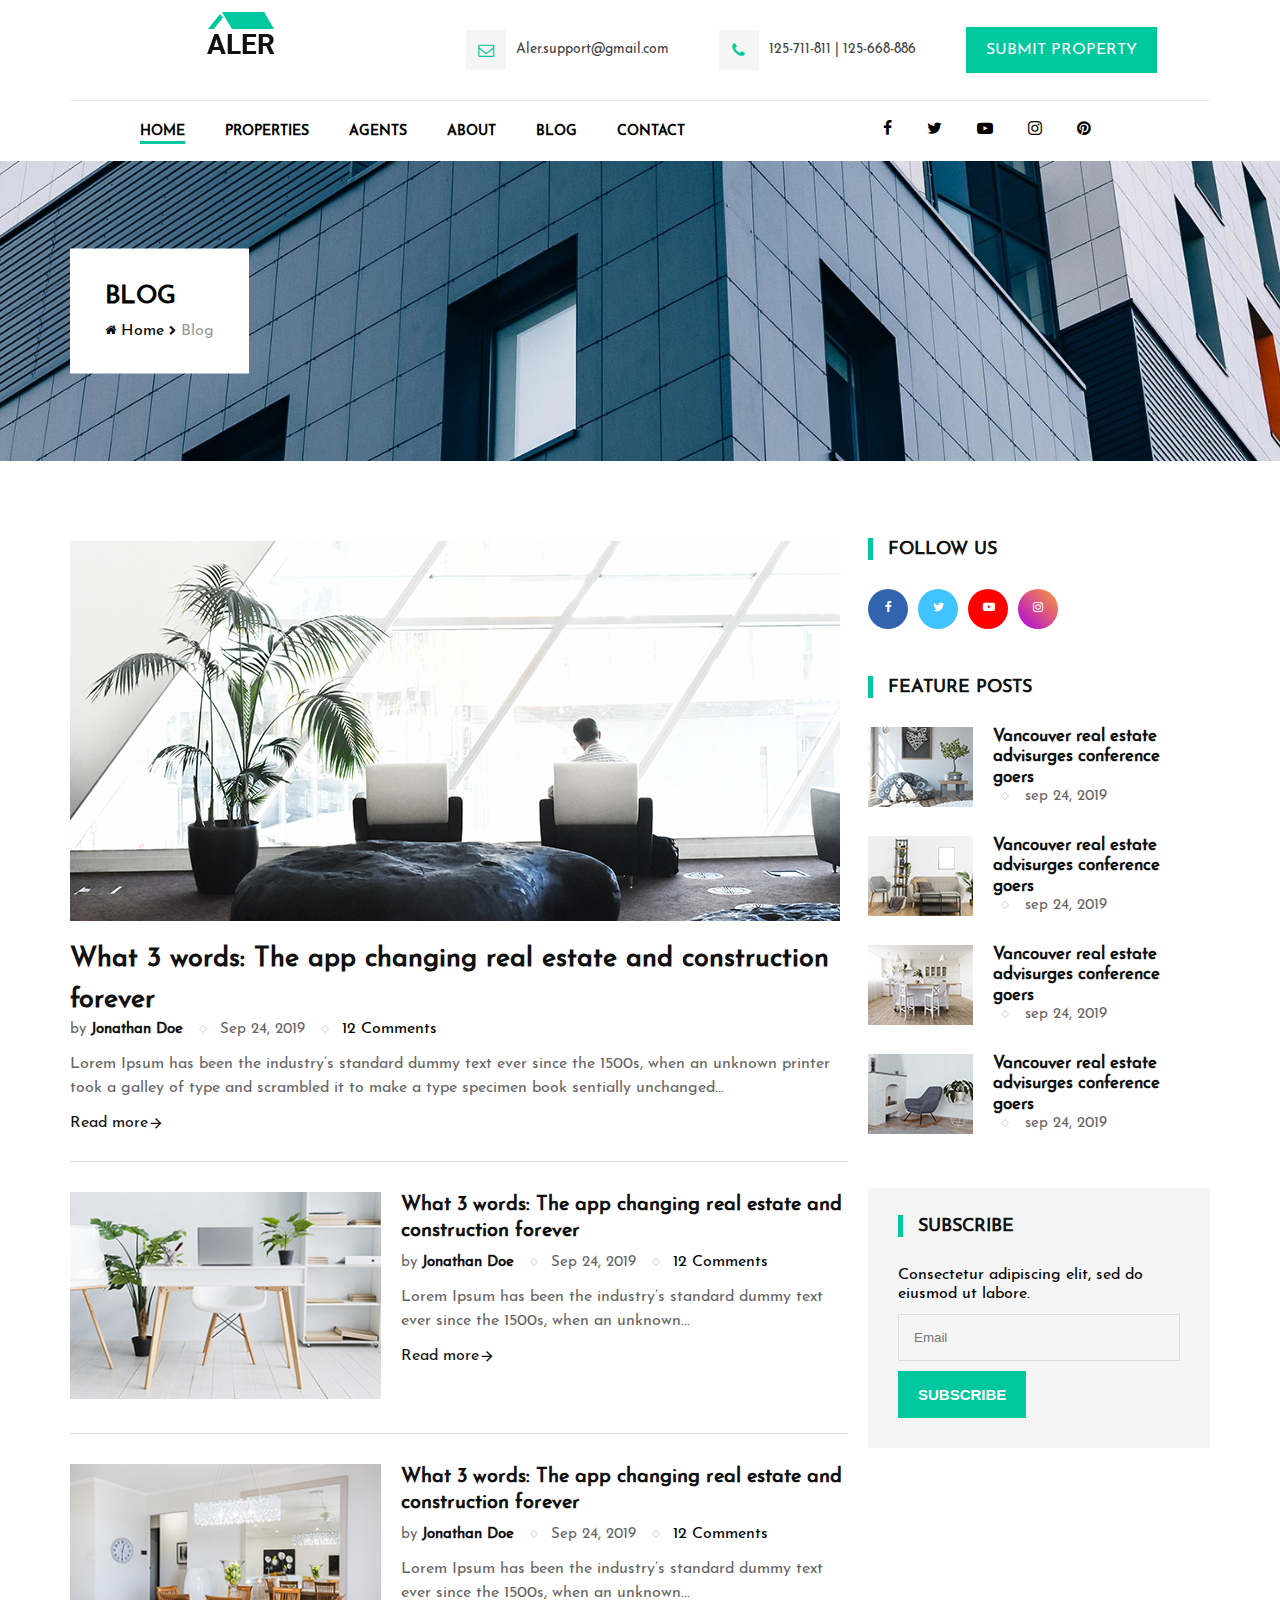
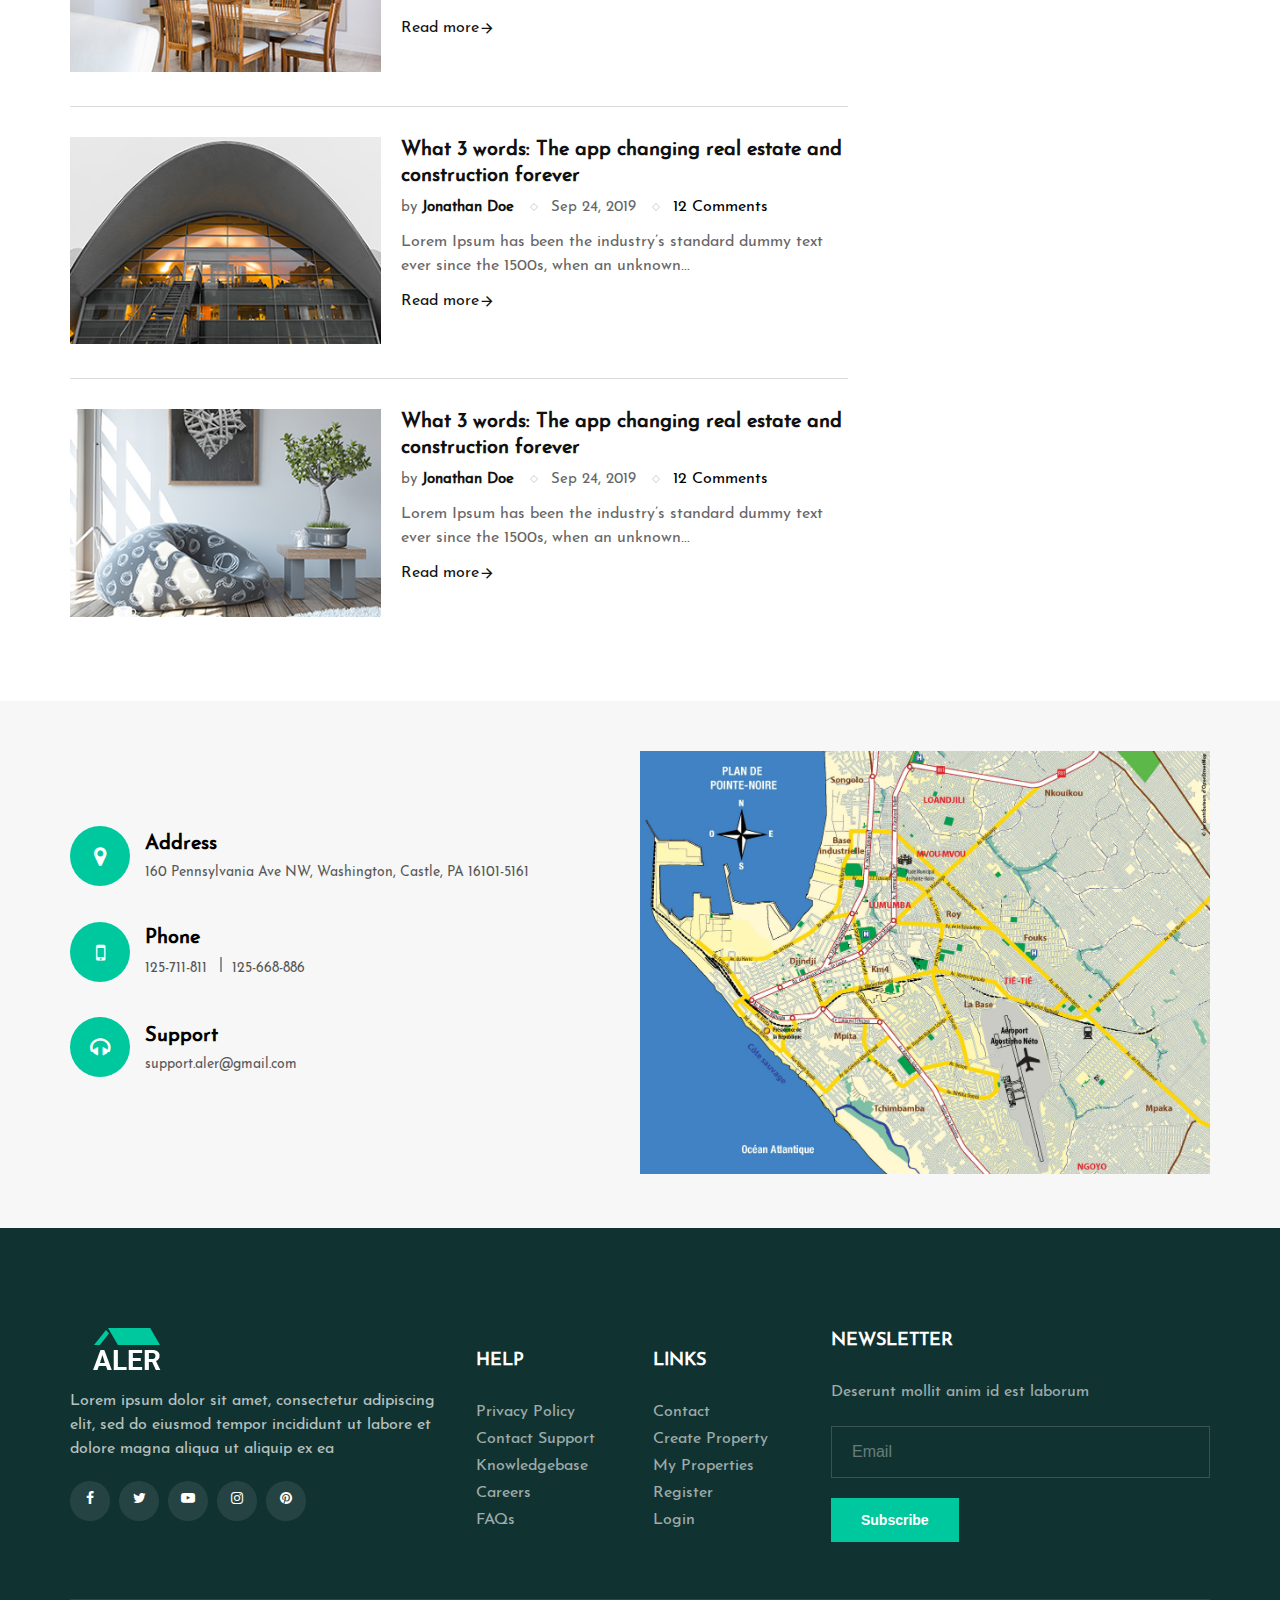
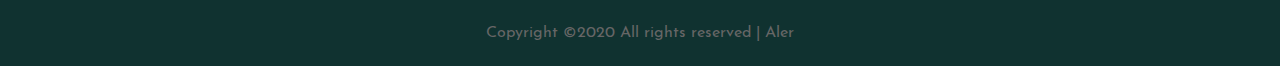
<file: blog.html>
<!DOCTYPE html>
<html lang="en">

<head>
  <meta charset="UTF-8" />
  <meta name="viewport" content="width=device-width, initial-scale=1.0" />
  <title>Aler | Welcome</title>
  <link rel="stylesheet" href="css/style.css" />
  <link rel="stylesheet" href="css/owl.carousel.min.css" />
  <link rel="stylesheet" href="css/owl.theme.default.min.css" />
  <link rel="stylesheet" href="fonts/icomoon/style.css" />
  <link rel="shortcut icon" href="img/logo.png" type="image/x-icon" />
</head>

<body>
  <!-- Header start -->
  <header>
    <div class="container">
      <div class="row">
        <div class="header-information">
          <div class="row">
            <div class="img-logo">
              <a href="#"><img src="./img/logo.png" alt="" /></a>
            </div>
            <div class="header-contact">
              <div class="row">
                <div class="header-link">
                  <i class="fa icon-envelope-o"></i>
                  <span>Aler.support@gmail.com</span>
                </div>
                <div class="header-link">
                  <i class="fa icon-phone"></i>
                  <span>125-711-811 | 125-668-886</span>
                </div>
                <div class="header-btn">
                  <a href="#" class="btn">Submit property</a>
                </div>
              </div>
            </div>
            <div class="ham-burger">
              <i class="fa icon-bars"></i>
            </div>
          </div>
        </div>
      </div>
      <!-- Mobile Navigation Start -->
      <div class="row">
        <div class="mobile-navigation">
          <div class="close-btn">
            <span class="icon-close"></span>
          </div>
          <div class="img-logo">
            <a href="index.html"><img src="./img/logo.png" alt="" /></a>
          </div>
          <nav class="mobile-nav">
            <ul class="main-mobile-nav">
              <li>
                <a href="index.html">Home</a>
              </li>
              <li class="dropdown-menu">
                <a href="#" class="dropdown-btn">Properties
                  <i class="fa icon-chevron-down"></i>
                </a>
                <ul class="sub-mobile-link">
                  <li>
                    <a href="property_grid.html">Property Grid</a>
                  </li>
                  <li>
                    <a href="property_list.html">Property List</a>
                  </li>
                  <li>
                    <a href="property_detail.html">Property Detail</a>
                  </li>
                </ul>
              </li>
              <li>
                <a href="agent.html">Agents</a>
              </li>
              <li>
                <a href="about.html">About</a>
              </li>
              <li>
                <a href="blog.html">Blog</a>
              </li>
              <li>
                <a href="contact.html">Contact</a>
              </li>
            </ul>
          </nav>
          <div class="mobile-info">
            <div class="mobile-header-link">
              <i class="fa icon-envelope-o"></i>
              <span>Aler.support@gmail.com</span>
            </div>
            <div class="mobile-header-link">
              <i class="fa icon-phone"></i>
              <span>125-711-811 | 125-668-886</span>
            </div>
            <div class="mobile-header-btn">
              <a href="#" class="btn">Submit property</a>
            </div>
            <div class="mobile-social-link">
              <a href="#"><i class="fa icon-facebook"></i></a>
              <a href="#"><i class="fa icon-twitter"></i></a>
              <a href="#"><i class="fa icon-youtube-play"></i></a>
              <a href="#"><i class="fa icon-instagram"></i></a>
              <a href="#"><i class="fa icon-pinterest"></i></a>
            </div>
          </div>
        </div>
      </div>
      <!-- Mobile navigation End -->
      <!-- Desktop navigation Start -->
      <div class="row">
        <div class="navigation">
          <div class="row">
            <nav>
              <ul class="main">
                <li>
                  <a href="index.html" class="active">Home</a>
                </li>
                <li class="drop-down">
                  <a href="#">Properties</a>
                  <ul class="sub-link">
                    <li>
                      <a href="property_grid.html">Property Grid</a>
                    </li>
                    <li>
                      <a href="property_list.html">Property List</a>
                    </li>
                    <li>
                      <a href="property_detail.html">Property Detail</a>
                    </li>
                    <li>
                      <a href="property_comperison.html">Property Comperison</a>
                    </li>
                  </ul>
                </li>
                <li>
                  <a href="agent.html">Agents</a>
                </li>
                <li>
                  <a href="about.html">About</a>
                </li>
                <li>
                  <a href="blog.html">Blog</a>
                </li>
                <li>
                  <a href="contact.html">Contact</a>
                </li>
              </ul>
            </nav>
            <div class="social">
              <a href="#"><i class="fa icon-facebook"></i></a>
              <a href="#"><i class="fa icon-twitter"></i></a>
              <a href="#"><i class="fa icon-youtube-play"></i></a>
              <a href="#"><i class="fa icon-instagram"></i></a>
              <a href="#"><i class="fa icon-pinterest"></i></a>
            </div>
          </div>
        </div>
      </div>
      <!-- Desktop navigation End -->
    </div>
  </header>
  <!-- Header End -->

  <!-- About Hero Start -->
  <section class="breadcrumb-section">
    <div class="container">
      <div class="row">
        <div class="breadcrumb-col">
          <div class="breadcrumb-text">
            <h2>Blog</h2>
            <a href="index.html">
              <i class="fa icon-home"></i>
              Home
              <i class="fa icon-chevron-right"></i>
            </a>
            <span>Blog</span>
          </div>
        </div>
      </div>
    </div>
  </section>
  <!-- About Hero End -->

  <!-- Blog Start -->
  <section class="blog-container">
    <div class="container">
      <div class="row blog-col">
        <div class="blog-col-1">
          <div class="main-blog">
            <div class="img">
              <img src="img/blog/blog-1.jpg" alt="">
            </div>
            <div class="blog-details">
              <div class="blog-title">
                <a href="#">What 3 words: The app changing real estate and construction forever</a>
              </div>
              <div class="blog-time">
                <ul>
                  <li class="cube">
                    <span>by</span>
                    <span class="blogger">Jonathan Doe</span>
                  </li>
                  <li class="cube">
                    <span>Sep 24, 2019</span>
                  </li>
                  <li>
                    12 Comments
                  </li>
                </ul>
              </div>
              <div class="blog-text">
                <p>Lorem Ipsum has been the industry’s standard dummy text ever since the 1500s, when an unknown printer
                  took a galley of type and scrambled it to make a type specimen book sentially unchanged...</p>
              </div>
              <a href="#" class="read-more">Read more<i class="fa icon-arrow_forward"></i></a>
            </div>
          </div>
          <div class="blogs">
            <div class="blog row">
              <div class="img">
                <img src="img/blog/blog-2.jpg" alt="">
              </div>
              <div class="blog-content">
                <div class="title">
                  <a href="#">What 3 words: The app changing real estate and construction forever</a>
                </div>
                <div class="blog-time">
                  <ul>
                    <li class="cube">
                      <span>by</span>
                      <span class="blogger">Jonathan Doe</span>
                    </li>
                    <li class="cube">
                      <span>Sep 24, 2019</span>
                    </li>
                    <li>
                      12 Comments
                    </li>
                  </ul>
                </div>
                <div class="blog-text">
                  <p>Lorem Ipsum has been the industry’s standard dummy text ever since the 1500s, when an unknown...
                  </p>
                </div>
                <a href="#" class="read-more">Read more<i class="icon-arrow_forward"></i></a>
              </div>
            </div>
          </div>
          <div class="blogs">
            <div class="blog row">
              <div class="img">
                <img src="img/blog/blog-3.jpg" alt="">
              </div>
              <div class="blog-content">
                <div class="title">
                  <a href="#">What 3 words: The app changing real estate and construction forever</a>
                </div>
                <div class="blog-time">
                  <ul>
                    <li class="cube">
                      <span>by</span>
                      <span class="blogger">Jonathan Doe</span>
                    </li>
                    <li class="cube">
                      <span>Sep 24, 2019</span>
                    </li>
                    <li>
                      12 Comments
                    </li>
                  </ul>
                </div>
                <div class="blog-text">
                  <p>Lorem Ipsum has been the industry’s standard dummy text ever since the 1500s, when an unknown...
                  </p>
                </div>
                <a href="#" class="read-more">Read more<i class="icon-arrow_forward"></i></a>
              </div>
            </div>
          </div>
          <div class="blogs">
            <div class="blog row">
              <div class="img">
                <img src="img/blog/blog-4.jpg" alt="">
              </div>
              <div class="blog-content">
                <div class="title">
                  <a href="#">What 3 words: The app changing real estate and construction forever</a>
                </div>
                <div class="blog-time">
                  <ul>
                    <li class="cube">
                      <span>by</span>
                      <span class="blogger">Jonathan Doe</span>
                    </li>
                    <li class="cube">
                      <span>Sep 24, 2019</span>
                    </li>
                    <li>
                      12 Comments
                    </li>
                  </ul>
                </div>
                <div class="blog-text">
                  <p>Lorem Ipsum has been the industry’s standard dummy text ever since the 1500s, when an unknown...
                  </p>
                </div>
                <a href="#" class="read-more">Read more<i class="icon-arrow_forward"></i></a>
              </div>
            </div>
          </div>
          <div class="blogs">
            <div class="blog row">
              <div class="img">
                <img src="img/blog/blog-5.jpg" alt="">
              </div>
              <div class="blog-content">
                <div class="title">
                  <a href="#">What 3 words: The app changing real estate and construction forever</a>
                </div>
                <div class="blog-time">
                  <ul>
                    <li class="cube">
                      <span>by</span>
                      <span class="blogger">Jonathan Doe</span>
                    </li>
                    <li class="cube">
                      <span>Sep 24, 2019</span>
                    </li>
                    <li>
                      12 Comments
                    </li>
                  </ul>
                </div>
                <div class="blog-text">
                  <p>Lorem Ipsum has been the industry’s standard dummy text ever since the 1500s, when an unknown...
                  </p>
                </div>
                <a href="#" class="read-more">Read more<i class="icon-arrow_forward"></i></a>
              </div>
            </div>
          </div>
        </div>
        <div class="blog-col-2">
          <div class="blog-status">
            <h4>Follow us</h4>
            <div class="social">
              <ul>
                <li>
                  <a href="#"><i class="fa icon-facebook"></i></a>
                </li>
                <li>
                  <a href="#"><i class="fa icon-twitter"></i></a>
                </li>
                <li>
                  <a href="#"><i class="fa icon-youtube-play"></i></a>
                </li>
                <li>
                  <a href="#"><i class="fa icon-instagram"></i></a>
                </li>
              </ul>
            </div>
          </div>
          <div class="blog-status">
            <h4>Feature posts</h4>
            <div class="feature-details">
              <div class="feature row">
                <div class="img">
                  <img src="img/blog/rp-1.jpg" alt="">
                </div>
                <div class="feature-text">
                  <a href="#">Vancouver real estate advisurges conference goers</a>
                  <div class="blog-time blog-feature">
                    <ul>
                      <li class="cube">
                        <span>sep 24, 2019</span>
                      </li>
                    </ul>
                  </div>
                </div>
              </div>
              <div class="feature row">
                <div class="img">
                  <img src="img/blog/rp-2.jpg" alt="">
                </div>
                <div class="feature-text">
                  <a href="#">Vancouver real estate advisurges conference goers</a>
                  <div class="blog-time blog-feature">
                    <ul>
                      <li class="cube">
                        <span>sep 24, 2019</span>
                      </li>
                    </ul>
                  </div>
                </div>
              </div>
              <div class="feature row">
                <div class="img">
                  <img src="img/blog/rp-3.jpg" alt="">
                </div>
                <div class="feature-text">
                  <a href="#">Vancouver real estate advisurges conference goers</a>
                  <div class="blog-time blog-feature">
                    <ul>
                      <li class="cube">
                        <span>sep 24, 2019</span>
                      </li>
                    </ul>
                  </div>
                </div>
              </div>
              <div class="feature row">
                <div class="img">
                  <img src="img/blog/rp-4.jpg" alt="">
                </div>
                <div class="feature-text">
                  <a href="#">Vancouver real estate advisurges conference goers</a>
                  <div class="blog-time blog-feature">
                    <ul>
                      <li class="cube">
                        <span>sep 24, 2019</span>
                      </li>
                    </ul>
                  </div>
                </div>
              </div>
            </div>
          </div>
          <div class="blog-status form-section">
            <h4>Subscribe</h4>
            <div class="form">
              <p>Consectetur adipiscing elit, sed do eiusmod ut labore.</p>
              <form>
                <input type="email" placeholder="Email" name="email">
                <button type="submit">Subscribe</button>
              </form>
            </div>
          </div>
        </div>
      </div>
    </div>
  </section>
  <!-- Blog End -->

  <!-- Location Start -->
  <section class="location-section responsive">
    <div class="container">
      <div class="row">
        <div class="location-content location-left">
          <div class="location-container">
            <div class="location-item row">
              <div class="icon">
                <i class="fa icon-map-marker"></i>
              </div>
              <div class="location-text">
                <h4>Address</h4>
                <p>
                  160 Pennsylvania Ave NW, Washington, Castle, PA 16101-5161
                </p>
              </div>
            </div>
            <div class="location-item row">
              <div class="icon">
                <i class="fa icon-mobile"></i>
              </div>
              <div class="location-text">
                <h4>Phone</h4>
                <ul>
                  <li>125-711-811</li>
                  <li>125-668-886</li>
                </ul>
              </div>
            </div>
            <div class="location-item row">
              <div class="icon">
                <i class="fa icon-headphones"></i>
              </div>
              <div class="location-text">
                <h4>Support</h4>
                <p>support.aler@gmail.com</p>
              </div>
            </div>
          </div>
        </div>
        <div class="location-map location-right">
          <div class="map">
            <img src="img/map.jpg" alt="" />
          </div>
        </div>
      </div>
    </div>
  </section>
  <!-- Location End -->
  <!-- Footer Start -->
  <footer class="footer-section responsive">
    <div class="container">
      <div class="row">
        <div class="footer-info">
          <div class="img-logo">
            <a href="#"><img src="./img/f-logo.png" alt="" /></a>
          </div>
          <div class="footer-text">
            <p>
              Lorem ipsum dolor sit amet, consectetur adipiscing elit, sed do
              eiusmod tempor incididunt ut labore et dolore magna aliqua ut
              aliquip ex ea
            </p>
          </div>
          <div class="footer-social">
            <ul>
              <li>
                <a href="#"><i class="fa icon-facebook"></i></a>
              </li>
              <li>
                <a href="#"><i class="fa icon-twitter"></i></a>
              </li>
              <li>
                <a href="#"><i class="fa icon-youtube-play"></i></a>
              </li>
              <li>
                <a href="#"><i class="fa icon-instagram"></i></a>
              </li>
              <li>
                <a href="#"><i class="fa icon-pinterest"></i></a>
              </li>
            </ul>
          </div>
        </div>
        <div class="footer-links">
          <h4>Help</h4>
          <ul>
            <li>
              <a href="#">Privacy Policy</a>
            </li>
            <li>
              <a href="#">Contact Support</a>
            </li>
            <li>
              <a href="#">Knowledgebase</a>
            </li>
            <li>
              <a href="#">Careers</a>
            </li>
            <li>
              <a href="#">FAQs</a>
            </li>
          </ul>
        </div>
        <div class="footer-links">
          <h4>Links</h4>
          <ul>
            <li>
              <a href="#">Contact</a>
            </li>
            <li>
              <a href="#">Create Property</a>
            </li>
            <li>
              <a href="#">My Properties</a>
            </li>
            <li>
              <a href="#">Register</a>
            </li>
            <li>
              <a href="#">Login</a>
            </li>
          </ul>
        </div>
        <div class="footer-newsletter">
          <h4>Newsletter</h4>
          <p>Deserunt mollit anim id est laborum</p>
          <form>
            <input type="email" name="Email" placeholder="Email" />
            <button>Subscribe</button>
          </form>
        </div>
      </div>
      <div class="row copyright">
        <div class="footer-border-top">
          <p>Copyright &copy;2020 All rights reserved | Aler</p>
        </div>
      </div>
    </div>
  </footer>
  <!-- Footer End -->

  <script src="js/jquery.min.js"></script>
  <script src="js/owl.carousel.min.js"></script>
  <script src="js/mixitup.min.js"></script>
  <script src="js/main.js"></script>
</body>

</html>
</file>
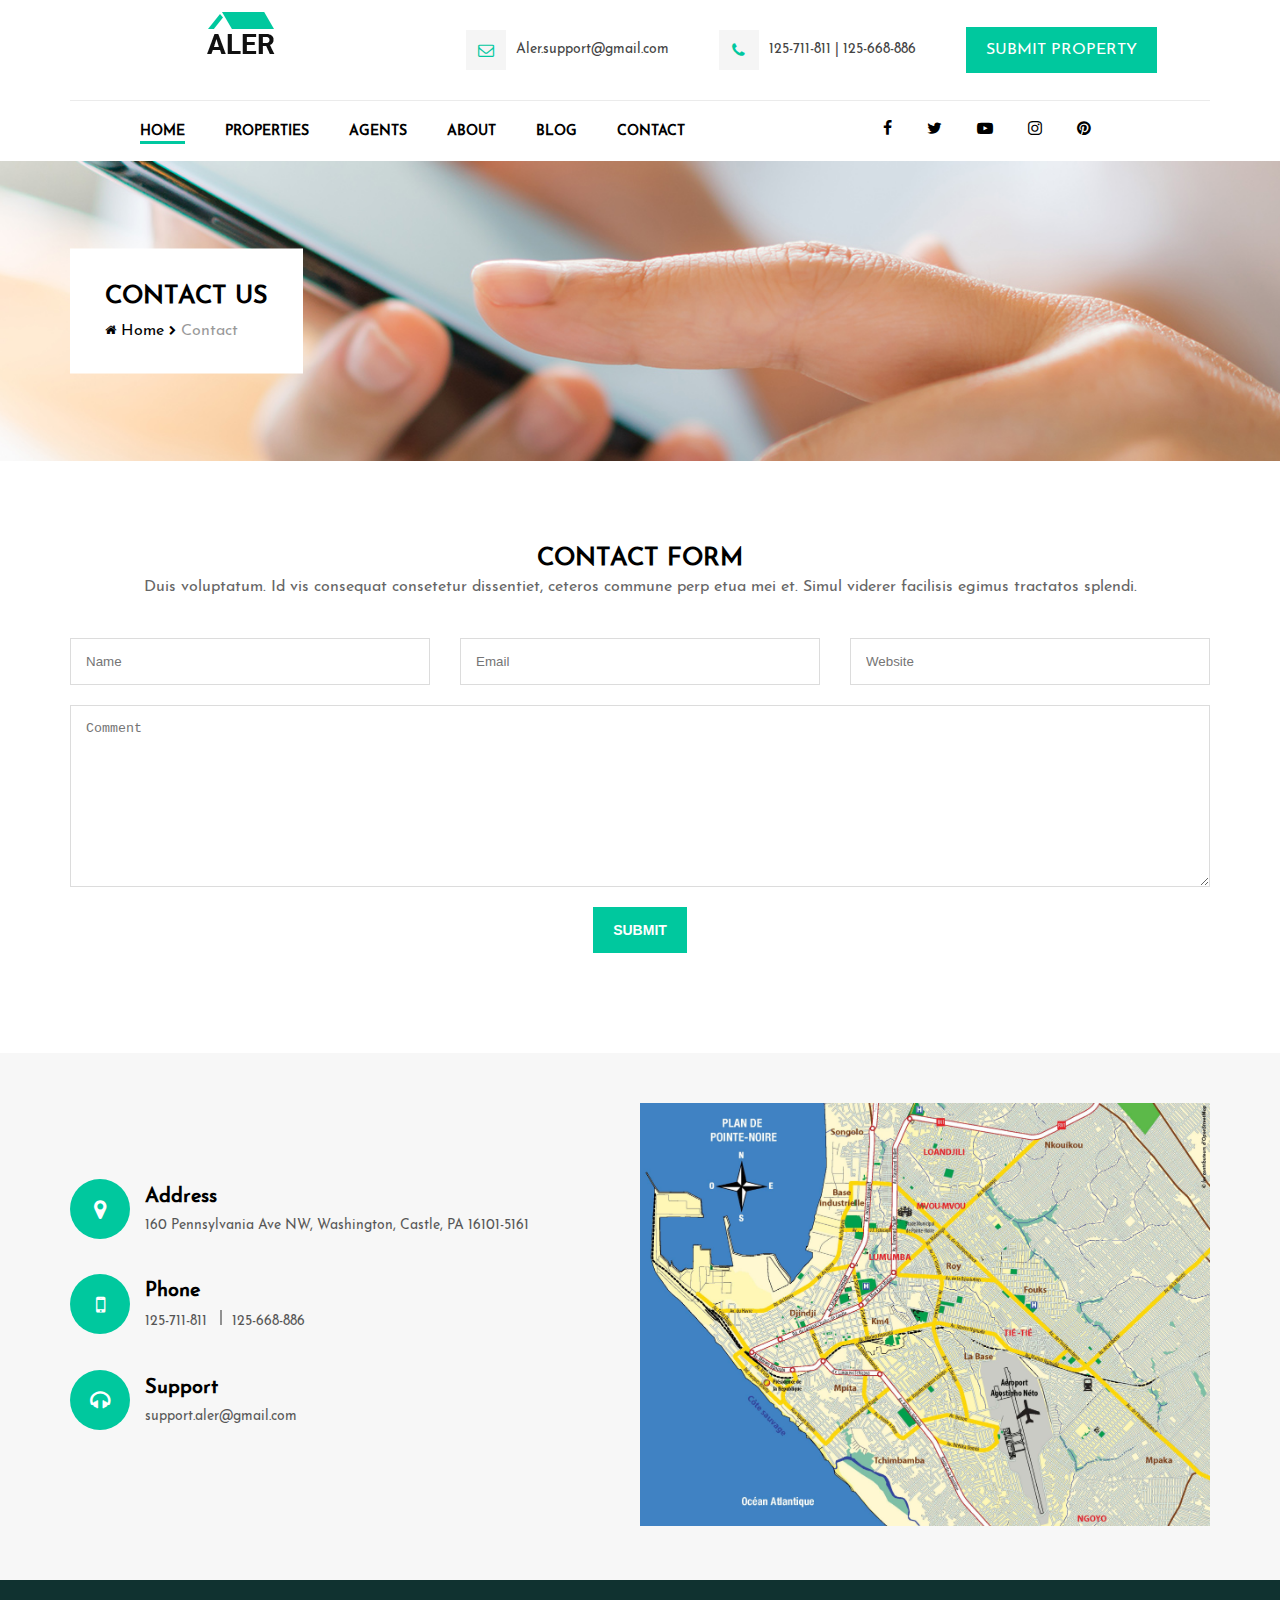
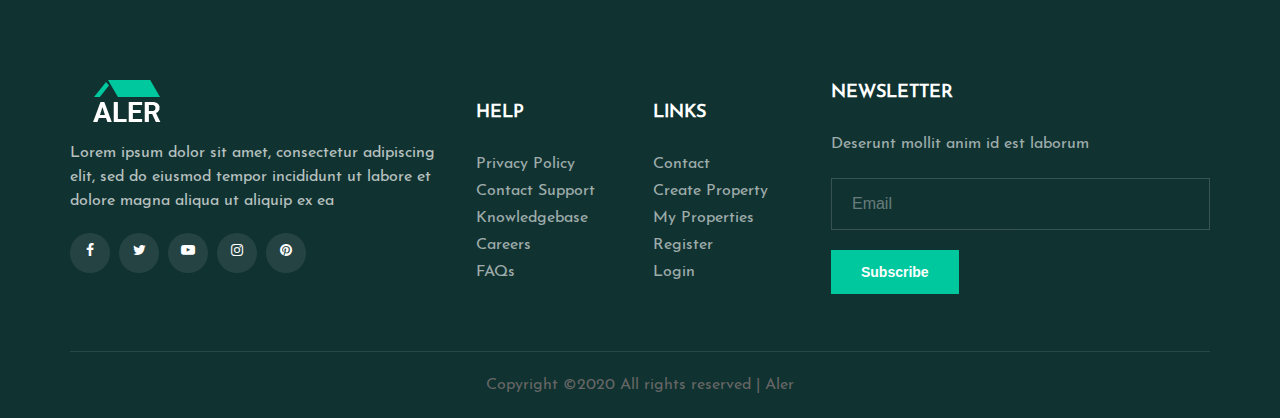
<file: contact.html>
<!DOCTYPE html>
<html lang="en">

<head>
  <meta charset="UTF-8" />
  <meta name="viewport" content="width=device-width, initial-scale=1.0" />
  <title>Aler | Welcome</title>
  <link rel="stylesheet" href="css/style.css" />
  <link rel="stylesheet" href="css/owl.carousel.min.css" />
  <link rel="stylesheet" href="css/owl.theme.default.min.css" />
  <link rel="stylesheet" href="fonts/icomoon/style.css" />
  <link rel="shortcut icon" href="img/logo.png" type="image/x-icon" />
</head>

<body>
  <!-- Header start -->
  <header>
    <div class="container">
      <div class="row">
        <div class="header-information">
          <div class="row">
            <div class="img-logo">
              <a href="#"><img src="./img/logo.png" alt="" /></a>
            </div>
            <div class="header-contact">
              <div class="row">
                <div class="header-link">
                  <i class="fa icon-envelope-o"></i>
                  <span>Aler.support@gmail.com</span>
                </div>
                <div class="header-link">
                  <i class="fa icon-phone"></i>
                  <span>125-711-811 | 125-668-886</span>
                </div>
                <div class="header-btn">
                  <a href="#" class="btn">Submit property</a>
                </div>
              </div>
            </div>
            <div class="ham-burger">
              <i class="fa icon-bars"></i>
            </div>
          </div>
        </div>
      </div>
      <!-- Mobile Navigation Start -->
      <div class="row">
        <div class="mobile-navigation">
          <div class="close-btn">
            <span class="icon-close"></span>
          </div>
          <div class="img-logo">
            <a href="index.html"><img src="./img/logo.png" alt="" /></a>
          </div>
          <nav class="mobile-nav">
            <ul class="main-mobile-nav">
              <li>
                <a href="index.html">Home</a>
              </li>
              <li class="dropdown-menu">
                <a href="#" class="dropdown-btn">Properties
                  <i class="fa icon-chevron-down"></i>
                </a>
                <ul class="sub-mobile-link">
                  <li>
                    <a href="property_grid.html">Property Grid</a>
                  </li>
                  <li>
                    <a href="property_list.html">Property List</a>
                  </li>
                  <li>
                    <a href="property_detail.html">Property Detail</a>
                  </li>
                </ul>
              </li>
              <li>
                <a href="agent.html">Agents</a>
              </li>
              <li>
                <a href="about.html">About</a>
              </li>
              <li>
                <a href="blog.html">Blog</a>
              </li>
              <li>
                <a href="contact.html">Contact</a>
              </li>
            </ul>
          </nav>
          <div class="mobile-info">
            <div class="mobile-header-link">
              <i class="fa icon-envelope-o"></i>
              <span>Aler.support@gmail.com</span>
            </div>
            <div class="mobile-header-link">
              <i class="fa icon-phone"></i>
              <span>125-711-811 | 125-668-886</span>
            </div>
            <div class="mobile-header-btn">
              <a href="#" class="btn">Submit property</a>
            </div>
            <div class="mobile-social-link">
              <a href="#"><i class="fa icon-facebook"></i></a>
              <a href="#"><i class="fa icon-twitter"></i></a>
              <a href="#"><i class="fa icon-youtube-play"></i></a>
              <a href="#"><i class="fa icon-instagram"></i></a>
              <a href="#"><i class="fa icon-pinterest"></i></a>
            </div>
          </div>
        </div>
      </div>
      <!-- Mobile navigation End -->
      <!-- Desktop navigation Start -->
      <div class="row">
        <div class="navigation">
          <div class="row">
            <nav>
              <ul class="main">
                <li>
                  <a href="index.html" class="active">Home</a>
                </li>
                <li class="drop-down">
                  <a href="#">Properties</a>
                  <ul class="sub-link">
                    <li>
                      <a href="property_grid.html">Property Grid</a>
                    </li>
                    <li>
                      <a href="property_list.html">Property List</a>
                    </li>
                    <li>
                      <a href="property_detail.html">Property Detail</a>
                    </li>
                    <li>
                      <a href="property_comperison.html">Property Comperison</a>
                    </li>
                  </ul>
                </li>
                <li>
                  <a href="agent.html">Agents</a>
                </li>
                <li>
                  <a href="about.html">About</a>
                </li>
                <li>
                  <a href="blog.html">Blog</a>
                </li>
                <li>
                  <a href="contact.html">Contact</a>
                </li>
              </ul>
            </nav>
            <div class="social">
              <a href="#"><i class="fa icon-facebook"></i></a>
              <a href="#"><i class="fa icon-twitter"></i></a>
              <a href="#"><i class="fa icon-youtube-play"></i></a>
              <a href="#"><i class="fa icon-instagram"></i></a>
              <a href="#"><i class="fa icon-pinterest"></i></a>
            </div>
          </div>
        </div>
      </div>
      <!-- Desktop navigation End -->
    </div>
  </header>
  <!-- Header End -->

  <!-- About Hero Start -->
  <section class="breadcrumb-section contact-section">
    <div class="container">
      <div class="row">
        <div class="breadcrumb-col">
          <div class="breadcrumb-text">
            <h2>Contact us</h2>
            <a href="index.html">
              <i class="fa icon-home"></i>
              Home
              <i class="fa icon-chevron-right"></i>
            </a>
            <span>Contact</span>
          </div>
        </div>
      </div>
    </div>
  </section>
  <!-- About Hero End -->
  <!-- Contact Form Start -->
  <section class="contact-form">
    <div class="container">
      <div class="contact-header">
        <h4>Contact form</h4>
        <p>Duis voluptatum. Id vis consequat consetetur dissentiet, ceteros commune perp
          etua mei et. Simul viderer facilisis egimus tractatos splendi.</p>
      </div>
      <div class="contact-field">
        <form>
          <div class="row">
            <input type="text" name="name" placeholder="Name">
            <input type="email" name="email" placeholder="Email">
            <input type="url" name="website" placeholder="Website">
          </div>
          <div class="row">
            <textarea name="comment" placeholder="Comment" cols="30" rows="10"></textarea>
          </div>
          <div class="row">
            <button type="submit">Submit</button>
          </div>
        </form>
      </div>
    </div>
  </section>

  <!-- Conatct Form End -->

  <!-- Location Start -->
  <section class="location-section responsive">
    <div class="container">
      <div class="row">
        <div class="location-content location-left">
          <div class="location-container">
            <div class="location-item row">
              <div class="icon">
                <i class="fa icon-map-marker"></i>
              </div>
              <div class="location-text">
                <h4>Address</h4>
                <p>
                  160 Pennsylvania Ave NW, Washington, Castle, PA 16101-5161
                </p>
              </div>
            </div>
            <div class="location-item row">
              <div class="icon">
                <i class="fa icon-mobile"></i>
              </div>
              <div class="location-text">
                <h4>Phone</h4>
                <ul>
                  <li>125-711-811</li>
                  <li>125-668-886</li>
                </ul>
              </div>
            </div>
            <div class="location-item row">
              <div class="icon">
                <i class="fa icon-headphones"></i>
              </div>
              <div class="location-text">
                <h4>Support</h4>
                <p>support.aler@gmail.com</p>
              </div>
            </div>
          </div>
        </div>
        <div class="location-map location-right">
          <div class="map">
            <img src="img/map.jpg" alt="" />
          </div>
        </div>
      </div>
    </div>
  </section>
  <!-- Location End -->
  <!-- Footer Start -->
  <footer class="footer-section responsive">
    <div class="container">
      <div class="row">
        <div class="footer-info">
          <div class="img-logo">
            <a href="#"><img src="./img/f-logo.png" alt="" /></a>
          </div>
          <div class="footer-text">
            <p>
              Lorem ipsum dolor sit amet, consectetur adipiscing elit, sed do
              eiusmod tempor incididunt ut labore et dolore magna aliqua ut
              aliquip ex ea
            </p>
          </div>
          <div class="footer-social">
            <ul>
              <li>
                <a href="#"><i class="fa icon-facebook"></i></a>
              </li>
              <li>
                <a href="#"><i class="fa icon-twitter"></i></a>
              </li>
              <li>
                <a href="#"><i class="fa icon-youtube-play"></i></a>
              </li>
              <li>
                <a href="#"><i class="fa icon-instagram"></i></a>
              </li>
              <li>
                <a href="#"><i class="fa icon-pinterest"></i></a>
              </li>
            </ul>
          </div>
        </div>
        <div class="footer-links">
          <h4>Help</h4>
          <ul>
            <li>
              <a href="#">Privacy Policy</a>
            </li>
            <li>
              <a href="#">Contact Support</a>
            </li>
            <li>
              <a href="#">Knowledgebase</a>
            </li>
            <li>
              <a href="#">Careers</a>
            </li>
            <li>
              <a href="#">FAQs</a>
            </li>
          </ul>
        </div>
        <div class="footer-links">
          <h4>Links</h4>
          <ul>
            <li>
              <a href="#">Contact</a>
            </li>
            <li>
              <a href="#">Create Property</a>
            </li>
            <li>
              <a href="#">My Properties</a>
            </li>
            <li>
              <a href="#">Register</a>
            </li>
            <li>
              <a href="#">Login</a>
            </li>
          </ul>
        </div>
        <div class="footer-newsletter">
          <h4>Newsletter</h4>
          <p>Deserunt mollit anim id est laborum</p>
          <form>
            <input type="email" name="Email" placeholder="Email" />
            <button>Subscribe</button>
          </form>
        </div>
      </div>
      <div class="row copyright">
        <div class="footer-border-top">
          <p>Copyright &copy;2020 All rights reserved | Aler</p>
        </div>
      </div>
    </div>
  </footer>
  <!-- Footer End -->

  <script src="js/jquery.min.js"></script>
  <script src="js/owl.carousel.min.js"></script>
  <script src="js/mixitup.min.js"></script>
  <script src="js/main.js"></script>
</body>

</html>
</file>
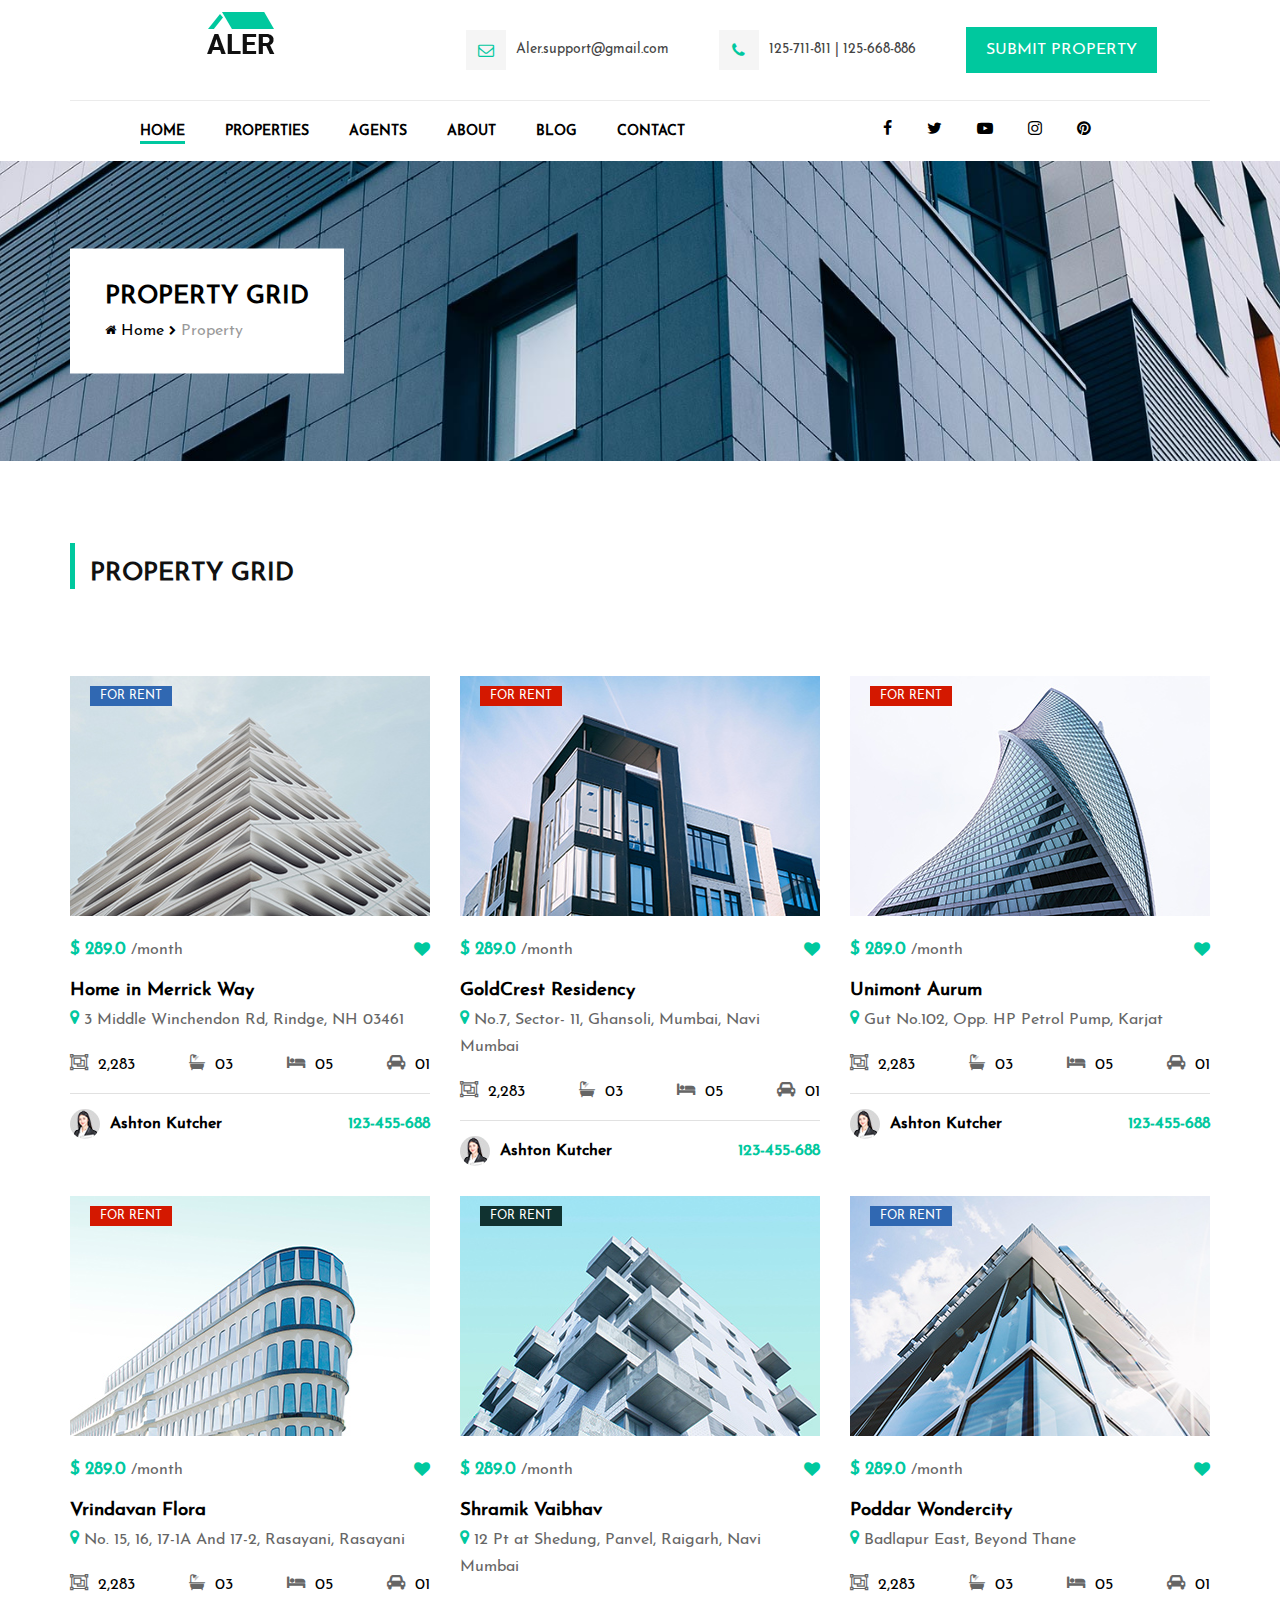
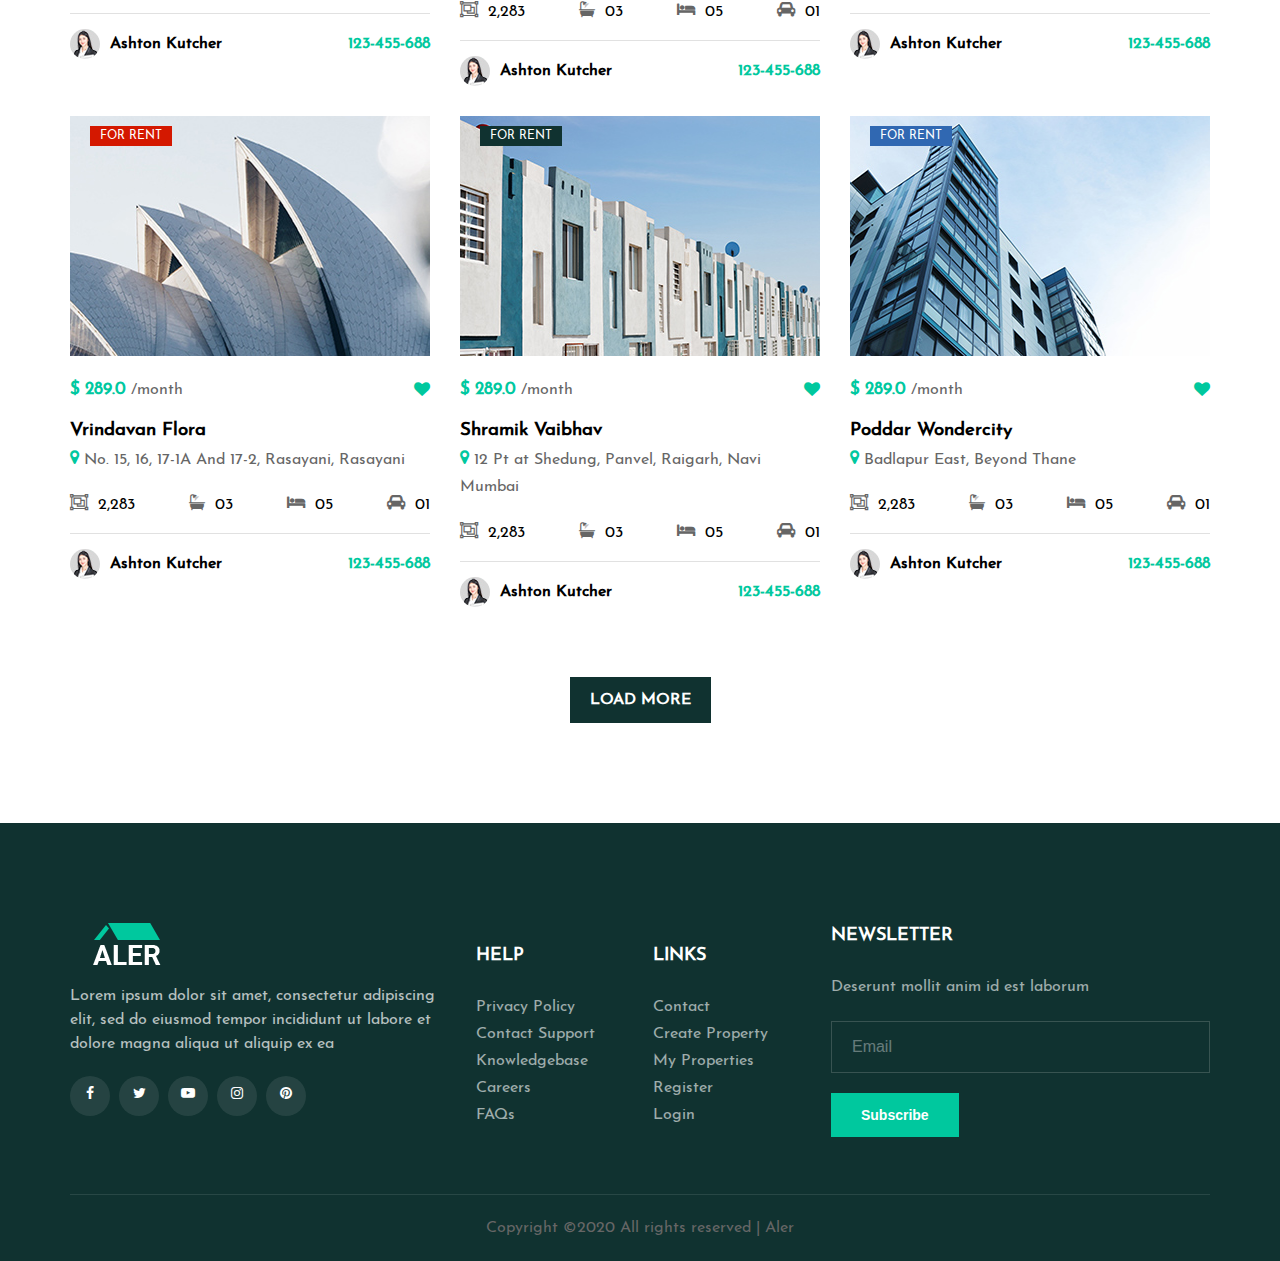
<file: property_grid.html>
<!DOCTYPE html>
<html lang="en">

<head>
  <meta charset="UTF-8" />
  <meta name="viewport" content="width=device-width, initial-scale=1.0" />
  <title>Aler | Welcome</title>
  <link rel="stylesheet" href="css/style.css" />
  <link rel="stylesheet" href="css/owl.carousel.min.css" />
  <link rel="stylesheet" href="css/owl.theme.default.min.css" />
  <link rel="stylesheet" href="fonts/icomoon/style.css" />
  <link rel="shortcut icon" href="img/logo.png" type="image/x-icon" />
</head>

<body>
  <!-- Header start -->
  <header>
    <div class="container">
      <div class="row">
        <div class="header-information">
          <div class="row">
            <div class="img-logo">
              <a href="index.html"><img src="./img/logo.png" alt="" /></a>
            </div>
            <div class="header-contact">
              <div class="row">
                <div class="header-link">
                  <i class="fa icon-envelope-o"></i>
                  <span>Aler.support@gmail.com</span>
                </div>
                <div class="header-link">
                  <i class="fa icon-phone"></i>
                  <span>125-711-811 | 125-668-886</span>
                </div>
                <div class="header-btn">
                  <a href="#" class="btn">Submit property</a>
                </div>
              </div>
            </div>
            <div class="ham-burger">
              <i class="fa icon-bars"></i>
            </div>
          </div>
        </div>
      </div>
      <!-- Mobile Navigation Start -->
      <div class="row">
        <div class="mobile-navigation">
          <div class="close-btn">
            <span class="icon-close"></span>
          </div>
          <div class="img-logo">
            <a href="#"><img src="./img/logo.png" alt="" /></a>
          </div>
          <nav class="mobile-nav">
            <ul class="main-mobile-nav">
              <li>
                <a href="index.html">Home</a>
              </li>
              <li class="dropdown-menu">
                <a href="#" class="dropdown-btn">Properties
                  <i class="fa icon-chevron-down"></i>
                </a>
                <ul class="sub-mobile-link">
                  <li>
                    <a href="property_grid.html">Property Grid</a>
                  </li>
                  <li>
                    <a href="property_list.html">Property List</a>
                  </li>
                  <li>
                    <a href="property_detail.html">Property Detail</a>
                  </li>
                  <li>
                    <a href="property_comperison.html">Property Comperison</a>
                  </li>
                </ul>
              </li>
              <li>
                <a href="agent.html">Agents</a>
              </li>
              <li>
                <a href="about.html">About</a>
              </li>
              <li>
                <a href="blog.html">Blog</a>
              </li>
              <li>
                <a href="contact.html">Contact</a>
              </li>
            </ul>
          </nav>
          <div class="mobile-info">
            <div class="mobile-header-link">
              <i class="fa icon-envelope-o"></i>
              <span>Aler.support@gmail.com</span>
            </div>
            <div class="mobile-header-link">
              <i class="fa icon-phone"></i>
              <span>125-711-811 | 125-668-886</span>
            </div>
            <div class="mobile-header-btn">
              <a href="#" class="btn">Submit property</a>
            </div>
            <div class="mobile-social-link">
              <a href="#"><i class="fa icon-facebook"></i></a>
              <a href="#"><i class="fa icon-twitter"></i></a>
              <a href="#"><i class="fa icon-youtube-play"></i></a>
              <a href="#"><i class="fa icon-instagram"></i></a>
              <a href="#"><i class="fa icon-pinterest"></i></a>
            </div>
          </div>
        </div>
      </div>
      <!-- Mobile navigation End -->
      <!-- Desktop navigation Start -->
      <div class="row">
        <div class="navigation">
          <div class="row">
            <nav>
              <ul class="main">
                <li>
                  <a href="index.html" class="active">Home</a>
                </li>
                <li class="drop-down">
                  <a href="#">Properties</a>
                  <ul class="sub-link">
                    <li>
                      <a href="property_grid.html">Property Grid</a>
                    </li>
                    <li>
                      <a href="property_list.html">Property List</a>
                    </li>
                    <li>
                      <a href="property_detail.html">Property Detail</a>
                    </li>
                    <li>
                      <a href="property_comperison.html">Property Comperison</a>
                    </li>
                  </ul>
                </li>
                <li>
                  <a href="agent.html">Agents</a>
                </li>
                <li>
                  <a href="about.html">About</a>
                </li>
                <li>
                  <a href="blog.html">Blog</a>
                </li>
                <li>
                  <a href="contact.html">Contact</a>
                </li>
              </ul>
            </nav>
            <div class="social">
              <a href="#"><i class="fa icon-facebook"></i></a>
              <a href="#"><i class="fa icon-twitter"></i></a>
              <a href="#"><i class="fa icon-youtube-play"></i></a>
              <a href="#"><i class="fa icon-instagram"></i></a>
              <a href="#"><i class="fa icon-pinterest"></i></a>
            </div>
          </div>
        </div>
      </div>
      <!-- Desktop navigation End -->
    </div>
  </header>
  <!-- Header End -->

  <!-- About Hero Start -->
  <section class="breadcrumb-section">
    <div class="container">
      <div class="row">
        <div class="breadcrumb-col">
          <div class="breadcrumb-text">
            <h2>Property grid</h2>
            <a href="index.html">
              <i class="fa icon-home"></i>
              Home
              <i class="fa icon-chevron-right"></i>
            </a>
            <span>Property</span>
          </div>
        </div>
      </div>
    </div>
  </section>
  <!-- About Hero End -->
  <!-- Property Start -->
  <section class="property-section responsive">
    <div class="container">
      <div class="row">
        <div class="section-title title">
          <h4>Property grid</h4>
        </div>
      </div>
      <div class="row property-filter">
        <div class="property-col-1 col-3 col-2 col-1 mix all house">
          <div class="property-img bg-img-property-1">
            <span class="bg-blue">For rent</span>
          </div>
          <div class="property-info row">
            <div class="info-price">
              <span class="price">$ 289.0</span>
              <span>/month</span>
            </div>
            <div class="property-icon">
              <i class="icon-heart"></i>
            </div>
          </div>
          <div class="property-location">
            <div class="info-location">
              <h3>Home in Merrick Way</h3>
              <i class="fa icon-map-marker"></i>
              <span>3 Middle Winchendon Rd, Rindge, NH 03461</span>
            </div>
          </div>
          <div class="property-inner">
            <span><i class="fa icon-object-group"></i>2,283</span>
            <span><i class="fa icon-bathtub"></i>03</span>
            <span><i class="fa icon-bed"></i>05</span>
            <span><i class="fa icon-automobile"></i>01</span>
          </div>
          <div class="property-owner row">
            <div class="owner-info">
              <img src="img/property/posted-by/pb-1.jpg" alt="" />
              <h4>Ashton Kutcher</h4>
            </div>
            <div class="owner-contact">
              <span>123-455-688</span>
            </div>
          </div>
        </div>
        <div class="property-col-2 col-3 col-2 col-1 mix all hotel restaurant">
          <div class="property-img bg-img-property-2">
            <span class="bg-red">For rent</span>
          </div>
          <div class="property-info row">
            <div class="info-price">
              <span class="price">$ 289.0</span>
              <span>/month</span>
            </div>
            <div class="property-icon">
              <i class="icon-heart"></i>
            </div>
          </div>
          <div class="property-location">
            <div class="info-location">
              <h3>GoldCrest Residency</h3>
              <i class="fa icon-map-marker"></i>
              <span>No.7, Sector- 11, Ghansoli, Mumbai, Navi Mumbai</span>
            </div>
          </div>
          <div class="property-inner">
            <span><i class="fa icon-object-group"></i>2,283</span>
            <span><i class="fa icon-bathtub"></i>03</span>
            <span><i class="fa icon-bed"></i>05</span>
            <span><i class="fa icon-automobile"></i>01</span>
          </div>
          <div class="property-owner row">
            <div class="owner-info">
              <img src="img/property/posted-by/pb-1.jpg" alt="" />
              <h4>Ashton Kutcher</h4>
            </div>
            <div class="owner-contact">
              <span>123-455-688</span>
            </div>
          </div>
        </div>
        <div class="property-col-3 col-3 col-2 col-1 mix all apart office">
          <div class="property-img bg-img-property-3">
            <span class="bg-red">For rent</span>
          </div>
          <div class="property-info row">
            <div class="info-price">
              <span class="price">$ 289.0</span>
              <span>/month</span>
            </div>
            <div class="property-icon">
              <i class="icon-heart"></i>
            </div>
          </div>
          <div class="property-location">
            <div class="info-location">
              <h3>Unimont Aurum</h3>
              <i class="fa icon-map-marker"></i>
              <span>Gut No.102, Opp. HP Petrol Pump, Karjat</span>
            </div>
          </div>
          <div class="property-inner">
            <span><i class="fa icon-object-group"></i>2,283</span>
            <span><i class="fa icon-bathtub"></i>03</span>
            <span><i class="fa icon-bed"></i>05</span>
            <span><i class="fa icon-automobile"></i>01</span>
          </div>
          <div class="property-owner row">
            <div class="owner-info">
              <img src="img/property/posted-by/pb-1.jpg" alt="" />
              <h4>Ashton Kutcher</h4>
            </div>
            <div class="owner-contact">
              <span>123-455-688</span>
            </div>
          </div>
        </div>
        <div class="property-col-4 col-3 col-2 col-1 mix all hotel restaurant">
          <div class="property-img bg-img-property-4">
            <span class="bg-red">For rent</span>
          </div>
          <div class="property-info row">
            <div class="info-price">
              <span class="price">$ 289.0</span>
              <span>/month</span>
            </div>
            <div class="property-icon">
              <i class="icon-heart"></i>
            </div>
          </div>
          <div class="property-location">
            <div class="info-location">
              <h3>Vrindavan Flora</h3>
              <i class="fa icon-map-marker"></i>
              <span>No. 15, 16, 17-1A And 17-2, Rasayani, Rasayani</span>
            </div>
          </div>
          <div class="property-inner">
            <span><i class="fa icon-object-group"></i>2,283</span>
            <span><i class="fa icon-bathtub"></i>03</span>
            <span><i class="fa icon-bed"></i>05</span>
            <span><i class="fa icon-automobile"></i>01</span>
          </div>
          <div class="property-owner row">
            <div class="owner-info">
              <img src="img/property/posted-by/pb-1.jpg" alt="" />
              <h4>Ashton Kutcher</h4>
            </div>
            <div class="owner-contact">
              <span>123-455-688</span>
            </div>
          </div>
        </div>
        <div class="property-col-5 col-3 col-2 col-1 mix all office hotel">
          <div class="property-img bg-img-property-5">
            <span class="bg-dark">For rent</span>
          </div>
          <div class="property-info row">
            <div class="info-price">
              <span class="price">$ 289.0</span>
              <span>/month</span>
            </div>
            <div class="property-icon">
              <i class="icon-heart"></i>
            </div>
          </div>
          <div class="property-location">
            <div class="info-location">
              <h3>Shramik Vaibhav</h3>
              <i class="fa icon-map-marker"></i>
              <span>12 Pt at Shedung, Panvel, Raigarh, Navi Mumbai</span>
            </div>
          </div>
          <div class="property-inner">
            <span><i class="fa icon-object-group"></i>2,283</span>
            <span><i class="fa icon-bathtub"></i>03</span>
            <span><i class="fa icon-bed"></i>05</span>
            <span><i class="fa icon-automobile"></i>01</span>
          </div>
          <div class="property-owner row">
            <div class="owner-info">
              <img src="img/property/posted-by/pb-1.jpg" alt="" />
              <h4>Ashton Kutcher</h4>
            </div>
            <div class="owner-contact">
              <span>123-455-688</span>
            </div>
          </div>
        </div>
        <div class="property-col-6 col-3 col-2 col-1 mix house apart office">
          <div class="property-img bg-img-property-6">
            <span class="bg-blue">For rent</span>
          </div>
          <div class="property-info row">
            <div class="info-price">
              <span class="price">$ 289.0</span>
              <span>/month</span>
            </div>
            <div class="property-icon">
              <i class="icon-heart"></i>
            </div>
          </div>
          <div class="property-location">
            <div class="info-location">
              <h3>Poddar Wondercity</h3>
              <i class="fa icon-map-marker"></i>
              <span>Badlapur East, Beyond Thane</span>
            </div>
          </div>
          <div class="property-inner">
            <span><i class="fa icon-object-group"></i>2,283</span>
            <span><i class="fa icon-bathtub"></i>03</span>
            <span><i class="fa icon-bed"></i>05</span>
            <span><i class="fa icon-automobile"></i>01</span>
          </div>
          <div class="property-owner row">
            <div class="owner-info">
              <img src="img/property/posted-by/pb-1.jpg" alt="" />
              <h4>Ashton Kutcher</h4>
            </div>
            <div class="owner-contact">
              <span>123-455-688</span>
            </div>
          </div>
        </div>
        <div class="property-col-7 col-3 col-2 col-1 mix all hotel restaurant">
          <div class="property-img bg-img-property-7">
            <span class="bg-red">For rent</span>
          </div>
          <div class="property-info row">
            <div class="info-price">
              <span class="price">$ 289.0</span>
              <span>/month</span>
            </div>
            <div class="property-icon">
              <i class="icon-heart"></i>
            </div>
          </div>
          <div class="property-location">
            <div class="info-location">
              <h3>Vrindavan Flora</h3>
              <i class="fa icon-map-marker"></i>
              <span>No. 15, 16, 17-1A And 17-2, Rasayani, Rasayani</span>
            </div>
          </div>
          <div class="property-inner">
            <span><i class="fa icon-object-group"></i>2,283</span>
            <span><i class="fa icon-bathtub"></i>03</span>
            <span><i class="fa icon-bed"></i>05</span>
            <span><i class="fa icon-automobile"></i>01</span>
          </div>
          <div class="property-owner row">
            <div class="owner-info">
              <img src="img/property/posted-by/pb-1.jpg" alt="" />
              <h4>Ashton Kutcher</h4>
            </div>
            <div class="owner-contact">
              <span>123-455-688</span>
            </div>
          </div>
        </div>
        <div class="property-col-8 col-3 col-2 col-1 mix all office hotel">
          <div class="property-img bg-img-property-8">
            <span class="bg-dark">For rent</span>
          </div>
          <div class="property-info row">
            <div class="info-price">
              <span class="price">$ 289.0</span>
              <span>/month</span>
            </div>
            <div class="property-icon">
              <i class="icon-heart"></i>
            </div>
          </div>
          <div class="property-location">
            <div class="info-location">
              <h3>Shramik Vaibhav</h3>
              <i class="fa icon-map-marker"></i>
              <span>12 Pt at Shedung, Panvel, Raigarh, Navi Mumbai</span>
            </div>
          </div>
          <div class="property-inner">
            <span><i class="fa icon-object-group"></i>2,283</span>
            <span><i class="fa icon-bathtub"></i>03</span>
            <span><i class="fa icon-bed"></i>05</span>
            <span><i class="fa icon-automobile"></i>01</span>
          </div>
          <div class="property-owner row">
            <div class="owner-info">
              <img src="img/property/posted-by/pb-1.jpg" alt="" />
              <h4>Ashton Kutcher</h4>
            </div>
            <div class="owner-contact">
              <span>123-455-688</span>
            </div>
          </div>
        </div>
        <div class="property-col-9 col-3 col-2 col-1 mix house apart office">
          <div class="property-img bg-img-property-9">
            <span class="bg-blue">For rent</span>
          </div>
          <div class="property-info row">
            <div class="info-price">
              <span class="price">$ 289.0</span>
              <span>/month</span>
            </div>
            <div class="property-icon">
              <i class="icon-heart"></i>
            </div>
          </div>
          <div class="property-location">
            <div class="info-location">
              <h3>Poddar Wondercity</h3>
              <i class="fa icon-map-marker"></i>
              <span>Badlapur East, Beyond Thane</span>
            </div>
          </div>
          <div class="property-inner">
            <span><i class="fa icon-object-group"></i>2,283</span>
            <span><i class="fa icon-bathtub"></i>03</span>
            <span><i class="fa icon-bed"></i>05</span>
            <span><i class="fa icon-automobile"></i>01</span>
          </div>
          <div class="property-owner row">
            <div class="owner-info">
              <img src="img/property/posted-by/pb-1.jpg" alt="" />
              <h4>Ashton Kutcher</h4>
            </div>
            <div class="owner-contact">
              <span>123-455-688</span>
            </div>
          </div>
        </div>
        <div class="property-button">
          <a href="#">Load more</a>
        </div>
      </div>
    </div>
  </section>
  <!-- Property End -->
  <!-- Footer Start -->
  <footer class="footer-section responsive">
    <div class="container">
      <div class="row">
        <div class="footer-info">
          <div class="img-logo">
            <a href="#"><img src="./img/f-logo.png" alt="" /></a>
          </div>
          <div class="footer-text">
            <p>
              Lorem ipsum dolor sit amet, consectetur adipiscing elit, sed do
              eiusmod tempor incididunt ut labore et dolore magna aliqua ut
              aliquip ex ea
            </p>
          </div>
          <div class="footer-social">
            <ul>
              <li>
                <a href="#"><i class="fa icon-facebook"></i></a>
              </li>
              <li>
                <a href="#"><i class="fa icon-twitter"></i></a>
              </li>
              <li>
                <a href="#"><i class="fa icon-youtube-play"></i></a>
              </li>
              <li>
                <a href="#"><i class="fa icon-instagram"></i></a>
              </li>
              <li>
                <a href="#"><i class="fa icon-pinterest"></i></a>
              </li>
            </ul>
          </div>
        </div>
        <div class="footer-links">
          <h4>Help</h4>
          <ul>
            <li>
              <a href="#">Privacy Policy</a>
            </li>
            <li>
              <a href="#">Contact Support</a>
            </li>
            <li>
              <a href="#">Knowledgebase</a>
            </li>
            <li>
              <a href="#">Careers</a>
            </li>
            <li>
              <a href="#">FAQs</a>
            </li>
          </ul>
        </div>
        <div class="footer-links">
          <h4>Links</h4>
          <ul>
            <li>
              <a href="#">Contact</a>
            </li>
            <li>
              <a href="#">Create Property</a>
            </li>
            <li>
              <a href="#">My Properties</a>
            </li>
            <li>
              <a href="#">Register</a>
            </li>
            <li>
              <a href="#">Login</a>
            </li>
          </ul>
        </div>
        <div class="footer-newsletter">
          <h4>Newsletter</h4>
          <p>Deserunt mollit anim id est laborum</p>
          <form>
            <input type="email" name="Email" placeholder="Email" />
            <button>Subscribe</button>
          </form>
        </div>
      </div>
      <div class="row copyright">
        <div class="footer-border-top">
          <p>Copyright &copy;2020 All rights reserved | Aler</p>
        </div>
      </div>
    </div>
  </footer>
  <!-- Footer End -->

  <script src="js/jquery.min.js"></script>
  <script src="js/owl.carousel.min.js"></script>
  <script src="js/mixitup.min.js"></script>
  <script src="js/main.js"></script>
</body>

</html>
</file>
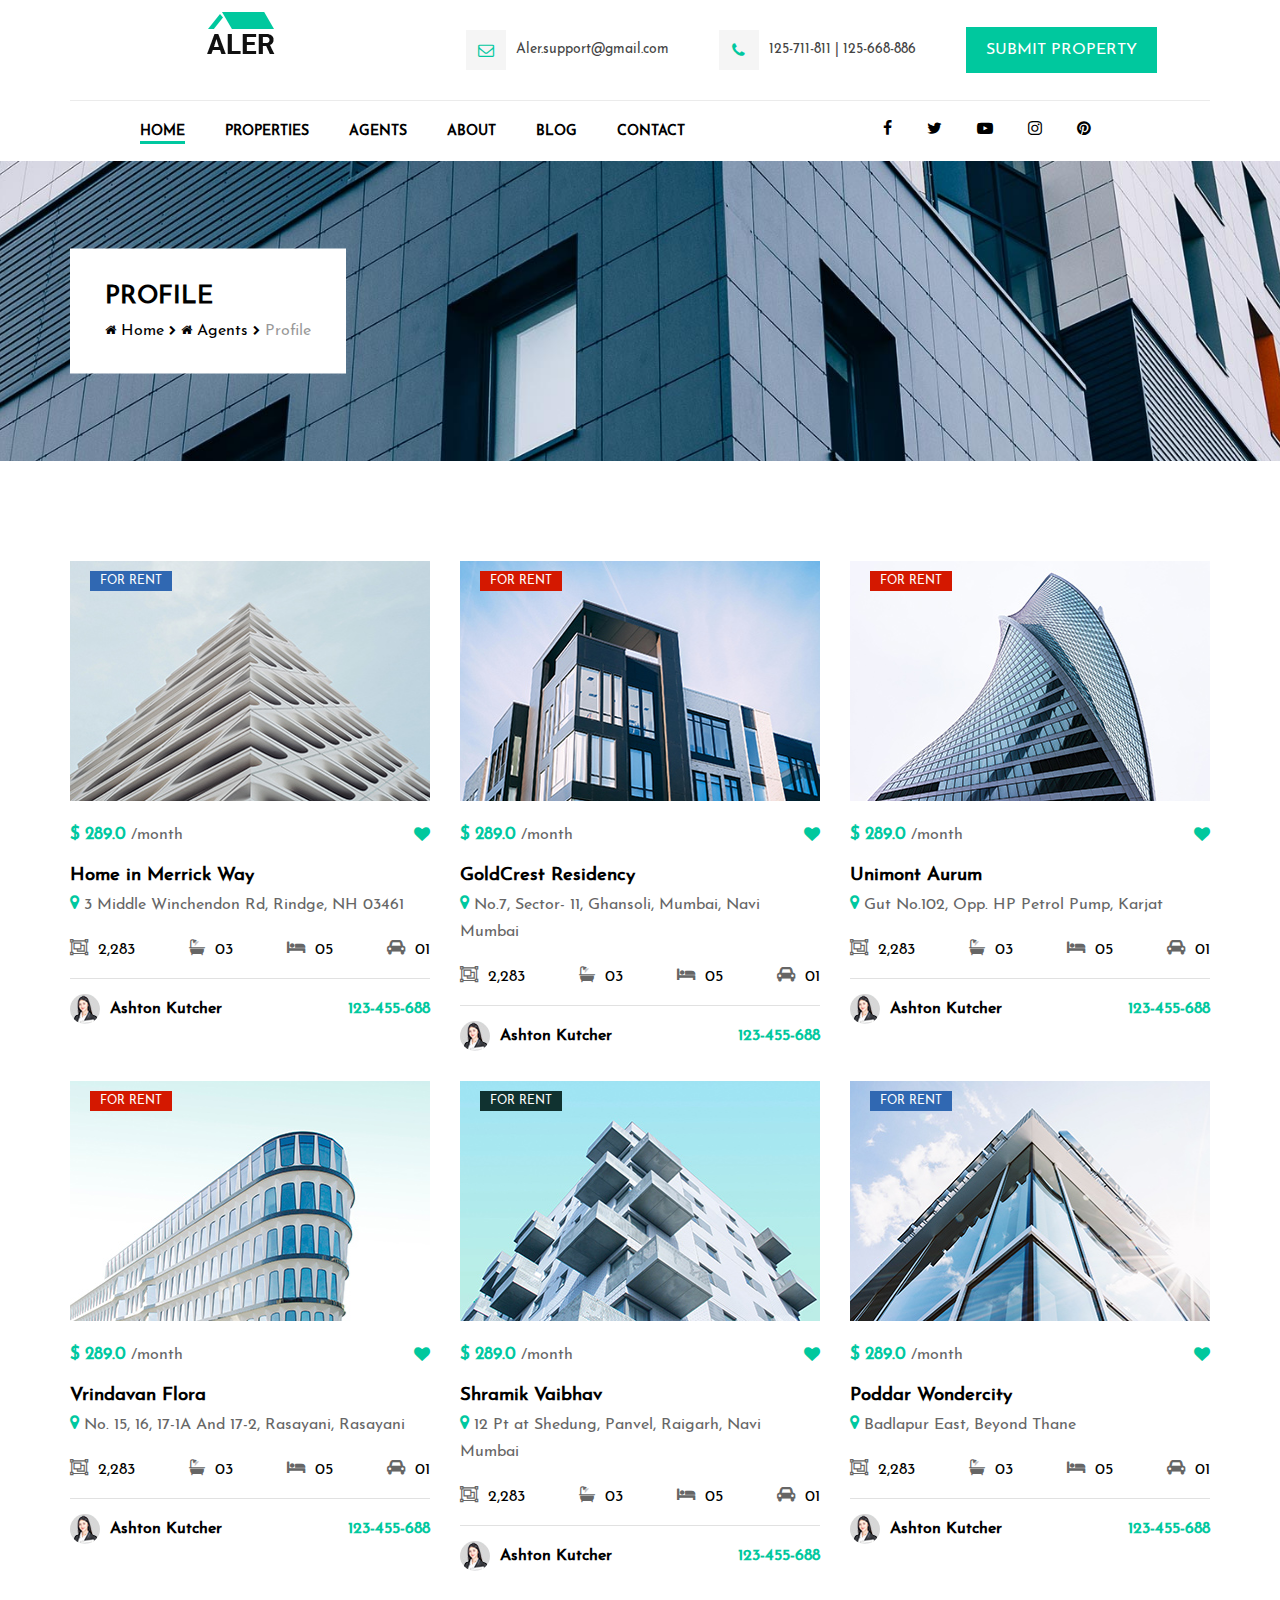
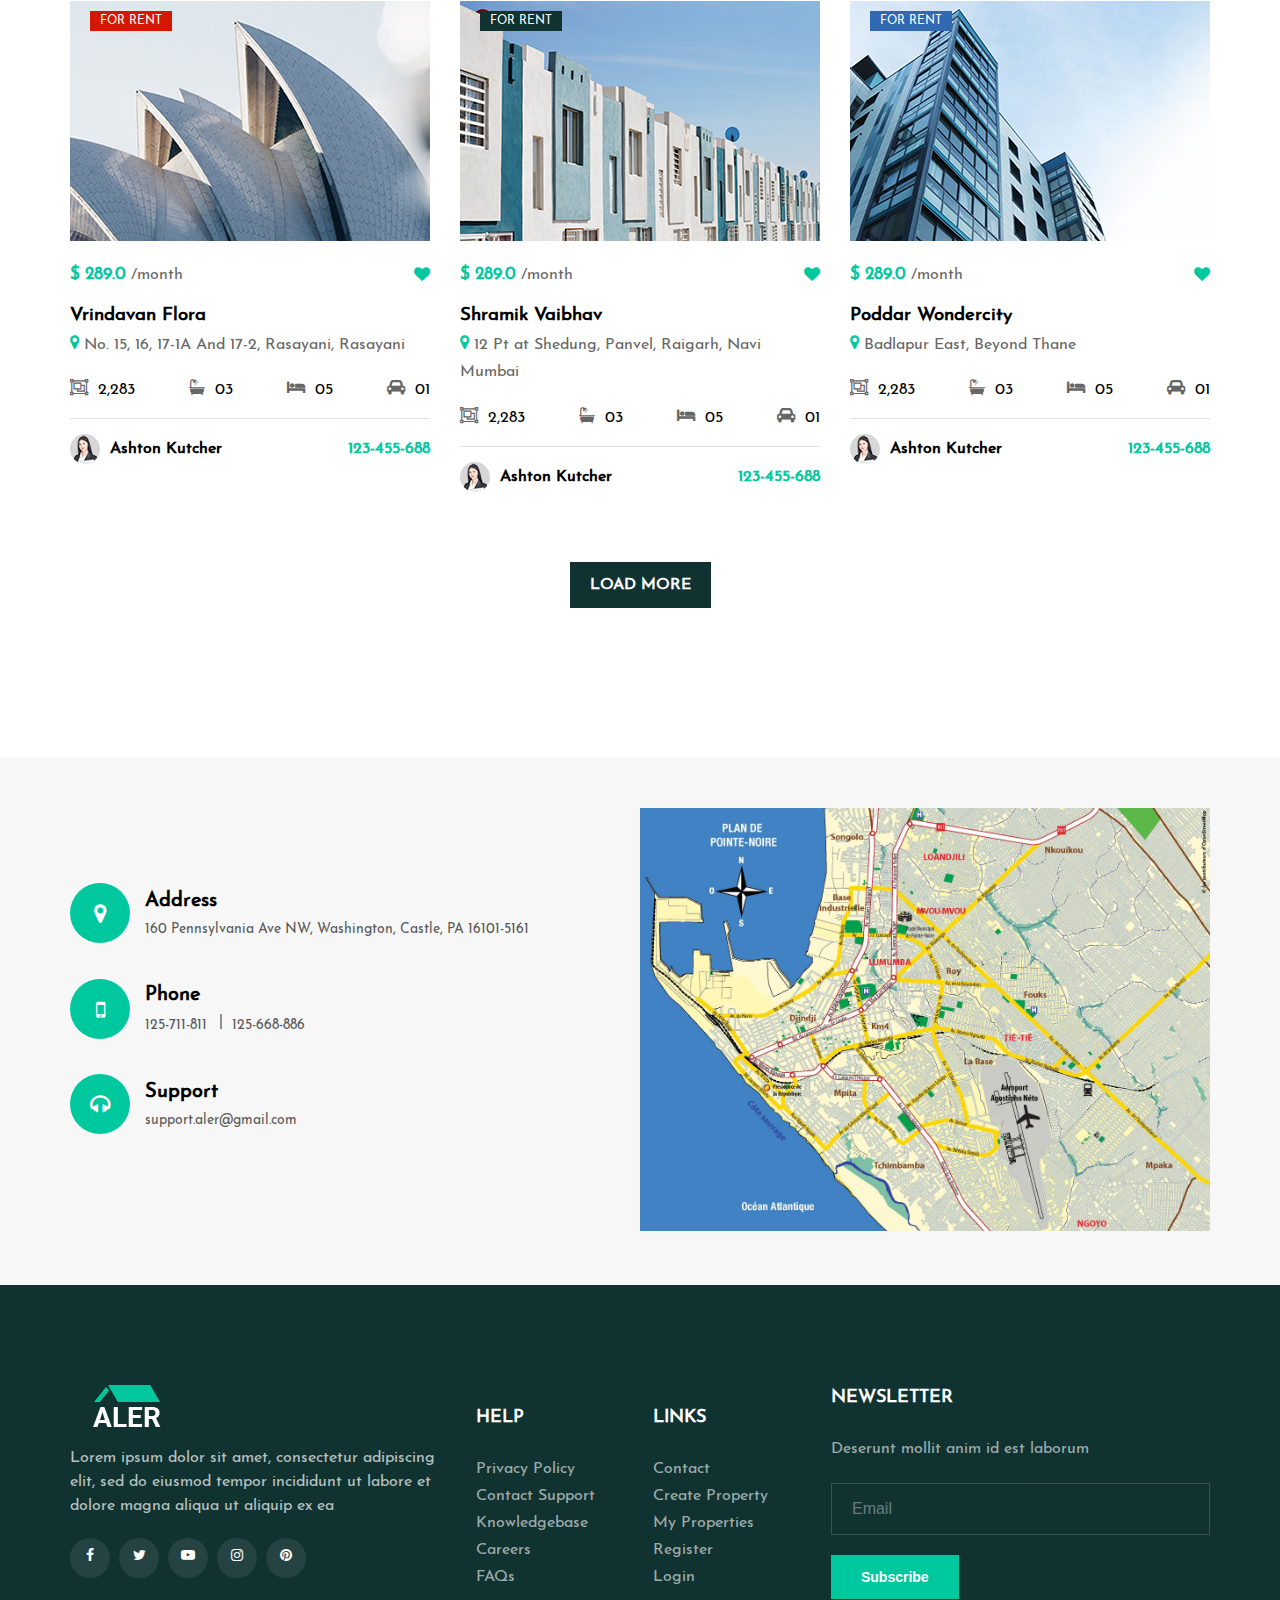
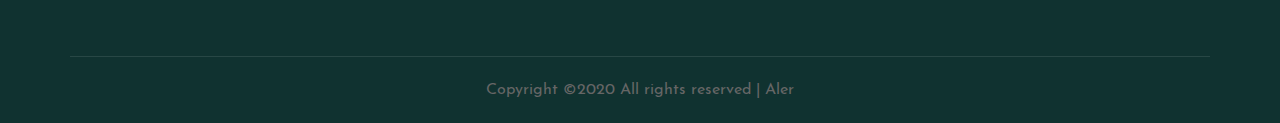
<file: property_list.html>
<!DOCTYPE html>
<html lang="en">

<head>
  <meta charset="UTF-8" />
  <meta name="viewport" content="width=device-width, initial-scale=1.0" />
  <title>Aler | Welcome</title>
  <link rel="stylesheet" href="css/style.css" />
  <link rel="stylesheet" href="css/owl.carousel.min.css" />
  <link rel="stylesheet" href="css/owl.theme.default.min.css" />
  <link rel="stylesheet" href="fonts/icomoon/style.css" />
  <link rel="shortcut icon" href="img/logo.png" type="image/x-icon" />
</head>

<body>
  <!-- Header start -->
  <header>
    <div class="container">
      <div class="row">
        <div class="header-information">
          <div class="row">
            <div class="img-logo">
              <a href="#"><img src="./img/logo.png" alt="" /></a>
            </div>
            <div class="header-contact">
              <div class="row">
                <div class="header-link">
                  <i class="fa icon-envelope-o"></i>
                  <span>Aler.support@gmail.com</span>
                </div>
                <div class="header-link">
                  <i class="fa icon-phone"></i>
                  <span>125-711-811 | 125-668-886</span>
                </div>
                <div class="header-btn">
                  <a href="#" class="btn">Submit property</a>
                </div>
              </div>
            </div>
            <div class="ham-burger">
              <i class="fa icon-bars"></i>
            </div>
          </div>
        </div>
      </div>
      <!-- Mobile Navigation Start -->
      <div class="row">
        <div class="mobile-navigation">
          <div class="close-btn">
            <span class="icon-close"></span>
          </div>
          <div class="img-logo">
            <a href="index.html"><img src="./img/logo.png" alt="" /></a>
          </div>
          <nav class="mobile-nav">
            <ul class="main-mobile-nav">
              <li>
                <a href="index.html">Home</a>
              </li>
              <li class="dropdown-menu">
                <a href="#" class="dropdown-btn">Properties
                  <i class="fa icon-chevron-down"></i>
                </a>
                <ul class="sub-mobile-link">
                  <li>
                    <a href="property_grid.html">Property Grid</a>
                  </li>
                  <li>
                    <a href="property_list.html">Property List</a>
                  </li>
                  <li>
                    <a href="property_detail.html">Property Detail</a>
                  </li>
                </ul>
              </li>
              <li>
                <a href="agent.html">Agents</a>
              </li>
              <li>
                <a href="about.html">About</a>
              </li>
              <li>
                <a href="blog.html">Blog</a>
              </li>
              <li>
                <a href="contact.html">Contact</a>
              </li>
            </ul>
          </nav>
          <div class="mobile-info">
            <div class="mobile-header-link">
              <i class="fa icon-envelope-o"></i>
              <span>Aler.support@gmail.com</span>
            </div>
            <div class="mobile-header-link">
              <i class="fa icon-phone"></i>
              <span>125-711-811 | 125-668-886</span>
            </div>
            <div class="mobile-header-btn">
              <a href="#" class="btn">Submit property</a>
            </div>
            <div class="mobile-social-link">
              <a href="#"><i class="fa icon-facebook"></i></a>
              <a href="#"><i class="fa icon-twitter"></i></a>
              <a href="#"><i class="fa icon-youtube-play"></i></a>
              <a href="#"><i class="fa icon-instagram"></i></a>
              <a href="#"><i class="fa icon-pinterest"></i></a>
            </div>
          </div>
        </div>
      </div>
      <!-- Mobile navigation End -->
      <!-- Desktop navigation Start -->
      <div class="row">
        <div class="navigation">
          <div class="row">
            <nav>
              <ul class="main">
                <li>
                  <a href="index.html" class="active">Home</a>
                </li>
                <li class="drop-down">
                  <a href="#">Properties</a>
                  <ul class="sub-link">
                    <li>
                      <a href="property_grid.html">Property Grid</a>
                    </li>
                    <li>
                      <a href="property_list.html">Property List</a>
                    </li>
                    <li>
                      <a href="property_detail.html">Property Detail</a>
                    </li>
                    <li>
                      <a href="property_comperison.html">Property Comperison</a>
                    </li>
                  </ul>
                </li>
                <li>
                  <a href="agent.html">Agents</a>
                </li>
                <li>
                  <a href="about.html">About</a>
                </li>
                <li>
                  <a href="blog.html">Blog</a>
                </li>
                <li>
                  <a href="contact.html">Contact</a>
                </li>
              </ul>
            </nav>
            <div class="social">
              <a href="#"><i class="fa icon-facebook"></i></a>
              <a href="#"><i class="fa icon-twitter"></i></a>
              <a href="#"><i class="fa icon-youtube-play"></i></a>
              <a href="#"><i class="fa icon-instagram"></i></a>
              <a href="#"><i class="fa icon-pinterest"></i></a>
            </div>
          </div>
        </div>
      </div>
      <!-- Desktop navigation End -->
    </div>
  </header>
  <!-- Header End -->

  <!-- About Hero Start -->
  <section class="breadcrumb-section">
    <div class="container">
      <div class="row">
        <div class="breadcrumb-col">
          <div class="breadcrumb-text">
            <h2>Profile</h2>
            <a href="index.html">
              <i class="fa icon-home"></i>
              Home
              <i class="fa icon-chevron-right"></i>
            </a>
            <a href="agent.html">
              <i class="fa icon-home"></i>
              Agents
              <i class="fa icon-chevron-right"></i>
            </a>
            <span>Profile</span>
          </div>
        </div>
      </div>
    </div>
  </section>
  <!-- About Hero End -->

  <!-- Profile Start -->
  <section class="profile-section">
    <div class="container">
      <div class="row">

      </div>
    </div>
  </section>
  <!-- Profile End -->

  <!-- Property Start -->
  <section class="property-section responsive">
    <div class="container">
      <div class="row property-filter">
        <div class="property-col-1 col-3 col-2 col-1 mix all house">
          <div class="property-img bg-img-property-1">
            <span class="bg-blue">For rent</span>
          </div>
          <div class="property-info row">
            <div class="info-price">
              <span class="price">$ 289.0</span>
              <span>/month</span>
            </div>
            <div class="property-icon">
              <i class="icon-heart"></i>
            </div>
          </div>
          <div class="property-location">
            <div class="info-location">
              <h3>Home in Merrick Way</h3>
              <i class="fa icon-map-marker"></i>
              <span>3 Middle Winchendon Rd, Rindge, NH 03461</span>
            </div>
          </div>
          <div class="property-inner">
            <span><i class="fa icon-object-group"></i>2,283</span>
            <span><i class="fa icon-bathtub"></i>03</span>
            <span><i class="fa icon-bed"></i>05</span>
            <span><i class="fa icon-automobile"></i>01</span>
          </div>
          <div class="property-owner row">
            <div class="owner-info">
              <img src="img/property/posted-by/pb-1.jpg" alt="" />
              <h4>Ashton Kutcher</h4>
            </div>
            <div class="owner-contact">
              <span>123-455-688</span>
            </div>
          </div>
        </div>
        <div class="property-col-2 col-3 col-2 col-1 mix all hotel restaurant">
          <div class="property-img bg-img-property-2">
            <span class="bg-red">For rent</span>
          </div>
          <div class="property-info row">
            <div class="info-price">
              <span class="price">$ 289.0</span>
              <span>/month</span>
            </div>
            <div class="property-icon">
              <i class="icon-heart"></i>
            </div>
          </div>
          <div class="property-location">
            <div class="info-location">
              <h3>GoldCrest Residency</h3>
              <i class="fa icon-map-marker"></i>
              <span>No.7, Sector- 11, Ghansoli, Mumbai, Navi Mumbai</span>
            </div>
          </div>
          <div class="property-inner">
            <span><i class="fa icon-object-group"></i>2,283</span>
            <span><i class="fa icon-bathtub"></i>03</span>
            <span><i class="fa icon-bed"></i>05</span>
            <span><i class="fa icon-automobile"></i>01</span>
          </div>
          <div class="property-owner row">
            <div class="owner-info">
              <img src="img/property/posted-by/pb-1.jpg" alt="" />
              <h4>Ashton Kutcher</h4>
            </div>
            <div class="owner-contact">
              <span>123-455-688</span>
            </div>
          </div>
        </div>
        <div class="property-col-3 col-3 col-2 col-1 mix all apart office">
          <div class="property-img bg-img-property-3">
            <span class="bg-red">For rent</span>
          </div>
          <div class="property-info row">
            <div class="info-price">
              <span class="price">$ 289.0</span>
              <span>/month</span>
            </div>
            <div class="property-icon">
              <i class="icon-heart"></i>
            </div>
          </div>
          <div class="property-location">
            <div class="info-location">
              <h3>Unimont Aurum</h3>
              <i class="fa icon-map-marker"></i>
              <span>Gut No.102, Opp. HP Petrol Pump, Karjat</span>
            </div>
          </div>
          <div class="property-inner">
            <span><i class="fa icon-object-group"></i>2,283</span>
            <span><i class="fa icon-bathtub"></i>03</span>
            <span><i class="fa icon-bed"></i>05</span>
            <span><i class="fa icon-automobile"></i>01</span>
          </div>
          <div class="property-owner row">
            <div class="owner-info">
              <img src="img/property/posted-by/pb-1.jpg" alt="" />
              <h4>Ashton Kutcher</h4>
            </div>
            <div class="owner-contact">
              <span>123-455-688</span>
            </div>
          </div>
        </div>
        <div class="property-col-4 col-3 col-2 col-1 mix all hotel restaurant">
          <div class="property-img bg-img-property-4">
            <span class="bg-red">For rent</span>
          </div>
          <div class="property-info row">
            <div class="info-price">
              <span class="price">$ 289.0</span>
              <span>/month</span>
            </div>
            <div class="property-icon">
              <i class="icon-heart"></i>
            </div>
          </div>
          <div class="property-location">
            <div class="info-location">
              <h3>Vrindavan Flora</h3>
              <i class="fa icon-map-marker"></i>
              <span>No. 15, 16, 17-1A And 17-2, Rasayani, Rasayani</span>
            </div>
          </div>
          <div class="property-inner">
            <span><i class="fa icon-object-group"></i>2,283</span>
            <span><i class="fa icon-bathtub"></i>03</span>
            <span><i class="fa icon-bed"></i>05</span>
            <span><i class="fa icon-automobile"></i>01</span>
          </div>
          <div class="property-owner row">
            <div class="owner-info">
              <img src="img/property/posted-by/pb-1.jpg" alt="" />
              <h4>Ashton Kutcher</h4>
            </div>
            <div class="owner-contact">
              <span>123-455-688</span>
            </div>
          </div>
        </div>
        <div class="property-col-5 col-3 col-2 col-1 mix all office hotel">
          <div class="property-img bg-img-property-5">
            <span class="bg-dark">For rent</span>
          </div>
          <div class="property-info row">
            <div class="info-price">
              <span class="price">$ 289.0</span>
              <span>/month</span>
            </div>
            <div class="property-icon">
              <i class="icon-heart"></i>
            </div>
          </div>
          <div class="property-location">
            <div class="info-location">
              <h3>Shramik Vaibhav</h3>
              <i class="fa icon-map-marker"></i>
              <span>12 Pt at Shedung, Panvel, Raigarh, Navi Mumbai</span>
            </div>
          </div>
          <div class="property-inner">
            <span><i class="fa icon-object-group"></i>2,283</span>
            <span><i class="fa icon-bathtub"></i>03</span>
            <span><i class="fa icon-bed"></i>05</span>
            <span><i class="fa icon-automobile"></i>01</span>
          </div>
          <div class="property-owner row">
            <div class="owner-info">
              <img src="img/property/posted-by/pb-1.jpg" alt="" />
              <h4>Ashton Kutcher</h4>
            </div>
            <div class="owner-contact">
              <span>123-455-688</span>
            </div>
          </div>
        </div>
        <div class="property-col-6 col-3 col-2 col-1 mix house apart office">
          <div class="property-img bg-img-property-6">
            <span class="bg-blue">For rent</span>
          </div>
          <div class="property-info row">
            <div class="info-price">
              <span class="price">$ 289.0</span>
              <span>/month</span>
            </div>
            <div class="property-icon">
              <i class="icon-heart"></i>
            </div>
          </div>
          <div class="property-location">
            <div class="info-location">
              <h3>Poddar Wondercity</h3>
              <i class="fa icon-map-marker"></i>
              <span>Badlapur East, Beyond Thane</span>
            </div>
          </div>
          <div class="property-inner">
            <span><i class="fa icon-object-group"></i>2,283</span>
            <span><i class="fa icon-bathtub"></i>03</span>
            <span><i class="fa icon-bed"></i>05</span>
            <span><i class="fa icon-automobile"></i>01</span>
          </div>
          <div class="property-owner row">
            <div class="owner-info">
              <img src="img/property/posted-by/pb-1.jpg" alt="" />
              <h4>Ashton Kutcher</h4>
            </div>
            <div class="owner-contact">
              <span>123-455-688</span>
            </div>
          </div>
        </div>
        <div class="property-col-7 col-3 col-2 col-1 mix all hotel restaurant">
          <div class="property-img bg-img-property-7">
            <span class="bg-red">For rent</span>
          </div>
          <div class="property-info row">
            <div class="info-price">
              <span class="price">$ 289.0</span>
              <span>/month</span>
            </div>
            <div class="property-icon">
              <i class="icon-heart"></i>
            </div>
          </div>
          <div class="property-location">
            <div class="info-location">
              <h3>Vrindavan Flora</h3>
              <i class="fa icon-map-marker"></i>
              <span>No. 15, 16, 17-1A And 17-2, Rasayani, Rasayani</span>
            </div>
          </div>
          <div class="property-inner">
            <span><i class="fa icon-object-group"></i>2,283</span>
            <span><i class="fa icon-bathtub"></i>03</span>
            <span><i class="fa icon-bed"></i>05</span>
            <span><i class="fa icon-automobile"></i>01</span>
          </div>
          <div class="property-owner row">
            <div class="owner-info">
              <img src="img/property/posted-by/pb-1.jpg" alt="" />
              <h4>Ashton Kutcher</h4>
            </div>
            <div class="owner-contact">
              <span>123-455-688</span>
            </div>
          </div>
        </div>
        <div class="property-col-8 col-3 col-2 col-1 mix all office hotel">
          <div class="property-img bg-img-property-8">
            <span class="bg-dark">For rent</span>
          </div>
          <div class="property-info row">
            <div class="info-price">
              <span class="price">$ 289.0</span>
              <span>/month</span>
            </div>
            <div class="property-icon">
              <i class="icon-heart"></i>
            </div>
          </div>
          <div class="property-location">
            <div class="info-location">
              <h3>Shramik Vaibhav</h3>
              <i class="fa icon-map-marker"></i>
              <span>12 Pt at Shedung, Panvel, Raigarh, Navi Mumbai</span>
            </div>
          </div>
          <div class="property-inner">
            <span><i class="fa icon-object-group"></i>2,283</span>
            <span><i class="fa icon-bathtub"></i>03</span>
            <span><i class="fa icon-bed"></i>05</span>
            <span><i class="fa icon-automobile"></i>01</span>
          </div>
          <div class="property-owner row">
            <div class="owner-info">
              <img src="img/property/posted-by/pb-1.jpg" alt="" />
              <h4>Ashton Kutcher</h4>
            </div>
            <div class="owner-contact">
              <span>123-455-688</span>
            </div>
          </div>
        </div>
        <div class="property-col-9 col-3 col-2 col-1 mix house apart office">
          <div class="property-img bg-img-property-9">
            <span class="bg-blue">For rent</span>
          </div>
          <div class="property-info row">
            <div class="info-price">
              <span class="price">$ 289.0</span>
              <span>/month</span>
            </div>
            <div class="property-icon">
              <i class="icon-heart"></i>
            </div>
          </div>
          <div class="property-location">
            <div class="info-location">
              <h3>Poddar Wondercity</h3>
              <i class="fa icon-map-marker"></i>
              <span>Badlapur East, Beyond Thane</span>
            </div>
          </div>
          <div class="property-inner">
            <span><i class="fa icon-object-group"></i>2,283</span>
            <span><i class="fa icon-bathtub"></i>03</span>
            <span><i class="fa icon-bed"></i>05</span>
            <span><i class="fa icon-automobile"></i>01</span>
          </div>
          <div class="property-owner row">
            <div class="owner-info">
              <img src="img/property/posted-by/pb-1.jpg" alt="" />
              <h4>Ashton Kutcher</h4>
            </div>
            <div class="owner-contact">
              <span>123-455-688</span>
            </div>
          </div>
        </div>
        <div class="property-button">
          <a href="#">Load more</a>
        </div>
      </div>
    </div>
  </section>
  <!-- Property End -->

  <!-- Location Start -->
  <section class="location-section responsive">
    <div class="container">
      <div class="row">
        <div class="location-content location-left">
          <div class="location-container">
            <div class="location-item row">
              <div class="icon">
                <i class="fa icon-map-marker"></i>
              </div>
              <div class="location-text">
                <h4>Address</h4>
                <p>
                  160 Pennsylvania Ave NW, Washington, Castle, PA 16101-5161
                </p>
              </div>
            </div>
            <div class="location-item row">
              <div class="icon">
                <i class="fa icon-mobile"></i>
              </div>
              <div class="location-text">
                <h4>Phone</h4>
                <ul>
                  <li>125-711-811</li>
                  <li>125-668-886</li>
                </ul>
              </div>
            </div>
            <div class="location-item row">
              <div class="icon">
                <i class="fa icon-headphones"></i>
              </div>
              <div class="location-text">
                <h4>Support</h4>
                <p>support.aler@gmail.com</p>
              </div>
            </div>
          </div>
        </div>
        <div class="location-map location-right">
          <div class="map">
            <img src="img/map.jpg" alt="" />
          </div>
        </div>
      </div>
    </div>
  </section>
  <!-- Location End -->

  <!-- Footer Start -->
  <footer class="footer-section responsive">
    <div class="container">
      <div class="row">
        <div class="footer-info">
          <div class="img-logo">
            <a href="#"><img src="./img/f-logo.png" alt="" /></a>
          </div>
          <div class="footer-text">
            <p>
              Lorem ipsum dolor sit amet, consectetur adipiscing elit, sed do
              eiusmod tempor incididunt ut labore et dolore magna aliqua ut
              aliquip ex ea
            </p>
          </div>
          <div class="footer-social">
            <ul>
              <li>
                <a href="#"><i class="fa icon-facebook"></i></a>
              </li>
              <li>
                <a href="#"><i class="fa icon-twitter"></i></a>
              </li>
              <li>
                <a href="#"><i class="fa icon-youtube-play"></i></a>
              </li>
              <li>
                <a href="#"><i class="fa icon-instagram"></i></a>
              </li>
              <li>
                <a href="#"><i class="fa icon-pinterest"></i></a>
              </li>
            </ul>
          </div>
        </div>
        <div class="footer-links">
          <h4>Help</h4>
          <ul>
            <li>
              <a href="#">Privacy Policy</a>
            </li>
            <li>
              <a href="#">Contact Support</a>
            </li>
            <li>
              <a href="#">Knowledgebase</a>
            </li>
            <li>
              <a href="#">Careers</a>
            </li>
            <li>
              <a href="#">FAQs</a>
            </li>
          </ul>
        </div>
        <div class="footer-links">
          <h4>Links</h4>
          <ul>
            <li>
              <a href="#">Contact</a>
            </li>
            <li>
              <a href="#">Create Property</a>
            </li>
            <li>
              <a href="#">My Properties</a>
            </li>
            <li>
              <a href="#">Register</a>
            </li>
            <li>
              <a href="#">Login</a>
            </li>
          </ul>
        </div>
        <div class="footer-newsletter">
          <h4>Newsletter</h4>
          <p>Deserunt mollit anim id est laborum</p>
          <form>
            <input type="email" name="Email" placeholder="Email" />
            <button>Subscribe</button>
          </form>
        </div>
      </div>
      <div class="row copyright">
        <div class="footer-border-top">
          <p>Copyright &copy;2020 All rights reserved | Aler</p>
        </div>
      </div>
    </div>
  </footer>
  <!-- Footer End -->

  <script src="js/jquery.min.js"></script>
  <script src="js/owl.carousel.min.js"></script>
  <script src="js/mixitup.min.js"></script>
  <script src="js/main.js"></script>
</body>

</html>
</file>
<file: css/style.css>
/* Global style */
*,
*::before,
*::after {
  margin: 0;
  padding: 0;
  box-sizing: border-box;
}

@font-face {
  src: url("../fonts/Josefin_Sans/JosefinSans-Regular.ttf");
  font-family: "Josefin";
}

@font-face {
  src: "../fonts/ElegantIcons.ttf";
  font-family: "ElegantIcons";
}

html {
  font-size: 10px;
  margin: 0;
}

body {
  font-size: 1.6rem;
  font-family: "Josefin";
}

img {
  max-width: 100%;
}

.section-title h4 {
  font-size: 2.2rem;
  color: #111;
  text-transform: uppercase;
  font-weight: 700;
  position: relative;
  margin-bottom: 3rem;
  padding-left: 2rem;
}

.section-title h4.text-white {
  color: #fff;
}

.section-title h4::before {
  content: "";
  position: absolute;
  width: 0.5rem;
  height: 4.6rem;
  top: -1.8rem;
  background-color: var(--secondary-green);
  left: 0;
}

ul {
  list-style: none;
  margin: 0;
  padding: 0;
}

li {
  padding: 0;
  margin: 0;
}

a {
  text-decoration: none;
}

:root {
  --primary-green: #00c8a0;
  --secondary-green: #00c89e;
  --primary-gray: #444444;
  --box-color: rgba(11, 27, 32, 0.1);
  --link-color: #666666;
  --link-color-onhover: #111111;
  --green-color: #32aa00;
  --green-bg: #103230;
  --yellow-color: #ffb129;
  --primary-blue: #3068b2;
}

/* container start */

@media (min-width: 576px) {
  .container {
    max-width: 540px;
  }
}

@media (min-width: 768px) {
  .container {
    max-width: 720px;
  }
}

@media (min-width: 992px) {
  .container {
    max-width: 960px;
  }
}

@media (min-width: 1200px) {
  .container {
    max-width: 1170px;
  }
}

.container {
  width: 100%;
  padding-right: 15px;
  padding-left: 15px;
  margin-right: auto;
  margin-left: auto;
}

/* container end */

.row {
  display: flex;
  flex-wrap: wrap;
  padding-right: -15px;
  padding-left: -15px;
}

/* Header start */

.header-information {
  flex: 0 0 100%;
  max-width: 100%;
  min-height: 10rem;
  line-height: 10rem;
  border-bottom: 1px solid #ebebeb;
}

.img-logo {
  flex: 0 0 30%;
  max-width: 30%;
  text-align: center;
}

.header-contact {
  flex: 0 0 70%;
  max-width: 70%;
}

.header-contact .row {
  justify-content: center;
}

.header-contact .header-link {
  margin-right: 5rem;
  display: flex;
  align-items: center;
}

.header-link .fa {
  background-color: #f5f5f5;
  color: var(--primary-green);
  display: inline-block;
  width: 4rem;
  height: 4rem;
  line-height: 4rem;
  text-align: center;
  margin-right: 1rem;
  font-weight: 500;
}

.header-link span {
  color: var(--primary-gray);
  display: block;
  font-size: 1.4rem;
}

.header-btn a {
  color: #fff;
  background-color: var(--secondary-green);
  padding: 1.5rem 2rem;
  text-transform: uppercase;
  font-weight: 500;
}

/* Navigation */
.navigation {
  flex: 0 0 100%;
  max-width: 100%;
  height: 6rem;
  line-height: 6rem;
}

nav {
  flex: 0 0 70%;
  max-width: 70%;
  padding-left: 7rem;
}

nav .main li {
  float: left;
  margin-right: 4rem;
  justify-content: center;
}

.main li a {
  color: #000;
  font-weight: 600;
  text-transform: uppercase;
  font-size: 1.4rem;
  position: relative;
}

.main li a::before {
  content: "";
  position: absolute;
  width: 0;
  height: 0.3rem;
  bottom: -0.5rem;
  background-color: var(--primary-green);
  transition: all 0.5s ease;
}

.main li a.active::before,
.main li a:hover::before {
  width: 100%;
}

ul.sub-link li {
  float: none !important;
  display: block;
}

.drop-down {
  position: relative;
}

.drop-down:hover .sub-link {
  display: block;
}

.sub-link {
  position: absolute;
  top: 6rem;
  left: -2rem;
  width: 25rem;
  height: fit-content;
  padding: 2rem;
  background-color: #fff;
  z-index: 10;
  box-shadow: 0 8px 10px var(--box-color);
  display: none;
}

.sub-link li {
  line-height: initial;
}

.sub-link li a {
  color: #000;
  font-weight: 500;
  display: block;
  margin: 1.5rem 0;
  text-transform: capitalize !important;
  position: relative;
}

.sub-link li a::before {
  content: "";
  position: absolute;
  left: -2rem;
  top: 0;
  background-color: var(--primary-green);
  width: 0.4rem !important;
  height: 1.3rem;
  display: none;
}

.sub-link li a:hover::before {
  display: block;
}

.social {
  flex: 0 0 30%;
  max-width: 30%;
}

.social a {
  color: #000;
  display: inline-block;
  padding: 0 1.5rem;
}

.social a i {
  transition: all 0.5s ease;
}

.social a:hover i {
  color: var(--primary-green);
}

/* Header End */
/* Hero Slider Start */
.hero-slider {
  overflow: hidden;
  padding-bottom: 1rem;
  background-color: #fff;
}

.owl-nav button {
  border: none;
  outline: none;
  height: 50px;
  width: 50px;
  background: rgba(0, 0, 0, 0.5) !important;
  border-radius: 50%;
  line-height: 58px;
  text-align: center;
  font-size: 30px;
  color: #ffffff !important;
  position: absolute;
  left: -80px;
  top: 50%;
  transform: translateY(-25px);
}

.owl-prev,
.owl-next {
  position: absolute;
  top: 50%;
  transform: translateY(-50%);
  border: none;
  outline: none;
  height: 50px;
  width: 50px;
  background: rgba(0, 0, 0, 0.5) !important;
  border-radius: 50% !important;
  line-height: 50px;
  text-align: center;
  font-size: 30px;
  color: #ffffff !important;
}

.owl-prev {
  left: 1rem;
}

.owl-next {
  right: 1rem;
}

.banner {
  background-size: cover;
  background-repeat: no-repeat;
  background-position: top center;
  position: relative;
  flex: 0 0 100%;
  max-width: 100%;
  height: calc(78rem - 10rem);
  display: flex;
  justify-content: center;
  align-items: center;
}

.hero-slide-1 {
  background-image: url("../img/hero/hero-1.jpg");
}

.hero-slide-2 {
  background-image: url("../img/hero/hero-2.jpg");
}

.hero-slide-3 {
  background-image: url("../img/hero/hero-3.jpg");
}

.banner .slide-content {
  background-color: #fff;
  width: 40%;
  padding: 3rem;
  line-height: 2;
}

.slide-content h2 {
  font-size: 2.5rem;
  text-transform: uppercase;
}

.info-left {
  flex: 0 0 70%;
  max-width: 70%;
}

.info-location .fa {
  color: var(--primary-green);
}

.info-location span {
  color: var(--link-color);
}

.info-price span.rent-btn {
  display: inline-block;
  background-color: var(--primary-blue);
  color: #fff;
  padding: 0.2rem 1rem;
}

.info-price span.price {
  color: var(--primary-green);
  font-weight: 700;
  font-size: 2rem;
}

.info-price span:last-child {
  color: var(--link-color);
}

.info-right {
  flex: 0 0 30%;
  max-width: 30%;
  justify-content: space-between !important;
  align-items: center;
}

.info-right .row {
  flex: 0 0 100%;
  justify-content: space-between;
  padding: 0.5rem;
  color: var(--link-color);
}

/* Hero Slider End */
/* Search section Start */
.search-section {
  padding-top: 100px;
  padding-bottom: 100px;
  background-color: #f7f7f7;
}

.btn-search {
  flex: 0 0 100%;
  max-width: 100%;
  justify-content: flex-end;
}

.search-section .btn-search .btns-block {
  display: flex;
  flex: 0 0 23%;
  max-width: 23%;
  margin-bottom: 2rem;
}

.btn-search .btns-block span {
  font-size: 1.2rem;
  font-weight: 600;
  text-transform: uppercase;
}

.btn-search .btns-block > div {
  padding: 1rem 1.5rem;
  cursor: pointer;
}

.search-section .btn-search .btns-block .btn-border {
  border: 1px solid var(--secondary-green);
}

.search-section .btn-search .btns-block .btn-rent {
  margin-right: 0.3rem;
}

.search-section .btn-search .btns-block .active {
  background-color: var(--secondary-green);
  color: #fff !important;
}

.col {
  flex-direction: column;
  margin-right: 1.5rem;
}

.search-form form,
.search-inner form {
  flex: 0 0 33.33%;
  max-width: 33.33%;
}

.search-form form .form-control,
.search-inner form .form-control {
  width: 100%;
  border: 1px solid #e1e1e1;
  height: 4.6rem;
  outline: none;
  line-height: 43px;
  margin-bottom: 1.5rem;
  cursor: pointer;
  color: var(--link-color);
  font-size: 1.5rem;
  padding-left: 1.5rem;
}

button.form-btn {
  background-color: var(--secondary-green);
  font-size: 1.3rem;
  text-transform: uppercase;
  font-weight: 900;
  color: #fff !important;
  cursor: pointer;
}

.accordion-text span.accordion-icon {
  color: #111;
  font-weight: 900;
  line-height: 2rem;
}

.accordion-text {
  margin-bottom: 1rem;
  margin-top: 2rem;
  cursor: pointer;
}

.accordion-btn {
  display: inline-block;
  line-height: 2rem;
  text-align: center;
  font-size: 1.7rem;
  width: 2rem;
  height: 2rem;
  margin-right: 1.2rem;
  background-color: var(--secondary-green);
  color: #fff;
}

.accordion-container .accordion-col {
  flex: 0 0 25%;
  max-width: 25%;
  line-height: 4rem;
}

.accordion-item label {
  cursor: pointer;
  color: var(--link-color);
}

.accordion-item {
  display: flex;
  align-items: center;
}

.accordion-item .check-btn {
  margin-right: 1rem;
}

.more-option .accordion .card {
  overflow: hidden;
}

.accordion-container {
  display: none;
}

/* Search section End */
/* Property Start */
.property-section {
  padding-top: 100px;
  padding-bottom: 100px;
}

.property-section .row:first-child {
  margin-bottom: 5rem;
}

.title {
  flex: 0 0 41.67%;
  max-width: 41.67%;
}

.property-controls {
  flex: 0 0 58.33%;
  max-width: 58.33%;
}

.property-controls ul {
  display: flex;
  justify-content: flex-end;
}

.property-controls ul li {
  color: var(--link-color);
  padding: 0 2rem;
  position: relative;
  font-size: 1.4rem;
  cursor: pointer;
}

.property-controls ul li:not(:last-child)::after {
  content: "|";
  position: absolute;
  right: 0;
}

.bg-img-property-1 {
  background-image: url("../img/property/property-1.jpg");
}

.bg-img-property-2 {
  background-image: url("../img/property/property-2.jpg");
}

.bg-img-property-3 {
  background-image: url("../img/property/property-3.jpg");
}

.bg-img-property-4 {
  background-image: url("../img/property/property-4.jpg");
}

.bg-img-property-5 {
  background-image: url("../img/property/property-5.jpg");
}

.bg-img-property-6 {
  background-image: url("../img/property/property-6.jpg");
}

.bg-img-property-7 {
  background-image: url("../img/property/property-7.jpg");
}
.bg-img-property-8 {
  background-image: url("../img/property/property-8.jpg");
}
.bg-img-property-9 {
  background-image: url("../img/property/property-9.jpg");
}

.property-img {
  background-size: cover;
  background-position: center;
  background-repeat: no-repeat;
  height: 240px;
  position: relative;
  margin-bottom: 2.5rem;
  width: 100%;
}

.property-img span {
  display: inline-block;
  color: #fff;
  padding: 0.4rem 1rem;
  text-transform: uppercase;
  position: absolute;
  top: 1rem;
  left: 2rem;
  font-size: 1.2rem;
}

.bg-blue {
  background-color: var(--primary-blue);
}

.bg-dark {
  background-color: var(--green-bg);
}

.bg-red {
  background-color: #d41800;
}

.bg-green {
  background-color: var(--green-color);
}

.property-info {
  justify-content: space-between;
  margin-bottom: 1.5rem;
}

.property-icon i {
  color: var(--secondary-green);
}

.property-location {
  line-height: 1.7;
}

.property-inner {
  display: flex;
  justify-content: space-between;
  margin-top: 2rem;
  margin-bottom: 2rem;
}

.property-inner i {
  color: var(--link-color);
  margin-right: 1rem;
}

.owner-info {
  display: flex;
  align-items: center;
}

.property-owner {
  justify-content: space-between;
  align-items: center;
  border-top: 1px solid #e1e1e1;
  padding-top: 1.5rem;
}

.owner-info img {
  border-radius: 50%;
  margin-right: 1rem;
}

.owner-contact {
  color: var(--secondary-green);
  font-weight: 700;
}

.property-filter {
  margin-right: -15px;
  margin-left: -15px;
}

.property-col-1,
.property-col-2,
.property-col-3 {
  flex: 0 0 33.33%;
  max-width: 33.33%;
  margin-bottom: 3rem;
}

.col-3 {
  position: relative;
  width: 100%;
  padding-right: 15px;
  padding-left: 15px;
}

.property-col-4,
.property-col-5,
.property-col-6 {
  flex: 0 0 33.33%;
  max-width: 33.33%;
}

.property-col-7,
.property-col-8,
.property-col-9 {
  flex: 0 0 33.33%;
  max-width: 33.33%;
}

/* Property End */

/* Choose Start */
.choose-section {
  padding-top: 100px;
  padding-bottom: 55px;
}

.bg-image {
  background-image: url("../img/chooseus/chooseus-bg.jpg");
  background-size: cover;
  background-position: center;
  background-repeat: no-repeat;
}

.choose-text .section-title {
  flex: 0 0 70%;
  max-width: 70%;
}

.choose-text .section-title p,
.choose-details p {
  color: #fff;
  opacity: 0.7;
  font-size: 1.4rem;
  line-height: 2;
}

.choose-text {
  margin-bottom: 3rem;
}

.icon-choose {
  width: 8rem;
  height: 8rem;
  background-color: #fff;
  text-align: center;
  border-radius: 50%;
  float: left;
  margin-right: 2rem;
  position: relative;
}

.icon-choose img {
  position: absolute;
  top: 50%;
  left: 50%;
  transform: translate(-50%, -50%);
}

.choose-details h4 {
  color: #fff;
  font-size: 1.8rem;
  font-weight: 700;
}

.item-flex {
  width: calc(50% - 40px);
  float: left;
  margin-right: 40px;
  margin-bottom: 35px;
  overflow: hidden;
}

/* Choose End */
/* Feature property Start */
.feature-property {
  padding-top: 100px;
  padding-bottom: 100px;
}

.feature-col-1 {
  flex: 0 0 33.33%;
  max-width: 33.33%;
  background-color: var(--green-bg);
  height: 52rem;
  padding: 4rem;
}

.feature-col-2 {
  flex: 0 0 66.66%;
  max-width: 66.66%;
}

.feature-bg-1 {
  background-image: url("../img/feature-property/fp-1.jpg");
}

.feature-bg {
  background-size: cover;
  background-position: center;
  background-repeat: no-repeat;
  height: 520px;
  background-color: red;
}

.feature-bg-2 {
  background-image: url("../img/feature-property/fp-2.jpg");
}

.feature-col-1 .feature-left ul {
  margin-bottom: 4rem;
}

.feature-col-1 .feature-left ul li {
  color: #c4c4c4;
  padding-top: 1.5rem;
  padding-bottom: 1.5rem;
  cursor: pointer;
  transition: color 0.5s ease;
}

.feature-col-1 .feature-left ul li:not(:last-child) {
  border-bottom: 1px solid #284745;
}

.feature-col-1 .feature-left ul li:hover {
  color: #fff;
}

.feature-col-1 .feature-left a {
  color: var(--secondary-green);
  background-color: #fff;
  text-transform: uppercase;
  font-size: 1.5rem;
  font-weight: 700;
  display: block;
  text-align: center;
  padding: 1.8rem;
}

.feature-col-2 .text {
  position: absolute;
  bottom: 3.5rem;
  display: flex;
  margin-left: 3rem;
  margin-right: 3rem;
  width: 100%;
}

.feature-col-2 .text .text-left h4 {
  font-size: 2rem;
  margin-bottom: 0.5rem;
}

.feature-col-2 .text .text-left .feature-location {
  color: var(--link-color);
  margin-bottom: 1rem;
}

.feature-col-2 .text .text-left .feature-price .bg-green {
  display: inline-block;
  padding: 0.4rem 1rem;
  text-transform: uppercase;
  font-size: 1.2rem;
}

.feature-col-2 .text .text-left .feature-price span.price {
  font-size: 1.8rem;
}

.feature-col-2 .text .text-left {
  color: #fff;
  flex: 0 0 60%;
  max-width: 60%;
}

.feature-col-2 .text .text-right {
  flex: 0 0 20%;
  max-width: 20%;
  margin-top: 2rem;
  position: relative;
}

.feature-col-2 .text .text-right::before {
  content: "";
  width: 0.1rem;
  height: 7rem;
  position: absolute;
  top: -1rem;
  left: -2rem;
  background-color: #fff;
  opacity: 0.2;
}

.feature-col-2 .text .text-right .feature-inner .row {
  font-size: 1.6rem;
  align-items: center;
  justify-content: space-between;
}

.feature-col-2 .text .text-right .feature-inner .row span {
  display: flex;
  align-items: center;
}

.feature-col-2 .text .text-right .feature-inner .row:first-child {
  margin-bottom: 2rem;
}

.feature-col-2 .text .text-right .feature-inner i {
  color: var(--link-color);
  margin-right: 1rem;
}

.feature-col-2 .text .text-right .feature-inner span {
  color: #fff;
}

/* Feature property End */
/* Team Section Start */
.team-section {
  padding-top: 100px;
  padding-bottom: 100px;
  background-color: #f7f7f7;
}

.btn-team .fa {
  color: var(--secondary-green);
  font-size: 1.5rem;
  margin-right: 1rem;
}

.btn-team span {
  background-color: #fff;
  padding: 1.5rem 5rem;
  font-size: 1.5rem !important;
}

.team-container {
  justify-content: space-between;
  margin-top: 4rem;
}

.team-container .team-profile {
  flex: 0 0 calc(33.33% - 20px);
  max-width: calc(33.33% -20px);
  text-align: center;
  background-color: #fff;
  padding: 2rem;
  height: 35rem;
  transition: all 0.5s ease;
}

.team-container .team-profile .img {
  width: 70%;
  margin: 0 auto;
  margin-bottom: 2rem;
  transition: all 0.5s;
}

.team-container .team-profile .img img {
  width: 100%;
  border-radius: 50%;
}

.team-container .team-profile .team-info h4 {
  font-size: 2rem;
  margin-bottom: 1rem;
}

.team-container .team-profile .team-info span {
  color: var(--primary-green);
  font-weight: 500;
}

.team-profile .team-social {
  color: #fff;
  margin-top: 1rem;
  display: none;
  transition: 0.3s;
}

/* Hover Start */

.team-container .team-profile:hover .img {
  width: 40%;
}

.team-container .team-profile:hover {
  background-color: var(--primary-green);
}

.team-profile:hover .team-social {
  display: block;
}

.team-container .team-profile:hover .team-info h4,
.team-container .team-profile:hover .team-info span {
  color: #fff;
}

/* Hover End */

.team-container .team-profile .team-social .social {
  display: flex;
  justify-content: center;
  flex: 0 0 100%;
  max-width: 100%;
  margin: 2rem 0 1rem;
}

.team-container .team-profile .team-social .social .fa {
  color: #fff;
}

/* Team Section End */

/* Categorie Start */
.categorie-section {
  padding-top: 1rem;
  padding-bottom: 1rem;
}

.categorie-section .row {
  justify-content: space-between;
}

.categorie-section .row .categorie {
  flex: 0 0 calc(20% - 8px);
  max-width: calc(20% - 8px);
}

.categorie {
  height: 60vh;
}

.img-categorie {
  background-size: cover;
  background-position: center center;
  background-repeat: no-repeat;
  height: 100%;
  position: relative;
}

.img-categorie-1 {
  background-image: url("../img/categories/cat-1.jpg");
}

.img-categorie-2 {
  background-image: url("../img/categories/cat-2.jpg");
}

.img-categorie-3 {
  background-image: url("../img/categories/cat-3.jpg");
}

.img-categorie-4 {
  background-image: url("../img/categories/cat-4.jpg");
}

.img-categorie-5 {
  background-image: url("../img/categories/cat-5.jpg");
}

.categorie-text {
  background-color: #fff;
  width: 70%;
  padding: 1rem 2rem;
  position: absolute;
  top: 50%;
  left: 50%;
  transform: translate(-50%, -50%);
  text-align: center;
}

.categorie-text h4 {
  text-transform: uppercase;
  font-weight: 600;
  font-size: 1.8rem;
  margin-bottom: 0.5rem;
}

.categorie-text span {
  color: var(--secondary-green);
}

/* Categorie End */

/* .testimonial-slider .testimonial-item .ti-text:after {
    position: absolute;
    left: 84px;
    bottom: -7px;
    height: 14px;
    width: 14px;
    background: #ffffff;
    content: "";
    transform: rotate(45deg);
    box-shadow: 0px 3px 15px rgba(91, 91, 91, 0.15); */

/* Testimonial Start */
.testimonial-section {
  padding-top: 10rem;
  padding-bottom: 10rem;
  background-color: rgba(255, 255, 255, 0.3);
  position: relative;
}

.testimonial-item .testimonial-text {
  background-color: #fff;
  box-shadow: 0px 3px 15px rgba(91, 91, 91, 0.15);
  position: relative;
  padding: 3rem 2.5rem 3rem 4rem;
  color: var(--link-color);
  margin-bottom: 3rem;
}

.testimonial-item .testimonial-text::after {
  position: absolute;
  left: 84px;
  bottom: -7px;
  height: 14px;
  width: 14px;
  background: #ffffff;
  content: "";
  transform: rotate(45deg);
  box-shadow: 0px 3px 15px rgba(91, 91, 91, 0.15);
}

.testimonial-info {
  align-items: center;
}

.tesimonial-img img {
  border-radius: 50%;
}

.testimonial-details {
  margin-left: 2rem;
  line-height: 1.5;
}

.testimonial-details span {
  color: var(--secondary-green);
}

.testimonial-details .rating .fa {
  color: var(--yellow-color);
  font-size: 1rem;
}

/* Testimonial End */
/* Logo Carousel Start */
.logo-carousel {
  padding-bottom: 4rem;
}

.logo-container .img {
  width: 50%;
}

.border-top {
  border-top: 1px solid #e1e1e1;
  padding-top: 5rem;
}

.logo-container .img img {
  width: 100%;
}

/* Logo Carousel End */
/* Location Start */
.location-section {
  background-color: #f7f7f7;
  padding-top: 50px;
  padding-bottom: 50px;
}

.location-item + .location-item {
  margin-top: 3.5rem;
}

.location-section .row .location-left {
  flex: 0 0 50%;
  max-width: 50%;
  display: flex;
  align-items: center;
}

.location-right {
  flex: 0 0 50%;
  max-width: 50%;
  display: flex;
  align-items: center;
}

.location-item {
  align-items: center;
  line-height: 1.7;
}

.location-item .icon {
  width: 6rem;
  height: 6rem;
  border-radius: 50%;
  background-color: var(--secondary-green);
  display: flex;
  justify-content: center;
  align-items: center;
}

.location-item .icon .fa {
  color: #fff;
  font-size: 2.2rem;
}

.location-item .location-text {
  margin-left: 1.5rem;
}

.location-item .location-text h4 {
  font-size: 2rem;
}

.location-item .location-text ul li {
  display: inline-block;
}

.location-item .location-text ul li:first-child {
  position: relative;
  margin-right: 2rem;
}

.location-item .location-text ul li:first-child::after {
  content: "";
  width: 0.2rem;
  height: 1.5rem;
  background-color: var(--link-color);
  position: absolute;
  right: -1.5rem;
}

.location-item .location-text p,
.location-item .location-text li {
  color: #111;
  opacity: 0.7;
  font-size: 1.4rem;
}

/* Location End */

/* Footer Start */
.footer-section {
  padding-top: 100px;
  /* padding-bottom: 100px; */
  background-color: var(--green-bg);
}

.footer-section .row {
  justify-content: space-between;
}

.footer-info,
.footer-newsletter {
  flex: 0 0 calc(35% - 20px);
  max-width: calc(35% - 20px);
}

.footer-links {
  flex: 0 0 calc(15% - 20px);
  max-width: calc(15% - 20px);
}

.footer-info .footer-text p {
  color: #fff;
  opacity: 0.7;
  line-height: 2.4rem;
}

.footer-info .footer-text {
  margin-top: 1.5rem;
}

.footer-social {
  margin-top: 2rem;
}

.footer-social ul li {
  display: inline-block;
}

.footer-social ul li a {
  color: #fff;
  text-decoration: none;
  font-size: 1.4rem;
  background-color: rgba(225, 225, 225, 0.1);
  width: 4rem;
  height: 4rem;
  line-height: 4rem;
  margin-right: 0.4rem;
  border-radius: 50%;
  display: inline-block;
  text-align: center;
}

.footer-links {
  line-height: 2.7rem;
}

.footer-links h4,
.footer-newsletter h4 {
  color: #fff;
  text-transform: uppercase;
  font-size: 1.8rem;
  margin-bottom: 2.4rem;
}

.footer-links ul li a,
.footer-newsletter p {
  color: #fff;
  opacity: 0.6;
  font-weight: 300;
}

.footer-newsletter {
  line-height: 2.7rem;
}

.footer-newsletter form input {
  height: 5.2rem;
  border: 1px solid #536a68;
  outline: none;
  display: block;
  width: 100%;
  background-color: transparent;
  padding-left: 2rem;
  font-size: 1.6rem;
  color: #fff;
  opacity: 0.6;
  margin-top: 2rem;
  margin-bottom: 2rem;
}

.footer-newsletter form input::placeholder {
  color: #fff;
  opacity: 0.6;
}

.footer-newsletter form button {
  background-color: var(--secondary-green);
  border: none;
  outline: none;
  color: #fff;
  padding: 14px 30px;
  font-size: 1.4rem;
  font-weight: 600;
  cursor: pointer;
}

.copyright .footer-border-top {
  border-top: 1px solid #284745;
  display: flex;
  flex: 0 0 100%;
  max-width: 100%;
  justify-content: center;
  padding: 2.5rem 0;
  margin-top: 4.5rem;
}

.copyright p {
  color: #666666;
}

.ham-burger {
  border: 1px solid #000;
  width: 3.5rem;
  height: 3rem;
  display: none;
  background-color: #fff;
  border-radius: 0.3rem;
  cursor: pointer;
  color: #000;
  line-height: 3rem;
  text-align: center;
  font-size: 2rem;
}

.mobile-navigation {
  display: none;
}

/* Footer End */

/* Responsive */
@media (max-width: 1005px) {
  .header-contact {
    display: none;
  }

  .ham-burger {
    display: inline-block;
    position: absolute;
    right: 10rem;
    top: 2rem;
  }

  .navigation {
    display: none;
  }

  .mobile-navigation {
    display: block;
    position: fixed;
    top: 0;
    z-index: 99;
    background-color: #fff;
    width: 30rem;
    height: 100%;
    overflow-y: scroll;
    left: -30rem;
    transition: all 0.3s;
  }

  .mobile-navigation .close-btn {
    width: 3.5rem;
    height: 3.5rem;
    display: inline-block;
    background-color: #fff;
    border: 1px solid #000;
    text-align: center;
    line-height: 3.5rem;
    cursor: pointer;
    position: absolute;
    top: 1rem;
    right: 2rem;
  }

  .mobile-navigation {
    padding: 7rem 3rem 3rem 3rem;
  }

  .mobile-navigation .img-logo {
    margin-bottom: 4rem;
  }

  .mobile-navigation .mobile-nav {
    padding: 0;
    margin: 0;
  }

  .mobile-navigation .mobile-nav ul li {
    border-bottom: 1px solid #000;
  }

  .mobile-navigation .mobile-nav ul li a {
    padding: 1rem 0;
    display: inline-block;
    color: #000;
    font-weight: 600;
    width: 100%;
  }

  .sub-mobile-link {
    display: none;
    transition: all 0.5s;
  }

  .mobile-info {
    margin-top: 4rem;
  }

  .mobile-header-link {
    margin-bottom: 1.5rem;
  }

  .mobile-header-link .fa {
    background-color: #f5f5f5;
    color: var(--primary-green);
    display: inline-block;
    width: 3rem;
    height: 3rem;
    line-height: 3rem;
    text-align: center;
    margin-right: 1rem;
    font-weight: 500;
  }

  .mobile-header-link .header-link span {
    color: var(--primary-gray);
    display: inline-block;
    font-size: 1.2rem;
  }

  .mobile-header-btn {
    margin-top: 4rem;
  }

  .mobile-header-btn a {
    color: #fff;
    background-color: var(--secondary-green);
    padding: 1.5rem 2rem;
    text-transform: uppercase;
    font-weight: 500;
  }

  .mobile-social-link {
    margin-top: 4rem;
  }

  .mobile-social-link a {
    color: #000;
    text-decoration: none;
    border: 1px solid #000;
    font-size: 1.4rem;
    background-color: rgba(225, 225, 225, 0.1);
    width: 3rem;
    height: 3rem;
    line-height: 3rem;
    margin-right: 0.4rem;
    border-radius: 50%;
    display: inline-block;
    text-align: center;
  }
}

/* Header and Hero */
@media (max-width: 1005px) {
  .header-information {
    min-height: 5rem !important;
  }

  .banner {
    height: calc(95vh - 5rem);
  }
}

@media (min-width: 344px) {
  .banner .slide-content {
    width: 30rem;
  }

  .slide-content h2 {
    font-size: 2.2rem;
  }

  .info-left {
    flex: 0 0 100%;
    max-width: 100%;
    margin-bottom: 1rem;
  }

  .info-right {
    flex: 0 0 70%;
    max-width: 70%;
  }

  .info-right.row {
    flex: 0 0 100%;
  }

  .info-price span.rent-btn {
    display: inline-block;
    padding: 0.1rem 1rem !important;
  }

  .info-price span.price {
    font-size: 1.7rem;
  }
}

@media (min-width: 768px) {
  .banner .slide-content {
    width: 50rem;
  }

  .info-left {
    flex: 0 0 60%;
    max-width: 60%;
    margin-bottom: 1rem;
  }

  .info-right {
    flex: 0 0 40%;
    max-width: 40%;
  }
}

/* Section Search */

@media (min-width: 344px) {
  .search-section .btn-search .btns-block {
    flex: 0 0 100%;
    max-width: 100%;
  }

  .btn-search .btns-block span {
    font-size: 1.5rem;
  }

  .btn-search .btns-block > div {
    padding: 1rem 2.5rem;
  }

  .search-form form,
  .search-inner form {
    flex: 0 0 100%;
    max-width: 100%;
  }

  .search-form form .col,
  .search-inner form .col {
    padding: 0;
    margin: 0;
  }

  .accordion-container .accordion-col {
    flex: 0 0 100%;
    max-width: 100%;
  }
}

@media (min-width: 768px) {
  .search-form form,
  .search-inner form {
    flex: 0 0 33.33%;
    max-width: 33.33%;
  }

  .search-form form .col,
  .search-inner form .col {
    margin-right: 1.5rem;
  }

  .accordion-container .accordion-col {
    flex: 0 0 25%;
    max-width: 25%;
  }
}

@media (min-width: 992px) {
  .btn-search .btns-block span {
    font-size: 1.2rem;
  }

  .search-section .btn-search .btns-block {
    flex: 0 0 24.9%;
    max-width: 24.9%;
    margin-bottom: 2rem;
  }
}

/* Search End */

/* Property Start */

@media (min-width: 344px) {
  .section-title h4 {
    font-size: 2.5rem;
    flex: 0 0 100%;
  }

  .title {
    flex: 0 0 100%;
    max-width: 100%;
  }

  .property-controls {
    flex: 0 0 100%;
    max-width: 100%;
  }

  .property-col-1,
  .property-col-2,
  .property-col-3 {
    flex: 0 0 100%;
    max-width: 100%;
    margin-bottom: 3rem;
  }

  .property-col-4,
  .property-col-5,
  .property-col-6 {
    flex: 0 0 100%;
    max-width: 100%;
    margin-bottom: 3rem;
  }

  .property-col-7,
  .property-col-8,
  .property-col-9 {
    flex: 0 0 100%;
    max-width: 100%;
    margin-bottom: 3rem;
  }

  .property-controls ul {
    justify-content: flex-start;
  }

  .property-controls ul li {
    font-size: 1.2rem;
  }
}

@media (min-width: 600px) {
  .property-controls ul li {
    font-size: 1.4rem;
  }
}

@media (min-width: 770px) {
  .property-col-1,
  .property-col-2,
  .property-col-3 {
    flex: 0 0 50%;
    max-width: 50%;
    margin-bottom: 3rem;
  }

  .property-col-4,
  .property-col-5,
  .property-col-6 {
    flex: 0 0 50%;
    max-width: 50%;
    margin-bottom: 3rem;
  }

  .property-col-7,
  .property-col-8,
  .property-col-9 {
    flex: 0 0 50%;
    max-width: 50%;
    margin-bottom: 3rem;
  }
}

@media (min-width: 992px) {
  .property-col-1,
  .property-col-2,
  .property-col-3 {
    flex: 0 0 33.33%;
    max-width: 33.33%;
    margin-bottom: 3rem;
  }

  .property-col-4,
  .property-col-5,
  .property-col-6 {
    flex: 0 0 33.33%;
    max-width: 33.33%;
    margin-bottom: 3rem;
  }

  .property-col-7,
  .property-col-8,
  .property-col-9 {
    flex: 0 0 33.33%;
    max-width: 33.33%;
    margin-bottom: 3rem;
  }

  .title {
    flex: 0 0 41.67%;
    max-width: 41.67%;
  }

  .property-controls {
    flex: 0 0 58.33%;
    max-width: 58.33%;
  }
}

/* Property End */
/* Choose */
@media (min-width: 344px) {
  .choose-text .section-title {
    flex: 0 0 100%;
    max-width: 100%;
  }

  .icon-choose {
    width: 8rem;
    height: 8rem;
    background-color: #fff;
    text-align: center;
    border-radius: 50%;
    float: left;
    margin-right: 2rem;
    position: relative;
  }

  .item-flex {
    width: 100%;
    float: none;
    margin-right: 0;
    margin-bottom: 35px;
  }
}

@media (min-width: 992px) {
  .choose-text .section-title {
    flex: 0 0 70%;
    max-width: 70%;
  }
}

/* Choose End */
/* Feature */
@media (min-width: 344px) {
  .feature-col-1 {
    flex: 0 0 100%;
    max-width: 100%;
  }

  .feature-col-2 {
    flex: 0 0 100%;
    max-width: 100%;
  }

  .feature-col-2 .text .text-right::before {
    display: none;
  }

  .feature-col-2 .text {
    flex-direction: column;
  }

  .feature-col-2 .text .text-left {
    flex: 0 0 100%;
    max-width: 100%;
  }

  .feature-col-2 .text .text-right {
    flex: 0 0 30%;
    max-width: 30%;
  }
}

@media (min-width: 768px) {
  .feature-col-2 .text .text-left {
    flex: 0 0 70%;
    max-width: 70%;
  }

  .feature-col-2 .text .text-right::before {
    display: block;
  }

  .feature-col-2 .text .text-right {
    flex: 0 0 20%;
    max-width: 20%;
  }

  .feature-col-2 .text {
    flex-direction: row;
  }
}

@media (min-width: 992px) {
  .feature-col-2 .text .text-left {
    flex: 0 0 60%;
    max-width: 60%;
  }

  .feature-col-2 .text .text-right {
    flex: 0 0 20%;
    max-width: 20%;
  }

  .feature-col-1 {
    flex: 0 0 33.33%;
    max-width: 33.33%;
  }

  .feature-col-2 {
    flex: 0 0 66.66%;
    max-width: 66.66%;
  }
}

/* Feature End */

/* Team */
@media (min-width: 344px) {
  .team-section .btn-search {
    justify-content: flex-start;
  }

  .team-container .team-profile {
    flex: 0 0 100%;
    max-width: 100%;
    margin-bottom: 2rem;
  }

  .team-container .team-profile .img {
    width: 40%;
  }

  .team-container .team-profile:hover .img {
    width: 25%;
  }
}

@media (min-width: 768px) {
  .team-section .btn-search {
    justify-content: flex-end;
  }

  .team-container .team-profile {
    flex: 0 0 calc(33.33% - 20px);
    max-width: calc(33.33% -20px);
    margin-bottom: 0;
  }

  .team-container .team-profile .img {
    width: 90%;
  }

  .team-container .team-profile:hover .img {
    width: 60%;
  }
}

@media (min-width: 1200px) {
  .team-container .team-profile .img {
    width: 70%;
  }

  .team-container .team-profile:hover .img {
    width: 40%;
  }
}

/* Team End */

/* Categories */

@media (min-width: 344px) {
  .categorie-section .row .categorie {
    flex: 0 0 calc(50% - 8px);
    max-width: calc(50% - 8px);
    margin-bottom: 1rem;
  }
}

@media (min-width: 768px) {
  .categorie-section .row .categorie {
    flex: 0 0 calc(33.33% - 8px);
    max-width: calc(33.33% - 8px);
    margin-bottom: 1rem;
  }
}

@media (min-width: 992px) {
  .categorie-section .row .categorie {
    flex: 0 0 calc(20% - 8px);
    max-width: calc(20% - 8px);
    margin-bottom: 1rem;
  }
}

/* Categories End */

/* Location */

@media (min-width: 344px) {
  .location-section .row .location-left {
    flex: 0 0 100%;
    max-width: 100%;
    margin-bottom: 2.5rem;
  }

  .location-right {
    flex: 0 0 100%;
    max-width: 100%;
  }
}

@media (min-width: 992px) {
  .location-section .row .location-left {
    flex: 0 0 50%;
    max-width: 50%;
  }

  .location-right {
    flex: 0 0 50%;
    max-width: 50%;
  }
}

@media (min-width: 1200px) {
}

/* Location End */

/* Footer */

@media (min-width: 344px) {
  .footer-info,
  .footer-newsletter {
    flex: 0 0 100%;
    max-width: 100%;
  }

  .footer-links {
    flex: 0 0 100%;
    max-width: 100%;
  }
}

@media (min-width: 576px) {
  .footer-links {
    flex: 0 0 calc(50% - 20px);
    max-width: calc(50% - 20px);
    margin-top: 2rem;
    margin-bottom: 2rem;
  }
}

@media (min-width: 768px) {
  .footer-info,
  .footer-newsletter,
  .footer-links {
    flex: 0 0 calc(50% - 20px);
    max-width: calc(50% - 20px);
  }
}

@media (min-width: 992px) {
  .footer-info,
  .footer-newsletter {
    flex: 0 0 calc(35% - 20px);
    max-width: calc(35% - 20px);
  }

  .footer-links {
    flex: 0 0 calc(15% - 20px);
    max-width: calc(15% - 20px);
  }
}

/* Footer End */

@media (min-width: 344px) {
}

@media (min-width: 576px) {
}

@media (min-width: 768px) {
}

@media (min-width: 992px) {
}

@media (min-width: 1200px) {
}

/**************************************
About Page Start 
**************************************/

/* Breadcrumb-section Start */
.breadcrumb-section {
  background-image: url("../img/breadcrumb-bg.jpg");
  background-repeat: no-repeat;
  background-size: cover;
  background-position: center center;
  height: 30rem;
  position: relative;
}

.breadcrumb-text {
  background-color: #fff;
  padding: 3.5rem;
  position: absolute;
  top: 50%;
  transform: translateY(-50%);
}

.breadcrumb-text h2 {
  text-transform: uppercase;
  font-size: 2.5rem;
  margin-bottom: 1.4rem;
}

.breadcrumb-text a {
  color: #000;
  font-weight: 400;
}

.breadcrumb-text a .fa {
  font-size: 1.2rem;
}

.breadcrumb-text a .icon-chevron-right {
  font-size: 1rem;
}

.breadcrumb-text span {
  color: #000;
  opacity: 0.4;
}

.search-form form .form-control,
.search-inner form .form-control {
  width: 100%;
  border: 1px solid #e1e1e1;
  height: 4.6rem;
  outline: none;
  line-height: 43px;
  margin-bottom: 1.5rem;
  cursor: pointer;
  color: var(--link-color);
  font-size: 1.5rem;
  padding-left: 1.5rem;
}

button.form-btn {
  background-color: var(--secondary-green);
  font-size: 1.3rem;
  text-transform: uppercase;
  font-weight: 900;
  color: #fff !important;
  cursor: pointer;
}

/* Breadcrumb-section End */
/* Agent Start */
.agent-section {
  padding-top: 50px;
  padding-bottom: 50px;
}

.agent-section .agent-col {
  flex: 0 0 50%;
  max-width: 50%;
}

.agent-section .agent-form {
  position: relative;
}

.agent-section form .input-form {
  border: 1px solid #e1e1e1;
  height: 4.6rem;
  width: 100%;
  outline: none;
  line-height: 43px;
  color: var(--link-color);
  font-size: 1.5rem;
  padding-left: 1.5rem;
}

.agent-section form button {
  background-color: var(--secondary-green);
  font-size: 1.3rem;
  text-transform: uppercase;
  font-weight: 900;
  border: none;
  height: 100%;
  width: 4.6rem;
  color: #fff !important;
  cursor: pointer;
  position: absolute;
  top: 0;
  right: 0;
}

.agent-container {
  margin-top: 20px;
  margin-bottom: 20px;
}

.agent-item {
  background-color: #fff;
  box-shadow: 0px 3px 15px rgba(91, 91, 91, 0.15);
  padding: 3.5rem 3.5rem 3rem 3.5rem;
  margin-bottom: 4rem;
}

.agent-image {
  position: relative;
  text-align: center;
  width: 50%;
  margin: 0 auto;
}

.agent-image img {
  border-radius: 50%;
  width: 100%;
}

.agent-rating {
  width: 4.6rem;
  height: 4.6rem;
  background-color: var(--secondary-green);
  border-radius: 50%;
  position: absolute;
  top: 0;
  left: 0;
}

.agent-item:hover .agent-rating {
  background-color: #fff;
}

.agent-item:hover .agent-rating span {
  color: var(--primary-green);
}

.agent-rating span {
  color: #fff;
  display: flex;
  justify-content: center;
  align-items: center;
  height: 100%;
}

.agent-name {
  border-bottom: 1px solid #ebebeb;
  margin-top: 1rem;
  margin-bottom: 2rem;
  padding-bottom: 1rem;
  line-height: 1.7;
  text-align: center;
}

.agent-name h4 {
  text-transform: uppercase;
  font-weight: 700;
}

.agent-name .fa {
  color: var(--yellow-color);
  font-size: 1rem;
}

.agent-address {
  line-height: 2;
}

.agent-row {
  display: flex;
  justify-content: space-between;
}

.agent-row p {
  opacity: 0.8;
}

.agent-row span {
  font-weight: 700;
}

.btn-profile a {
  background-color: #ebebeb;
  display: block;
  padding: 1.5rem 0;
  text-align: center;
  color: var(--primary-green);
  text-transform: uppercase;
  font-size: 1.4rem;
  font-weight: 700;
}

.agent-item:hover .btn-profile a {
  background-color: #fff;
}

.agent-item:hover .agent-row p,
.agent-item:hover .agent-row span,
.agent-item:hover .agent-name h4 {
  color: #fff !important;
  opacity: 1;
}

.agent-item:hover {
  background-color: var(--primary-green);
  transition: all 0.5s;
}

.agent-container .owl-prev,
.agent-container .owl-next {
  position: absolute;
  top: -5rem;
  right: 0;
  border: none;
  outline: none;
  height: 50px;
  width: 50px;
  background: rgba(0, 0, 0, 0.5) !important;
  border-radius: 50% !important;
  line-height: 50px;
  text-align: center;
  font-size: 30px;
  color: #ffffff !important;
}

.agent-container .owl-prev {
  right: 3rem !important;
}

.agent-container .owl-next {
  right: 1rem !important;
}

/* Agent End */

/* Welcome Start */

.welcome {
  padding-top: 80px;
  padding-bottom: 80px;
}

.welcome .col-welcome,
.welcome .welcome-image {
  flex: 0 0 50%;
  max-width: 50%;
}

.col-welcome .welcome-content {
  margin-bottom: 15px;
}

.col-welcome .welcome-content h2 {
  text-transform: uppercase;
  font-size: 3rem;
  padding-bottom: 15px;
}

.col-welcome .welcome-content p {
  line-height: 1.7;
  color: var(--link-color);
}

.col-welcome .about-us-details {
  line-height: 1.7;
}
.col-welcome .about-us-details .about-us-col {
  margin-bottom: 15px;
}

.col-welcome .about-us-details .about-us-col:last-child {
  margin-bottom: 0;
}

.col-welcome .about-us-details .about-us-col .text {
  margin-left: 20px;
}

.col-welcome .about-us-details .about-us-col .text p {
  color: var(--link-color);
}

@media (min-width: 344px) {
  .welcome .col-welcome,
  .welcome .welcome-image {
    flex: 0 0 100%;
    max-width: 100%;
  }

  .welcome .welcome-image {
    margin-top: 4rem;
  }

  .about-us-col .text p {
    font-size: 1.4rem;
  }
}

@media (min-width: 768px) {
  .welcome .welcome-image img {
    display: block;
    width: 100%;
  }
}

@media (min-width: 992px) {
  .welcome .col-welcome,
  .welcome .welcome-image {
    flex: 0 0 50%;
    max-width: 50%;
  }

  .about-us-col .text p {
    font-size: 1.4rem;
  }
}

@media (min-width: 1200px) {
  .about-us-col .text p {
    font-size: 1.5rem;
  }
}

/* Welcome End */

/**************************************
About Page End
**************************************/

/**************************************
Blog page Start
**************************************/

/* Blog Start */

.blog-container {
  padding-top: 80px;
  padding-bottom: 80px;
}

.blog-col {
  justify-content: space-between;
}

.blog-col-1 {
  flex: 0 0 calc(70% - 20px);
  max-width: calc(70% - 20px);
}

.blog-col-2 {
  flex: 0 0 30%;
  max-width: 30%;
}
.blog-status {
  margin-bottom: 5rem;
}

.blog-status h4 {
  font-size: 1.8rem;
  color: #111;
  text-transform: uppercase;
  font-weight: 700;
  position: relative;
  margin-bottom: 3rem;
  padding-left: 2rem;
}

.blog-status h4::before {
  content: "";
  position: absolute;
  width: 0.5rem;
  height: 2.2rem;
  top: -0.3rem;
  background-color: var(--secondary-green);
  left: 0;
}

.blog-col-2 .social ul {
  display: flex;
}

.blog-col-2 .social ul li a {
  color: #fff;
  text-decoration: none;
  font-size: 1.2rem;
  width: 4rem;
  height: 4rem;
  line-height: 4rem;
  margin-right: 0.4rem;
  border-radius: 50%;
  display: inline-block;
  text-align: center;
}

.blog-col-2 .social ul li:not(:last-child) a {
  margin-right: 10px;
}

.blog-col-2 .social ul li:first-child a {
  background-color: #3263af;
}
.blog-col-2 .social ul li:nth-child(2) a {
  background-color: #40c4ff;
}
.blog-col-2 .social ul li:nth-child(3) a {
  background-color: #ff0000;
}
.blog-col-2 .social ul li:last-child a {
  background: linear-gradient(45deg, #af00e1, #ff9e35);
}

.blog-details .blog-title {
  margin-top: 1.5rem;
}

.blog-details .blog-title a {
  color: #111111;
  font-size: 2.7rem;
  font-weight: 700;
  line-height: 1.5;
}

.blog-time ul li {
  display: inline-block;
}

.cube:not(:last-child) {
  position: relative;
  color: #999999;
  font-size: 1.5rem;
  margin-right: 3.2rem;
}

.cube:not(:last-child)::after {
  content: "";
  position: absolute;
  height: 6px;
  width: 6px;
  border: 1px solid #dcdcdc;
  right: -2.3rem;
  top: 4px;
  transform: rotate(45deg);
}

.blog-time ul li span {
  color: var(--link-color);
}

.blog-time ul li span.blogger {
  color: var(--link-color-onhover);
  font-weight: 600;
}

.blog-text p {
  color: var(--link-color);
  line-height: 1.5;
  margin-top: 1.5rem;
  margin-bottom: 1.5rem;
}

.read-more {
  color: var(--link-color-onhover);
  display: flex;
  align-items: center;
}

.blog {
  justify-content: space-between;
}

.blog .img {
  flex: 0 0 40%;
  max-width: 40%;
}

.blog .blog-content {
  flex: 0 0 calc(60% - 20px);
  max-width: calc(60% - 20px);
}

.title a {
  color: var(--link-color-onhover);
  font-weight: 700;
  font-size: 2rem;
  line-height: 1.3;
}

.title {
  flex: 0 0 100%;
  max-width: 100%;
  margin-bottom: 1rem;
}

.blogs {
  border-top: 1px solid #dcdcdc;
  padding-top: 3rem;
  margin-top: 3rem;
}

.blog-feature .cube {
  position: relative;
  color: #999999;
  font-size: 1.5rem;
  margin-left: 3.2rem;
}

.blog-feature .cube::after {
  content: "";
  position: absolute;
  height: 6px;
  width: 6px;
  border: 1px solid #dcdcdc;
  left: -2.3rem;
  top: 4px;
  transform: rotate(45deg);
}

.feature .feature-text {
  flex: 0 0 50%;
  max-width: 50%;
  margin-left: 2rem;
}

.feature:not(:last-child) {
  margin-bottom: 2.5rem;
}

.feature .feature-text a {
  color: var(--link-color-onhover);
  font-size: 1.7rem;
  font-weight: 700;
  line-height: 1.2;
}

.form-section {
  background-color: #f5f5f5;
  padding: 30px;
}

.form form input {
  display: block;
  width: 100%;
  padding: 15px;
  outline: none;
  background-color: transparent;
  border: 1px solid #dcdcdc;
  margin-top: 1rem;
  margin-bottom: 1rem;
}

.form-section .form {
  line-height: 1.2;
}

.form form button {
  background-color: #00c89e;
  border: none;
  outline: none;
  color: #fff;
  font-weight: 700;
  text-transform: uppercase;
  font-size: 1.5rem;
  padding: 15px 20px;
  display: block;
}

@media (min-width: 344px) {
  .blog-col-1 {
    flex: 0 0 100%;
    max-width: 100%;
  }

  .blog-col-2 {
    flex: 0 0 100%;
    max-width: 100%;
    margin-top: 4rem;
  }

  .blog .img {
    flex: 0 0 100%;
    max-width: 100%;
  }

  .blog .blog-content {
    flex: 0 0 100%;
    max-width: 100%;
  }
}

@media (min-width: 768px) {
  .blog .img {
    flex: 0 0 40%;
    max-width: 40%;
  }

  .blog .blog-content {
    flex: 0 0 calc(60% - 20px);
    max-width: calc(60% - 20px);
  }
}

@media (min-width: 992px) {
  .blog-col-1 {
    flex: 0 0 calc(70% - 20px);
    max-width: calc(70% - 20px);
  }

  .blog-col-2 {
    flex: 0 0 30%;
    max-width: 30%;
    margin-top: 0;
  }
}

/* Blog End */

/**************************************
Blog page End 
**************************************/

/**************************************
Contact page Start 
**************************************/
.contact-section {
  background-image: url("../img/breadcrumb-contact-bg.jpg");
  background-repeat: no-repeat;
  background-size: cover;
  background-position: center center;
  height: 30rem;
  position: relative;
}

.contact-form {
  padding-top: 80px;
  padding-bottom: 80px;
}

.contact-form .contact-header {
  width: 50%;
  margin: 0 auto 4rem;
  text-align: center;
  line-height: 1.4;
}

.contact-form .contact-header h4 {
  text-transform: uppercase;
  font-size: 2.5rem;
  font-weight: 700;
}

.contact-form .contact-header p {
  color: var(--link-color);
}

.contact-field .row:first-child {
  justify-content: space-between;
}

.contact-field .row {
  margin-bottom: 2rem;
}

.contact-field .row:first-child input {
  flex: 0 0 calc(33.33% - 20px);
  max-width: calc(33.33% - 20px);
}

.contact-field input {
  border: 1px solid #dcdcdc;
  outline: none;
  padding: 1.5rem;
}

.contact-field .row textarea {
  flex: 0 0 100%;
  max-width: 100%;
  border: 1px solid #dcdcdc;
  outline: none;
  padding: 1.5rem;
}

.contact-field .row:last-child {
  justify-content: center;
}

.contact-field button {
  background-color: var(--secondary-green);
  color: #fff;
  border: none;
  outline: none;
  text-transform: uppercase;
  font-size: 1.4rem;
  font-weight: 700;
  padding: 1.5rem 2rem;
  cursor: pointer;
}

@media (min-width: 344px) {
  .contact-form .contact-header {
    width: 100%;
  }

  .contact-field .row:first-child input {
    flex: 0 0 100%;
    max-width: 100%;
  }

  .contact-field .row:first-child input:not(:last-child) {
    margin-bottom: 2rem;
  }
}

@media (min-width: 992px) {
  .contact-field .row:first-child input {
    flex: 0 0 calc(33.33% - 20px);
    max-width: calc(33.33% - 20px);
  }

  .contact-field .row:first-child input:not(:last-child) {
    margin-bottom: 0;
  }
}

/**************************************
Contact page End 
**************************************/

/**************************************
Property Grid Page Start 
**************************************/

.property-button {
  width: 100%;
  text-align: center;
  margin-top: 4rem;
}

.property-button a {
  display: inline-block;
  background-color: var(--green-bg);
  color: #fff;
  text-transform: uppercase;
  font-weight: 700;
  padding: 1.5rem 2rem;
}

/**************************************
Property Grid Page End
**************************************/
</file>
<file: fonts/icomoon/style.css>
@font-face {
  font-family: 'icomoon';
  src:  url('fonts/icomoon.eot?10si43');
  src:  url('fonts/icomoon.eot?10si43#iefix') format('embedded-opentype'),
    url('fonts/icomoon.ttf?10si43') format('truetype'),
    url('fonts/icomoon.woff?10si43') format('woff'),
    url('fonts/icomoon.svg?10si43#icomoon') format('svg');
  font-weight: normal;
  font-style: normal;
}

[class^="icon-"], [class*=" icon-"] {
  /* use !important to prevent issues with browser extensions that change fonts */
  font-family: 'icomoon' !important;
  speak: none;
  font-style: normal;
  font-weight: normal;
  font-variant: normal;
  text-transform: none;
  line-height: 1;

  /* Better Font Rendering =========== */
  -webkit-font-smoothing: antialiased;
  -moz-osx-font-smoothing: grayscale;
}

.icon-asterisk:before {
  content: "\f069";
}
.icon-plus:before {
  content: "\f067";
}
.icon-question:before {
  content: "\f128";
}
.icon-minus:before {
  content: "\f068";
}
.icon-glass:before {
  content: "\f000";
}
.icon-music:before {
  content: "\f001";
}
.icon-search:before {
  content: "\f002";
}
.icon-envelope-o:before {
  content: "\f003";
}
.icon-heart:before {
  content: "\f004";
}
.icon-star:before {
  content: "\f005";
}
.icon-star-o:before {
  content: "\f006";
}
.icon-user:before {
  content: "\f007";
}
.icon-film:before {
  content: "\f008";
}
.icon-th-large:before {
  content: "\f009";
}
.icon-th:before {
  content: "\f00a";
}
.icon-th-list:before {
  content: "\f00b";
}
.icon-check:before {
  content: "\f00c";
}
.icon-close:before {
  content: "\f00d";
}
.icon-remove:before {
  content: "\f00d";
}
.icon-times:before {
  content: "\f00d";
}
.icon-search-plus:before {
  content: "\f00e";
}
.icon-search-minus:before {
  content: "\f010";
}
.icon-power-off:before {
  content: "\f011";
}
.icon-signal:before {
  content: "\f012";
}
.icon-cog:before {
  content: "\f013";
}
.icon-gear:before {
  content: "\f013";
}
.icon-trash-o:before {
  content: "\f014";
}
.icon-home:before {
  content: "\f015";
}
.icon-file-o:before {
  content: "\f016";
}
.icon-clock-o:before {
  content: "\f017";
}
.icon-road:before {
  content: "\f018";
}
.icon-download:before {
  content: "\f019";
}
.icon-arrow-circle-o-down:before {
  content: "\f01a";
}
.icon-arrow-circle-o-up:before {
  content: "\f01b";
}
.icon-inbox:before {
  content: "\f01c";
}
.icon-play-circle-o:before {
  content: "\f01d";
}
.icon-repeat:before {
  content: "\f01e";
}
.icon-rotate-right:before {
  content: "\f01e";
}
.icon-refresh:before {
  content: "\f021";
}
.icon-list-alt:before {
  content: "\f022";
}
.icon-lock:before {
  content: "\f023";
}
.icon-flag:before {
  content: "\f024";
}
.icon-headphones:before {
  content: "\f025";
}
.icon-volume-off:before {
  content: "\f026";
}
.icon-volume-down:before {
  content: "\f027";
}
.icon-volume-up:before {
  content: "\f028";
}
.icon-qrcode:before {
  content: "\f029";
}
.icon-barcode:before {
  content: "\f02a";
}
.icon-tag:before {
  content: "\f02b";
}
.icon-tags:before {
  content: "\f02c";
}
.icon-book:before {
  content: "\f02d";
}
.icon-bookmark:before {
  content: "\f02e";
}
.icon-print:before {
  content: "\f02f";
}
.icon-camera:before {
  content: "\f030";
}
.icon-font:before {
  content: "\f031";
}
.icon-bold:before {
  content: "\f032";
}
.icon-italic:before {
  content: "\f033";
}
.icon-text-height:before {
  content: "\f034";
}
.icon-text-width:before {
  content: "\f035";
}
.icon-align-left:before {
  content: "\f036";
}
.icon-align-center:before {
  content: "\f037";
}
.icon-align-right:before {
  content: "\f038";
}
.icon-align-justify:before {
  content: "\f039";
}
.icon-list:before {
  content: "\f03a";
}
.icon-dedent:before {
  content: "\f03b";
}
.icon-outdent:before {
  content: "\f03b";
}
.icon-indent:before {
  content: "\f03c";
}
.icon-video-camera:before {
  content: "\f03d";
}
.icon-image:before {
  content: "\f03e";
}
.icon-photo:before {
  content: "\f03e";
}
.icon-picture-o:before {
  content: "\f03e";
}
.icon-pencil:before {
  content: "\f040";
}
.icon-map-marker:before {
  content: "\f041";
}
.icon-adjust:before {
  content: "\f042";
}
.icon-tint:before {
  content: "\f043";
}
.icon-edit:before {
  content: "\f044";
}
.icon-pencil-square-o:before {
  content: "\f044";
}
.icon-share-square-o:before {
  content: "\f045";
}
.icon-check-square-o:before {
  content: "\f046";
}
.icon-arrows:before {
  content: "\f047";
}
.icon-step-backward:before {
  content: "\f048";
}
.icon-fast-backward:before {
  content: "\f049";
}
.icon-backward:before {
  content: "\f04a";
}
.icon-play:before {
  content: "\f04b";
}
.icon-pause:before {
  content: "\f04c";
}
.icon-stop:before {
  content: "\f04d";
}
.icon-forward:before {
  content: "\f04e";
}
.icon-fast-forward:before {
  content: "\f050";
}
.icon-step-forward:before {
  content: "\f051";
}
.icon-eject:before {
  content: "\f052";
}
.icon-chevron-left:before {
  content: "\f053";
}
.icon-chevron-right:before {
  content: "\f054";
}
.icon-plus-circle:before {
  content: "\f055";
}
.icon-minus-circle:before {
  content: "\f056";
}
.icon-times-circle:before {
  content: "\f057";
}
.icon-check-circle:before {
  content: "\f058";
}
.icon-question-circle:before {
  content: "\f059";
}
.icon-info-circle:before {
  content: "\f05a";
}
.icon-crosshairs:before {
  content: "\f05b";
}
.icon-times-circle-o:before {
  content: "\f05c";
}
.icon-check-circle-o:before {
  content: "\f05d";
}
.icon-ban:before {
  content: "\f05e";
}
.icon-arrow-left:before {
  content: "\f060";
}
.icon-arrow-right:before {
  content: "\f061";
}
.icon-arrow-up:before {
  content: "\f062";
}
.icon-arrow-down:before {
  content: "\f063";
}
.icon-mail-forward:before {
  content: "\f064";
}
.icon-share:before {
  content: "\f064";
}
.icon-expand:before {
  content: "\f065";
}
.icon-compress:before {
  content: "\f066";
}
.icon-exclamation-circle:before {
  content: "\f06a";
}
.icon-gift:before {
  content: "\f06b";
}
.icon-leaf:before {
  content: "\f06c";
}
.icon-fire:before {
  content: "\f06d";
}
.icon-eye:before {
  content: "\f06e";
}
.icon-eye-slash:before {
  content: "\f070";
}
.icon-exclamation-triangle:before {
  content: "\f071";
}
.icon-warning:before {
  content: "\f071";
}
.icon-plane:before {
  content: "\f072";
}
.icon-calendar:before {
  content: "\f073";
}
.icon-random:before {
  content: "\f074";
}
.icon-comment:before {
  content: "\f075";
}
.icon-magnet:before {
  content: "\f076";
}
.icon-chevron-up:before {
  content: "\f077";
}
.icon-chevron-down:before {
  content: "\f078";
}
.icon-retweet:before {
  content: "\f079";
}
.icon-shopping-cart:before {
  content: "\f07a";
}
.icon-folder:before {
  content: "\f07b";
}
.icon-folder-open:before {
  content: "\f07c";
}
.icon-arrows-v:before {
  content: "\f07d";
}
.icon-arrows-h:before {
  content: "\f07e";
}
.icon-bar-chart:before {
  content: "\f080";
}
.icon-bar-chart-o:before {
  content: "\f080";
}
.icon-twitter-square:before {
  content: "\f081";
}
.icon-facebook-square:before {
  content: "\f082";
}
.icon-camera-retro:before {
  content: "\f083";
}
.icon-key:before {
  content: "\f084";
}
.icon-cogs:before {
  content: "\f085";
}
.icon-gears:before {
  content: "\f085";
}
.icon-comments:before {
  content: "\f086";
}
.icon-thumbs-o-up:before {
  content: "\f087";
}
.icon-thumbs-o-down:before {
  content: "\f088";
}
.icon-star-half:before {
  content: "\f089";
}
.icon-heart-o:before {
  content: "\f08a";
}
.icon-sign-out:before {
  content: "\f08b";
}
.icon-linkedin-square:before {
  content: "\f08c";
}
.icon-thumb-tack:before {
  content: "\f08d";
}
.icon-external-link:before {
  content: "\f08e";
}
.icon-sign-in:before {
  content: "\f090";
}
.icon-trophy:before {
  content: "\f091";
}
.icon-github-square:before {
  content: "\f092";
}
.icon-upload:before {
  content: "\f093";
}
.icon-lemon-o:before {
  content: "\f094";
}
.icon-phone:before {
  content: "\f095";
}
.icon-square-o:before {
  content: "\f096";
}
.icon-bookmark-o:before {
  content: "\f097";
}
.icon-phone-square:before {
  content: "\f098";
}
.icon-twitter:before {
  content: "\f099";
}
.icon-facebook:before {
  content: "\f09a";
}
.icon-facebook-f:before {
  content: "\f09a";
}
.icon-github:before {
  content: "\f09b";
}
.icon-unlock:before {
  content: "\f09c";
}
.icon-credit-card:before {
  content: "\f09d";
}
.icon-feed:before {
  content: "\f09e";
}
.icon-rss:before {
  content: "\f09e";
}
.icon-hdd-o:before {
  content: "\f0a0";
}
.icon-bullhorn:before {
  content: "\f0a1";
}
.icon-bell-o:before {
  content: "\f0a2";
}
.icon-certificate:before {
  content: "\f0a3";
}
.icon-hand-o-right:before {
  content: "\f0a4";
}
.icon-hand-o-left:before {
  content: "\f0a5";
}
.icon-hand-o-up:before {
  content: "\f0a6";
}
.icon-hand-o-down:before {
  content: "\f0a7";
}
.icon-arrow-circle-left:before {
  content: "\f0a8";
}
.icon-arrow-circle-right:before {
  content: "\f0a9";
}
.icon-arrow-circle-up:before {
  content: "\f0aa";
}
.icon-arrow-circle-down:before {
  content: "\f0ab";
}
.icon-globe:before {
  content: "\f0ac";
}
.icon-wrench:before {
  content: "\f0ad";
}
.icon-tasks:before {
  content: "\f0ae";
}
.icon-filter:before {
  content: "\f0b0";
}
.icon-briefcase:before {
  content: "\f0b1";
}
.icon-arrows-alt:before {
  content: "\f0b2";
}
.icon-group:before {
  content: "\f0c0";
}
.icon-users:before {
  content: "\f0c0";
}
.icon-chain:before {
  content: "\f0c1";
}
.icon-link:before {
  content: "\f0c1";
}
.icon-cloud:before {
  content: "\f0c2";
}
.icon-flask:before {
  content: "\f0c3";
}
.icon-cut:before {
  content: "\f0c4";
}
.icon-scissors:before {
  content: "\f0c4";
}
.icon-copy:before {
  content: "\f0c5";
}
.icon-files-o:before {
  content: "\f0c5";
}
.icon-paperclip:before {
  content: "\f0c6";
}
.icon-floppy-o:before {
  content: "\f0c7";
}
.icon-save:before {
  content: "\f0c7";
}
.icon-square:before {
  content: "\f0c8";
}
.icon-bars:before {
  content: "\f0c9";
}
.icon-navicon:before {
  content: "\f0c9";
}
.icon-reorder:before {
  content: "\f0c9";
}
.icon-list-ul:before {
  content: "\f0ca";
}
.icon-list-ol:before {
  content: "\f0cb";
}
.icon-strikethrough:before {
  content: "\f0cc";
}
.icon-underline:before {
  content: "\f0cd";
}
.icon-table:before {
  content: "\f0ce";
}
.icon-magic:before {
  content: "\f0d0";
}
.icon-truck:before {
  content: "\f0d1";
}
.icon-pinterest:before {
  content: "\f0d2";
}
.icon-pinterest-square:before {
  content: "\f0d3";
}
.icon-google-plus-square:before {
  content: "\f0d4";
}
.icon-google-plus:before {
  content: "\f0d5";
}
.icon-money:before {
  content: "\f0d6";
}
.icon-caret-down:before {
  content: "\f0d7";
}
.icon-caret-up:before {
  content: "\f0d8";
}
.icon-caret-left:before {
  content: "\f0d9";
}
.icon-caret-right:before {
  content: "\f0da";
}
.icon-columns:before {
  content: "\f0db";
}
.icon-sort:before {
  content: "\f0dc";
}
.icon-unsorted:before {
  content: "\f0dc";
}
.icon-sort-desc:before {
  content: "\f0dd";
}
.icon-sort-down:before {
  content: "\f0dd";
}
.icon-sort-asc:before {
  content: "\f0de";
}
.icon-sort-up:before {
  content: "\f0de";
}
.icon-envelope:before {
  content: "\f0e0";
}
.icon-linkedin:before {
  content: "\f0e1";
}
.icon-rotate-left:before {
  content: "\f0e2";
}
.icon-undo:before {
  content: "\f0e2";
}
.icon-gavel:before {
  content: "\f0e3";
}
.icon-legal:before {
  content: "\f0e3";
}
.icon-dashboard:before {
  content: "\f0e4";
}
.icon-tachometer:before {
  content: "\f0e4";
}
.icon-comment-o:before {
  content: "\f0e5";
}
.icon-comments-o:before {
  content: "\f0e6";
}
.icon-bolt:before {
  content: "\f0e7";
}
.icon-flash:before {
  content: "\f0e7";
}
.icon-sitemap:before {
  content: "\f0e8";
}
.icon-umbrella:before {
  content: "\f0e9";
}
.icon-clipboard:before {
  content: "\f0ea";
}
.icon-paste:before {
  content: "\f0ea";
}
.icon-lightbulb-o:before {
  content: "\f0eb";
}
.icon-exchange:before {
  content: "\f0ec";
}
.icon-cloud-download:before {
  content: "\f0ed";
}
.icon-cloud-upload:before {
  content: "\f0ee";
}
.icon-user-md:before {
  content: "\f0f0";
}
.icon-stethoscope:before {
  content: "\f0f1";
}
.icon-suitcase:before {
  content: "\f0f2";
}
.icon-bell:before {
  content: "\f0f3";
}
.icon-coffee:before {
  content: "\f0f4";
}
.icon-cutlery:before {
  content: "\f0f5";
}
.icon-file-text-o:before {
  content: "\f0f6";
}
.icon-building-o:before {
  content: "\f0f7";
}
.icon-hospital-o:before {
  content: "\f0f8";
}
.icon-ambulance:before {
  content: "\f0f9";
}
.icon-medkit:before {
  content: "\f0fa";
}
.icon-fighter-jet:before {
  content: "\f0fb";
}
.icon-beer:before {
  content: "\f0fc";
}
.icon-h-square:before {
  content: "\f0fd";
}
.icon-plus-square:before {
  content: "\f0fe";
}
.icon-angle-double-left:before {
  content: "\f100";
}
.icon-angle-double-right:before {
  content: "\f101";
}
.icon-angle-double-up:before {
  content: "\f102";
}
.icon-angle-double-down:before {
  content: "\f103";
}
.icon-angle-left:before {
  content: "\f104";
}
.icon-angle-right:before {
  content: "\f105";
}
.icon-angle-up:before {
  content: "\f106";
}
.icon-angle-down:before {
  content: "\f107";
}
.icon-desktop:before {
  content: "\f108";
}
.icon-laptop:before {
  content: "\f109";
}
.icon-tablet:before {
  content: "\f10a";
}
.icon-mobile:before {
  content: "\f10b";
}
.icon-mobile-phone:before {
  content: "\f10b";
}
.icon-circle-o:before {
  content: "\f10c";
}
.icon-quote-left:before {
  content: "\f10d";
}
.icon-quote-right:before {
  content: "\f10e";
}
.icon-spinner:before {
  content: "\f110";
}
.icon-circle:before {
  content: "\f111";
}
.icon-mail-reply:before {
  content: "\f112";
}
.icon-reply:before {
  content: "\f112";
}
.icon-github-alt:before {
  content: "\f113";
}
.icon-folder-o:before {
  content: "\f114";
}
.icon-folder-open-o:before {
  content: "\f115";
}
.icon-smile-o:before {
  content: "\f118";
}
.icon-frown-o:before {
  content: "\f119";
}
.icon-meh-o:before {
  content: "\f11a";
}
.icon-gamepad:before {
  content: "\f11b";
}
.icon-keyboard-o:before {
  content: "\f11c";
}
.icon-flag-o:before {
  content: "\f11d";
}
.icon-flag-checkered:before {
  content: "\f11e";
}
.icon-terminal:before {
  content: "\f120";
}
.icon-code:before {
  content: "\f121";
}
.icon-mail-reply-all:before {
  content: "\f122";
}
.icon-reply-all:before {
  content: "\f122";
}
.icon-star-half-empty:before {
  content: "\f123";
}
.icon-star-half-full:before {
  content: "\f123";
}
.icon-star-half-o:before {
  content: "\f123";
}
.icon-location-arrow:before {
  content: "\f124";
}
.icon-crop:before {
  content: "\f125";
}
.icon-code-fork:before {
  content: "\f126";
}
.icon-chain-broken:before {
  content: "\f127";
}
.icon-unlink:before {
  content: "\f127";
}
.icon-info:before {
  content: "\f129";
}
.icon-exclamation:before {
  content: "\f12a";
}
.icon-superscript:before {
  content: "\f12b";
}
.icon-subscript:before {
  content: "\f12c";
}
.icon-eraser:before {
  content: "\f12d";
}
.icon-puzzle-piece:before {
  content: "\f12e";
}
.icon-microphone:before {
  content: "\f130";
}
.icon-microphone-slash:before {
  content: "\f131";
}
.icon-shield:before {
  content: "\f132";
}
.icon-calendar-o:before {
  content: "\f133";
}
.icon-fire-extinguisher:before {
  content: "\f134";
}
.icon-rocket:before {
  content: "\f135";
}
.icon-maxcdn:before {
  content: "\f136";
}
.icon-chevron-circle-left:before {
  content: "\f137";
}
.icon-chevron-circle-right:before {
  content: "\f138";
}
.icon-chevron-circle-up:before {
  content: "\f139";
}
.icon-chevron-circle-down:before {
  content: "\f13a";
}
.icon-html5:before {
  content: "\f13b";
}
.icon-css3:before {
  content: "\f13c";
}
.icon-anchor:before {
  content: "\f13d";
}
.icon-unlock-alt:before {
  content: "\f13e";
}
.icon-bullseye:before {
  content: "\f140";
}
.icon-ellipsis-h:before {
  content: "\f141";
}
.icon-ellipsis-v:before {
  content: "\f142";
}
.icon-rss-square:before {
  content: "\f143";
}
.icon-play-circle:before {
  content: "\f144";
}
.icon-ticket:before {
  content: "\f145";
}
.icon-minus-square:before {
  content: "\f146";
}
.icon-minus-square-o:before {
  content: "\f147";
}
.icon-level-up:before {
  content: "\f148";
}
.icon-level-down:before {
  content: "\f149";
}
.icon-check-square:before {
  content: "\f14a";
}
.icon-pencil-square:before {
  content: "\f14b";
}
.icon-external-link-square:before {
  content: "\f14c";
}
.icon-share-square:before {
  content: "\f14d";
}
.icon-compass:before {
  content: "\f14e";
}
.icon-caret-square-o-down:before {
  content: "\f150";
}
.icon-toggle-down:before {
  content: "\f150";
}
.icon-caret-square-o-up:before {
  content: "\f151";
}
.icon-toggle-up:before {
  content: "\f151";
}
.icon-caret-square-o-right:before {
  content: "\f152";
}
.icon-toggle-right:before {
  content: "\f152";
}
.icon-eur:before {
  content: "\f153";
}
.icon-euro:before {
  content: "\f153";
}
.icon-gbp:before {
  content: "\f154";
}
.icon-dollar:before {
  content: "\f155";
}
.icon-usd:before {
  content: "\f155";
}
.icon-inr:before {
  content: "\f156";
}
.icon-rupee:before {
  content: "\f156";
}
.icon-cny:before {
  content: "\f157";
}
.icon-jpy:before {
  content: "\f157";
}
.icon-rmb:before {
  content: "\f157";
}
.icon-yen:before {
  content: "\f157";
}
.icon-rouble:before {
  content: "\f158";
}
.icon-rub:before {
  content: "\f158";
}
.icon-ruble:before {
  content: "\f158";
}
.icon-krw:before {
  content: "\f159";
}
.icon-won:before {
  content: "\f159";
}
.icon-bitcoin:before {
  content: "\f15a";
}
.icon-btc:before {
  content: "\f15a";
}
.icon-file:before {
  content: "\f15b";
}
.icon-file-text:before {
  content: "\f15c";
}
.icon-sort-alpha-asc:before {
  content: "\f15d";
}
.icon-sort-alpha-desc:before {
  content: "\f15e";
}
.icon-sort-amount-asc:before {
  content: "\f160";
}
.icon-sort-amount-desc:before {
  content: "\f161";
}
.icon-sort-numeric-asc:before {
  content: "\f162";
}
.icon-sort-numeric-desc:before {
  content: "\f163";
}
.icon-thumbs-up:before {
  content: "\f164";
}
.icon-thumbs-down:before {
  content: "\f165";
}
.icon-youtube-square:before {
  content: "\f166";
}
.icon-youtube:before {
  content: "\f167";
}
.icon-xing:before {
  content: "\f168";
}
.icon-xing-square:before {
  content: "\f169";
}
.icon-youtube-play:before {
  content: "\f16a";
}
.icon-dropbox:before {
  content: "\f16b";
}
.icon-stack-overflow:before {
  content: "\f16c";
}
.icon-instagram:before {
  content: "\f16d";
}
.icon-flickr:before {
  content: "\f16e";
}
.icon-adn:before {
  content: "\f170";
}
.icon-bitbucket:before {
  content: "\f171";
}
.icon-bitbucket-square:before {
  content: "\f172";
}
.icon-tumblr:before {
  content: "\f173";
}
.icon-tumblr-square:before {
  content: "\f174";
}
.icon-long-arrow-down:before {
  content: "\f175";
}
.icon-long-arrow-up:before {
  content: "\f176";
}
.icon-long-arrow-left:before {
  content: "\f177";
}
.icon-long-arrow-right:before {
  content: "\f178";
}
.icon-apple:before {
  content: "\f179";
}
.icon-windows:before {
  content: "\f17a";
}
.icon-android:before {
  content: "\f17b";
}
.icon-linux:before {
  content: "\f17c";
}
.icon-dribbble:before {
  content: "\f17d";
}
.icon-skype:before {
  content: "\f17e";
}
.icon-foursquare:before {
  content: "\f180";
}
.icon-trello:before {
  content: "\f181";
}
.icon-female:before {
  content: "\f182";
}
.icon-male:before {
  content: "\f183";
}
.icon-gittip:before {
  content: "\f184";
}
.icon-gratipay:before {
  content: "\f184";
}
.icon-sun-o:before {
  content: "\f185";
}
.icon-moon-o:before {
  content: "\f186";
}
.icon-archive:before {
  content: "\f187";
}
.icon-bug:before {
  content: "\f188";
}
.icon-vk:before {
  content: "\f189";
}
.icon-weibo:before {
  content: "\f18a";
}
.icon-renren:before {
  content: "\f18b";
}
.icon-pagelines:before {
  content: "\f18c";
}
.icon-stack-exchange:before {
  content: "\f18d";
}
.icon-arrow-circle-o-right:before {
  content: "\f18e";
}
.icon-arrow-circle-o-left:before {
  content: "\f190";
}
.icon-caret-square-o-left:before {
  content: "\f191";
}
.icon-toggle-left:before {
  content: "\f191";
}
.icon-dot-circle-o:before {
  content: "\f192";
}
.icon-wheelchair:before {
  content: "\f193";
}
.icon-vimeo-square:before {
  content: "\f194";
}
.icon-try:before {
  content: "\f195";
}
.icon-turkish-lira:before {
  content: "\f195";
}
.icon-plus-square-o:before {
  content: "\f196";
}
.icon-space-shuttle:before {
  content: "\f197";
}
.icon-slack:before {
  content: "\f198";
}
.icon-envelope-square:before {
  content: "\f199";
}
.icon-wordpress:before {
  content: "\f19a";
}
.icon-openid:before {
  content: "\f19b";
}
.icon-bank:before {
  content: "\f19c";
}
.icon-institution:before {
  content: "\f19c";
}
.icon-university:before {
  content: "\f19c";
}
.icon-graduation-cap:before {
  content: "\f19d";
}
.icon-mortar-board:before {
  content: "\f19d";
}
.icon-yahoo:before {
  content: "\f19e";
}
.icon-google:before {
  content: "\f1a0";
}
.icon-reddit:before {
  content: "\f1a1";
}
.icon-reddit-square:before {
  content: "\f1a2";
}
.icon-stumbleupon-circle:before {
  content: "\f1a3";
}
.icon-stumbleupon:before {
  content: "\f1a4";
}
.icon-delicious:before {
  content: "\f1a5";
}
.icon-digg:before {
  content: "\f1a6";
}
.icon-pied-piper-pp:before {
  content: "\f1a7";
}
.icon-pied-piper-alt:before {
  content: "\f1a8";
}
.icon-drupal:before {
  content: "\f1a9";
}
.icon-joomla:before {
  content: "\f1aa";
}
.icon-language:before {
  content: "\f1ab";
}
.icon-fax:before {
  content: "\f1ac";
}
.icon-building:before {
  content: "\f1ad";
}
.icon-child:before {
  content: "\f1ae";
}
.icon-paw:before {
  content: "\f1b0";
}
.icon-spoon:before {
  content: "\f1b1";
}
.icon-cube:before {
  content: "\f1b2";
}
.icon-cubes:before {
  content: "\f1b3";
}
.icon-behance:before {
  content: "\f1b4";
}
.icon-behance-square:before {
  content: "\f1b5";
}
.icon-steam:before {
  content: "\f1b6";
}
.icon-steam-square:before {
  content: "\f1b7";
}
.icon-recycle:before {
  content: "\f1b8";
}
.icon-automobile:before {
  content: "\f1b9";
}
.icon-car:before {
  content: "\f1b9";
}
.icon-cab:before {
  content: "\f1ba";
}
.icon-taxi:before {
  content: "\f1ba";
}
.icon-tree:before {
  content: "\f1bb";
}
.icon-spotify:before {
  content: "\f1bc";
}
.icon-deviantart:before {
  content: "\f1bd";
}
.icon-soundcloud:before {
  content: "\f1be";
}
.icon-database:before {
  content: "\f1c0";
}
.icon-file-pdf-o:before {
  content: "\f1c1";
}
.icon-file-word-o:before {
  content: "\f1c2";
}
.icon-file-excel-o:before {
  content: "\f1c3";
}
.icon-file-powerpoint-o:before {
  content: "\f1c4";
}
.icon-file-image-o:before {
  content: "\f1c5";
}
.icon-file-photo-o:before {
  content: "\f1c5";
}
.icon-file-picture-o:before {
  content: "\f1c5";
}
.icon-file-archive-o:before {
  content: "\f1c6";
}
.icon-file-zip-o:before {
  content: "\f1c6";
}
.icon-file-audio-o:before {
  content: "\f1c7";
}
.icon-file-sound-o:before {
  content: "\f1c7";
}
.icon-file-movie-o:before {
  content: "\f1c8";
}
.icon-file-video-o:before {
  content: "\f1c8";
}
.icon-file-code-o:before {
  content: "\f1c9";
}
.icon-vine:before {
  content: "\f1ca";
}
.icon-codepen:before {
  content: "\f1cb";
}
.icon-jsfiddle:before {
  content: "\f1cc";
}
.icon-life-bouy:before {
  content: "\f1cd";
}
.icon-life-buoy:before {
  content: "\f1cd";
}
.icon-life-ring:before {
  content: "\f1cd";
}
.icon-life-saver:before {
  content: "\f1cd";
}
.icon-support:before {
  content: "\f1cd";
}
.icon-circle-o-notch:before {
  content: "\f1ce";
}
.icon-ra:before {
  content: "\f1d0";
}
.icon-rebel:before {
  content: "\f1d0";
}
.icon-resistance:before {
  content: "\f1d0";
}
.icon-empire:before {
  content: "\f1d1";
}
.icon-ge:before {
  content: "\f1d1";
}
.icon-git-square:before {
  content: "\f1d2";
}
.icon-git:before {
  content: "\f1d3";
}
.icon-hacker-news:before {
  content: "\f1d4";
}
.icon-y-combinator-square:before {
  content: "\f1d4";
}
.icon-yc-square:before {
  content: "\f1d4";
}
.icon-tencent-weibo:before {
  content: "\f1d5";
}
.icon-qq:before {
  content: "\f1d6";
}
.icon-wechat:before {
  content: "\f1d7";
}
.icon-weixin:before {
  content: "\f1d7";
}
.icon-paper-plane:before {
  content: "\f1d8";
}
.icon-send:before {
  content: "\f1d8";
}
.icon-paper-plane-o:before {
  content: "\f1d9";
}
.icon-send-o:before {
  content: "\f1d9";
}
.icon-history:before {
  content: "\f1da";
}
.icon-circle-thin:before {
  content: "\f1db";
}
.icon-header:before {
  content: "\f1dc";
}
.icon-paragraph:before {
  content: "\f1dd";
}
.icon-sliders:before {
  content: "\f1de";
}
.icon-share-alt:before {
  content: "\f1e0";
}
.icon-share-alt-square:before {
  content: "\f1e1";
}
.icon-bomb:before {
  content: "\f1e2";
}
.icon-futbol-o:before {
  content: "\f1e3";
}
.icon-soccer-ball-o:before {
  content: "\f1e3";
}
.icon-tty:before {
  content: "\f1e4";
}
.icon-binoculars:before {
  content: "\f1e5";
}
.icon-plug:before {
  content: "\f1e6";
}
.icon-slideshare:before {
  content: "\f1e7";
}
.icon-twitch:before {
  content: "\f1e8";
}
.icon-yelp:before {
  content: "\f1e9";
}
.icon-newspaper-o:before {
  content: "\f1ea";
}
.icon-wifi:before {
  content: "\f1eb";
}
.icon-calculator:before {
  content: "\f1ec";
}
.icon-paypal:before {
  content: "\f1ed";
}
.icon-google-wallet:before {
  content: "\f1ee";
}
.icon-cc-visa:before {
  content: "\f1f0";
}
.icon-cc-mastercard:before {
  content: "\f1f1";
}
.icon-cc-discover:before {
  content: "\f1f2";
}
.icon-cc-amex:before {
  content: "\f1f3";
}
.icon-cc-paypal:before {
  content: "\f1f4";
}
.icon-cc-stripe:before {
  content: "\f1f5";
}
.icon-bell-slash:before {
  content: "\f1f6";
}
.icon-bell-slash-o:before {
  content: "\f1f7";
}
.icon-trash:before {
  content: "\f1f8";
}
.icon-copyright:before {
  content: "\f1f9";
}
.icon-at:before {
  content: "\f1fa";
}
.icon-eyedropper:before {
  content: "\f1fb";
}
.icon-paint-brush:before {
  content: "\f1fc";
}
.icon-birthday-cake:before {
  content: "\f1fd";
}
.icon-area-chart:before {
  content: "\f1fe";
}
.icon-pie-chart:before {
  content: "\f200";
}
.icon-line-chart:before {
  content: "\f201";
}
.icon-lastfm:before {
  content: "\f202";
}
.icon-lastfm-square:before {
  content: "\f203";
}
.icon-toggle-off:before {
  content: "\f204";
}
.icon-toggle-on:before {
  content: "\f205";
}
.icon-bicycle:before {
  content: "\f206";
}
.icon-bus:before {
  content: "\f207";
}
.icon-ioxhost:before {
  content: "\f208";
}
.icon-angellist:before {
  content: "\f209";
}
.icon-cc:before {
  content: "\f20a";
}
.icon-ils:before {
  content: "\f20b";
}
.icon-shekel:before {
  content: "\f20b";
}
.icon-sheqel:before {
  content: "\f20b";
}
.icon-meanpath:before {
  content: "\f20c";
}
.icon-buysellads:before {
  content: "\f20d";
}
.icon-connectdevelop:before {
  content: "\f20e";
}
.icon-dashcube:before {
  content: "\f210";
}
.icon-forumbee:before {
  content: "\f211";
}
.icon-leanpub:before {
  content: "\f212";
}
.icon-sellsy:before {
  content: "\f213";
}
.icon-shirtsinbulk:before {
  content: "\f214";
}
.icon-simplybuilt:before {
  content: "\f215";
}
.icon-skyatlas:before {
  content: "\f216";
}
.icon-cart-plus:before {
  content: "\f217";
}
.icon-cart-arrow-down:before {
  content: "\f218";
}
.icon-diamond:before {
  content: "\f219";
}
.icon-ship:before {
  content: "\f21a";
}
.icon-user-secret:before {
  content: "\f21b";
}
.icon-motorcycle:before {
  content: "\f21c";
}
.icon-street-view:before {
  content: "\f21d";
}
.icon-heartbeat:before {
  content: "\f21e";
}
.icon-venus:before {
  content: "\f221";
}
.icon-mars:before {
  content: "\f222";
}
.icon-mercury:before {
  content: "\f223";
}
.icon-intersex:before {
  content: "\f224";
}
.icon-transgender:before {
  content: "\f224";
}
.icon-transgender-alt:before {
  content: "\f225";
}
.icon-venus-double:before {
  content: "\f226";
}
.icon-mars-double:before {
  content: "\f227";
}
.icon-venus-mars:before {
  content: "\f228";
}
.icon-mars-stroke:before {
  content: "\f229";
}
.icon-mars-stroke-v:before {
  content: "\f22a";
}
.icon-mars-stroke-h:before {
  content: "\f22b";
}
.icon-neuter:before {
  content: "\f22c";
}
.icon-genderless:before {
  content: "\f22d";
}
.icon-facebook-official:before {
  content: "\f230";
}
.icon-pinterest-p:before {
  content: "\f231";
}
.icon-whatsapp:before {
  content: "\f232";
}
.icon-server:before {
  content: "\f233";
}
.icon-user-plus:before {
  content: "\f234";
}
.icon-user-times:before {
  content: "\f235";
}
.icon-bed:before {
  content: "\f236";
}
.icon-hotel:before {
  content: "\f236";
}
.icon-viacoin:before {
  content: "\f237";
}
.icon-train:before {
  content: "\f238";
}
.icon-subway:before {
  content: "\f239";
}
.icon-medium:before {
  content: "\f23a";
}
.icon-y-combinator:before {
  content: "\f23b";
}
.icon-yc:before {
  content: "\f23b";
}
.icon-optin-monster:before {
  content: "\f23c";
}
.icon-opencart:before {
  content: "\f23d";
}
.icon-expeditedssl:before {
  content: "\f23e";
}
.icon-battery:before {
  content: "\f240";
}
.icon-battery-4:before {
  content: "\f240";
}
.icon-battery-full:before {
  content: "\f240";
}
.icon-battery-3:before {
  content: "\f241";
}
.icon-battery-three-quarters:before {
  content: "\f241";
}
.icon-battery-2:before {
  content: "\f242";
}
.icon-battery-half:before {
  content: "\f242";
}
.icon-battery-1:before {
  content: "\f243";
}
.icon-battery-quarter:before {
  content: "\f243";
}
.icon-battery-0:before {
  content: "\f244";
}
.icon-battery-empty:before {
  content: "\f244";
}
.icon-mouse-pointer:before {
  content: "\f245";
}
.icon-i-cursor:before {
  content: "\f246";
}
.icon-object-group:before {
  content: "\f247";
}
.icon-object-ungroup:before {
  content: "\f248";
}
.icon-sticky-note:before {
  content: "\f249";
}
.icon-sticky-note-o:before {
  content: "\f24a";
}
.icon-cc-jcb:before {
  content: "\f24b";
}
.icon-cc-diners-club:before {
  content: "\f24c";
}
.icon-clone:before {
  content: "\f24d";
}
.icon-balance-scale:before {
  content: "\f24e";
}
.icon-hourglass-o:before {
  content: "\f250";
}
.icon-hourglass-1:before {
  content: "\f251";
}
.icon-hourglass-start:before {
  content: "\f251";
}
.icon-hourglass-2:before {
  content: "\f252";
}
.icon-hourglass-half:before {
  content: "\f252";
}
.icon-hourglass-3:before {
  content: "\f253";
}
.icon-hourglass-end:before {
  content: "\f253";
}
.icon-hourglass:before {
  content: "\f254";
}
.icon-hand-grab-o:before {
  content: "\f255";
}
.icon-hand-rock-o:before {
  content: "\f255";
}
.icon-hand-paper-o:before {
  content: "\f256";
}
.icon-hand-stop-o:before {
  content: "\f256";
}
.icon-hand-scissors-o:before {
  content: "\f257";
}
.icon-hand-lizard-o:before {
  content: "\f258";
}
.icon-hand-spock-o:before {
  content: "\f259";
}
.icon-hand-pointer-o:before {
  content: "\f25a";
}
.icon-hand-peace-o:before {
  content: "\f25b";
}
.icon-trademark:before {
  content: "\f25c";
}
.icon-registered:before {
  content: "\f25d";
}
.icon-creative-commons:before {
  content: "\f25e";
}
.icon-gg:before {
  content: "\f260";
}
.icon-gg-circle:before {
  content: "\f261";
}
.icon-tripadvisor:before {
  content: "\f262";
}
.icon-odnoklassniki:before {
  content: "\f263";
}
.icon-odnoklassniki-square:before {
  content: "\f264";
}
.icon-get-pocket:before {
  content: "\f265";
}
.icon-wikipedia-w:before {
  content: "\f266";
}
.icon-safari:before {
  content: "\f267";
}
.icon-chrome:before {
  content: "\f268";
}
.icon-firefox:before {
  content: "\f269";
}
.icon-opera:before {
  content: "\f26a";
}
.icon-internet-explorer:before {
  content: "\f26b";
}
.icon-television:before {
  content: "\f26c";
}
.icon-tv:before {
  content: "\f26c";
}
.icon-contao:before {
  content: "\f26d";
}
.icon-500px:before {
  content: "\f26e";
}
.icon-amazon:before {
  content: "\f270";
}
.icon-calendar-plus-o:before {
  content: "\f271";
}
.icon-calendar-minus-o:before {
  content: "\f272";
}
.icon-calendar-times-o:before {
  content: "\f273";
}
.icon-calendar-check-o:before {
  content: "\f274";
}
.icon-industry:before {
  content: "\f275";
}
.icon-map-pin:before {
  content: "\f276";
}
.icon-map-signs:before {
  content: "\f277";
}
.icon-map-o:before {
  content: "\f278";
}
.icon-map:before {
  content: "\f279";
}
.icon-commenting:before {
  content: "\f27a";
}
.icon-commenting-o:before {
  content: "\f27b";
}
.icon-houzz:before {
  content: "\f27c";
}
.icon-vimeo:before {
  content: "\f27d";
}
.icon-black-tie:before {
  content: "\f27e";
}
.icon-fonticons:before {
  content: "\f280";
}
.icon-reddit-alien:before {
  content: "\f281";
}
.icon-edge:before {
  content: "\f282";
}
.icon-credit-card-alt:before {
  content: "\f283";
}
.icon-codiepie:before {
  content: "\f284";
}
.icon-modx:before {
  content: "\f285";
}
.icon-fort-awesome:before {
  content: "\f286";
}
.icon-usb:before {
  content: "\f287";
}
.icon-product-hunt:before {
  content: "\f288";
}
.icon-mixcloud:before {
  content: "\f289";
}
.icon-scribd:before {
  content: "\f28a";
}
.icon-pause-circle:before {
  content: "\f28b";
}
.icon-pause-circle-o:before {
  content: "\f28c";
}
.icon-stop-circle:before {
  content: "\f28d";
}
.icon-stop-circle-o:before {
  content: "\f28e";
}
.icon-shopping-bag:before {
  content: "\f290";
}
.icon-shopping-basket:before {
  content: "\f291";
}
.icon-hashtag:before {
  content: "\f292";
}
.icon-bluetooth:before {
  content: "\f293";
}
.icon-bluetooth-b:before {
  content: "\f294";
}
.icon-percent:before {
  content: "\f295";
}
.icon-gitlab:before {
  content: "\f296";
}
.icon-wpbeginner:before {
  content: "\f297";
}
.icon-wpforms:before {
  content: "\f298";
}
.icon-envira:before {
  content: "\f299";
}
.icon-universal-access:before {
  content: "\f29a";
}
.icon-wheelchair-alt:before {
  content: "\f29b";
}
.icon-question-circle-o:before {
  content: "\f29c";
}
.icon-blind:before {
  content: "\f29d";
}
.icon-audio-description:before {
  content: "\f29e";
}
.icon-volume-control-phone:before {
  content: "\f2a0";
}
.icon-braille:before {
  content: "\f2a1";
}
.icon-assistive-listening-systems:before {
  content: "\f2a2";
}
.icon-american-sign-language-interpreting:before {
  content: "\f2a3";
}
.icon-asl-interpreting:before {
  content: "\f2a3";
}
.icon-deaf:before {
  content: "\f2a4";
}
.icon-deafness:before {
  content: "\f2a4";
}
.icon-hard-of-hearing:before {
  content: "\f2a4";
}
.icon-glide:before {
  content: "\f2a5";
}
.icon-glide-g:before {
  content: "\f2a6";
}
.icon-sign-language:before {
  content: "\f2a7";
}
.icon-signing:before {
  content: "\f2a7";
}
.icon-low-vision:before {
  content: "\f2a8";
}
.icon-viadeo:before {
  content: "\f2a9";
}
.icon-viadeo-square:before {
  content: "\f2aa";
}
.icon-snapchat:before {
  content: "\f2ab";
}
.icon-snapchat-ghost:before {
  content: "\f2ac";
}
.icon-snapchat-square:before {
  content: "\f2ad";
}
.icon-pied-piper:before {
  content: "\f2ae";
}
.icon-first-order:before {
  content: "\f2b0";
}
.icon-yoast:before {
  content: "\f2b1";
}
.icon-themeisle:before {
  content: "\f2b2";
}
.icon-google-plus-circle:before {
  content: "\f2b3";
}
.icon-google-plus-official:before {
  content: "\f2b3";
}
.icon-fa:before {
  content: "\f2b4";
}
.icon-font-awesome:before {
  content: "\f2b4";
}
.icon-handshake-o:before {
  content: "\f2b5";
}
.icon-envelope-open:before {
  content: "\f2b6";
}
.icon-envelope-open-o:before {
  content: "\f2b7";
}
.icon-linode:before {
  content: "\f2b8";
}
.icon-address-book:before {
  content: "\f2b9";
}
.icon-address-book-o:before {
  content: "\f2ba";
}
.icon-address-card:before {
  content: "\f2bb";
}
.icon-vcard:before {
  content: "\f2bb";
}
.icon-address-card-o:before {
  content: "\f2bc";
}
.icon-vcard-o:before {
  content: "\f2bc";
}
.icon-user-circle:before {
  content: "\f2bd";
}
.icon-user-circle-o:before {
  content: "\f2be";
}
.icon-user-o:before {
  content: "\f2c0";
}
.icon-id-badge:before {
  content: "\f2c1";
}
.icon-drivers-license:before {
  content: "\f2c2";
}
.icon-id-card:before {
  content: "\f2c2";
}
.icon-drivers-license-o:before {
  content: "\f2c3";
}
.icon-id-card-o:before {
  content: "\f2c3";
}
.icon-quora:before {
  content: "\f2c4";
}
.icon-free-code-camp:before {
  content: "\f2c5";
}
.icon-telegram:before {
  content: "\f2c6";
}
.icon-thermometer:before {
  content: "\f2c7";
}
.icon-thermometer-4:before {
  content: "\f2c7";
}
.icon-thermometer-full:before {
  content: "\f2c7";
}
.icon-thermometer-3:before {
  content: "\f2c8";
}
.icon-thermometer-three-quarters:before {
  content: "\f2c8";
}
.icon-thermometer-2:before {
  content: "\f2c9";
}
.icon-thermometer-half:before {
  content: "\f2c9";
}
.icon-thermometer-1:before {
  content: "\f2ca";
}
.icon-thermometer-quarter:before {
  content: "\f2ca";
}
.icon-thermometer-0:before {
  content: "\f2cb";
}
.icon-thermometer-empty:before {
  content: "\f2cb";
}
.icon-shower:before {
  content: "\f2cc";
}
.icon-bath:before {
  content: "\f2cd";
}
.icon-bathtub:before {
  content: "\f2cd";
}
.icon-s15:before {
  content: "\f2cd";
}
.icon-podcast:before {
  content: "\f2ce";
}
.icon-window-maximize:before {
  content: "\f2d0";
}
.icon-window-minimize:before {
  content: "\f2d1";
}
.icon-window-restore:before {
  content: "\f2d2";
}
.icon-times-rectangle:before {
  content: "\f2d3";
}
.icon-window-close:before {
  content: "\f2d3";
}
.icon-times-rectangle-o:before {
  content: "\f2d4";
}
.icon-window-close-o:before {
  content: "\f2d4";
}
.icon-bandcamp:before {
  content: "\f2d5";
}
.icon-grav:before {
  content: "\f2d6";
}
.icon-etsy:before {
  content: "\f2d7";
}
.icon-imdb:before {
  content: "\f2d8";
}
.icon-ravelry:before {
  content: "\f2d9";
}
.icon-eercast:before {
  content: "\f2da";
}
.icon-microchip:before {
  content: "\f2db";
}
.icon-snowflake-o:before {
  content: "\f2dc";
}
.icon-superpowers:before {
  content: "\f2dd";
}
.icon-wpexplorer:before {
  content: "\f2de";
}
.icon-meetup:before {
  content: "\f2e0";
}
.icon-3d_rotation:before {
  content: "\e84d";
}
.icon-ac_unit:before {
  content: "\eb3b";
}
.icon-alarm:before {
  content: "\e855";
}
.icon-access_alarms:before {
  content: "\e191";
}
.icon-schedule:before {
  content: "\e8b5";
}
.icon-accessibility:before {
  content: "\e84e";
}
.icon-accessible:before {
  content: "\e914";
}
.icon-account_balance:before {
  content: "\e84f";
}
.icon-account_balance_wallet:before {
  content: "\e850";
}
.icon-account_box:before {
  content: "\e851";
}
.icon-account_circle:before {
  content: "\e853";
}
.icon-adb:before {
  content: "\e60e";
}
.icon-add:before {
  content: "\e145";
}
.icon-add_a_photo:before {
  content: "\e439";
}
.icon-alarm_add:before {
  content: "\e856";
}
.icon-add_alert:before {
  content: "\e003";
}
.icon-add_box:before {
  content: "\e146";
}
.icon-add_circle:before {
  content: "\e147";
}
.icon-control_point:before {
  content: "\e3ba";
}
.icon-add_location:before {
  content: "\e567";
}
.icon-add_shopping_cart:before {
  content: "\e854";
}
.icon-queue:before {
  content: "\e03c";
}
.icon-add_to_queue:before {
  content: "\e05c";
}
.icon-adjust2:before {
  content: "\e39e";
}
.icon-airline_seat_flat:before {
  content: "\e630";
}
.icon-airline_seat_flat_angled:before {
  content: "\e631";
}
.icon-airline_seat_individual_suite:before {
  content: "\e632";
}
.icon-airline_seat_legroom_extra:before {
  content: "\e633";
}
.icon-airline_seat_legroom_normal:before {
  content: "\e634";
}
.icon-airline_seat_legroom_reduced:before {
  content: "\e635";
}
.icon-airline_seat_recline_extra:before {
  content: "\e636";
}
.icon-airline_seat_recline_normal:before {
  content: "\e637";
}
.icon-flight:before {
  content: "\e539";
}
.icon-airplanemode_inactive:before {
  content: "\e194";
}
.icon-airplay:before {
  content: "\e055";
}
.icon-airport_shuttle:before {
  content: "\eb3c";
}
.icon-alarm_off:before {
  content: "\e857";
}
.icon-alarm_on:before {
  content: "\e858";
}
.icon-album:before {
  content: "\e019";
}
.icon-all_inclusive:before {
  content: "\eb3d";
}
.icon-all_out:before {
  content: "\e90b";
}
.icon-android2:before {
  content: "\e859";
}
.icon-announcement:before {
  content: "\e85a";
}
.icon-apps:before {
  content: "\e5c3";
}
.icon-archive2:before {
  content: "\e149";
}
.icon-arrow_back:before {
  content: "\e5c4";
}
.icon-arrow_downward:before {
  content: "\e5db";
}
.icon-arrow_drop_down:before {
  content: "\e5c5";
}
.icon-arrow_drop_down_circle:before {
  content: "\e5c6";
}
.icon-arrow_drop_up:before {
  content: "\e5c7";
}
.icon-arrow_forward:before {
  content: "\e5c8";
}
.icon-arrow_upward:before {
  content: "\e5d8";
}
.icon-art_track:before {
  content: "\e060";
}
.icon-aspect_ratio:before {
  content: "\e85b";
}
.icon-poll:before {
  content: "\e801";
}
.icon-assignment:before {
  content: "\e85d";
}
.icon-assignment_ind:before {
  content: "\e85e";
}
.icon-assignment_late:before {
  content: "\e85f";
}
.icon-assignment_return:before {
  content: "\e860";
}
.icon-assignment_returned:before {
  content: "\e861";
}
.icon-assignment_turned_in:before {
  content: "\e862";
}
.icon-assistant:before {
  content: "\e39f";
}
.icon-flag2:before {
  content: "\e153";
}
.icon-attach_file:before {
  content: "\e226";
}
.icon-attach_money:before {
  content: "\e227";
}
.icon-attachment:before {
  content: "\e2bc";
}
.icon-audiotrack:before {
  content: "\e3a1";
}
.icon-autorenew:before {
  content: "\e863";
}
.icon-av_timer:before {
  content: "\e01b";
}
.icon-backspace:before {
  content: "\e14a";
}
.icon-cloud_upload:before {
  content: "\e2c3";
}
.icon-battery_alert:before {
  content: "\e19c";
}
.icon-battery_charging_full:before {
  content: "\e1a3";
}
.icon-battery_std:before {
  content: "\e1a5";
}
.icon-battery_unknown:before {
  content: "\e1a6";
}
.icon-beach_access:before {
  content: "\eb3e";
}
.icon-beenhere:before {
  content: "\e52d";
}
.icon-block:before {
  content: "\e14b";
}
.icon-bluetooth2:before {
  content: "\e1a7";
}
.icon-bluetooth_searching:before {
  content: "\e1aa";
}
.icon-bluetooth_connected:before {
  content: "\e1a8";
}
.icon-bluetooth_disabled:before {
  content: "\e1a9";
}
.icon-blur_circular:before {
  content: "\e3a2";
}
.icon-blur_linear:before {
  content: "\e3a3";
}
.icon-blur_off:before {
  content: "\e3a4";
}
.icon-blur_on:before {
  content: "\e3a5";
}
.icon-class:before {
  content: "\e86e";
}
.icon-turned_in:before {
  content: "\e8e6";
}
.icon-turned_in_not:before {
  content: "\e8e7";
}
.icon-border_all:before {
  content: "\e228";
}
.icon-border_bottom:before {
  content: "\e229";
}
.icon-border_clear:before {
  content: "\e22a";
}
.icon-border_color:before {
  content: "\e22b";
}
.icon-border_horizontal:before {
  content: "\e22c";
}
.icon-border_inner:before {
  content: "\e22d";
}
.icon-border_left:before {
  content: "\e22e";
}
.icon-border_outer:before {
  content: "\e22f";
}
.icon-border_right:before {
  content: "\e230";
}
.icon-border_style:before {
  content: "\e231";
}
.icon-border_top:before {
  content: "\e232";
}
.icon-border_vertical:before {
  content: "\e233";
}
.icon-branding_watermark:before {
  content: "\e06b";
}
.icon-brightness_1:before {
  content: "\e3a6";
}
.icon-brightness_2:before {
  content: "\e3a7";
}
.icon-brightness_3:before {
  content: "\e3a8";
}
.icon-brightness_4:before {
  content: "\e3a9";
}
.icon-brightness_low:before {
  content: "\e1ad";
}
.icon-brightness_medium:before {
  content: "\e1ae";
}
.icon-brightness_high:before {
  content: "\e1ac";
}
.icon-brightness_auto:before {
  content: "\e1ab";
}
.icon-broken_image:before {
  content: "\e3ad";
}
.icon-brush:before {
  content: "\e3ae";
}
.icon-bubble_chart:before {
  content: "\e6dd";
}
.icon-bug_report:before {
  content: "\e868";
}
.icon-build:before {
  content: "\e869";
}
.icon-burst_mode:before {
  content: "\e43c";
}
.icon-domain:before {
  content: "\e7ee";
}
.icon-business_center:before {
  content: "\eb3f";
}
.icon-cached:before {
  content: "\e86a";
}
.icon-cake:before {
  content: "\e7e9";
}
.icon-phone2:before {
  content: "\e0cd";
}
.icon-call_end:before {
  content: "\e0b1";
}
.icon-call_made:before {
  content: "\e0b2";
}
.icon-merge_type:before {
  content: "\e252";
}
.icon-call_missed:before {
  content: "\e0b4";
}
.icon-call_missed_outgoing:before {
  content: "\e0e4";
}
.icon-call_received:before {
  content: "\e0b5";
}
.icon-call_split:before {
  content: "\e0b6";
}
.icon-call_to_action:before {
  content: "\e06c";
}
.icon-camera2:before {
  content: "\e3af";
}
.icon-photo_camera:before {
  content: "\e412";
}
.icon-camera_enhance:before {
  content: "\e8fc";
}
.icon-camera_front:before {
  content: "\e3b1";
}
.icon-camera_rear:before {
  content: "\e3b2";
}
.icon-camera_roll:before {
  content: "\e3b3";
}
.icon-cancel:before {
  content: "\e5c9";
}
.icon-redeem:before {
  content: "\e8b1";
}
.icon-card_membership:before {
  content: "\e8f7";
}
.icon-card_travel:before {
  content: "\e8f8";
}
.icon-casino:before {
  content: "\eb40";
}
.icon-cast:before {
  content: "\e307";
}
.icon-cast_connected:before {
  content: "\e308";
}
.icon-center_focus_strong:before {
  content: "\e3b4";
}
.icon-center_focus_weak:before {
  content: "\e3b5";
}
.icon-change_history:before {
  content: "\e86b";
}
.icon-chat:before {
  content: "\e0b7";
}
.icon-chat_bubble:before {
  content: "\e0ca";
}
.icon-chat_bubble_outline:before {
  content: "\e0cb";
}
.icon-check2:before {
  content: "\e5ca";
}
.icon-check_box:before {
  content: "\e834";
}
.icon-check_box_outline_blank:before {
  content: "\e835";
}
.icon-check_circle:before {
  content: "\e86c";
}
.icon-navigate_before:before {
  content: "\e408";
}
.icon-navigate_next:before {
  content: "\e409";
}
.icon-child_care:before {
  content: "\eb41";
}
.icon-child_friendly:before {
  content: "\eb42";
}
.icon-chrome_reader_mode:before {
  content: "\e86d";
}
.icon-close2:before {
  content: "\e5cd";
}
.icon-clear_all:before {
  content: "\e0b8";
}
.icon-closed_caption:before {
  content: "\e01c";
}
.icon-wb_cloudy:before {
  content: "\e42d";
}
.icon-cloud_circle:before {
  content: "\e2be";
}
.icon-cloud_done:before {
  content: "\e2bf";
}
.icon-cloud_download:before {
  content: "\e2c0";
}
.icon-cloud_off:before {
  content: "\e2c1";
}
.icon-cloud_queue:before {
  content: "\e2c2";
}
.icon-code2:before {
  content: "\e86f";
}
.icon-photo_library:before {
  content: "\e413";
}
.icon-collections_bookmark:before {
  content: "\e431";
}
.icon-palette:before {
  content: "\e40a";
}
.icon-colorize:before {
  content: "\e3b8";
}
.icon-comment2:before {
  content: "\e0b9";
}
.icon-compare:before {
  content: "\e3b9";
}
.icon-compare_arrows:before {
  content: "\e915";
}
.icon-laptop2:before {
  content: "\e31e";
}
.icon-confirmation_number:before {
  content: "\e638";
}
.icon-contact_mail:before {
  content: "\e0d0";
}
.icon-contact_phone:before {
  content: "\e0cf";
}
.icon-contacts:before {
  content: "\e0ba";
}
.icon-content_copy:before {
  content: "\e14d";
}
.icon-content_cut:before {
  content: "\e14e";
}
.icon-content_paste:before {
  content: "\e14f";
}
.icon-control_point_duplicate:before {
  content: "\e3bb";
}
.icon-copyright2:before {
  content: "\e90c";
}
.icon-mode_edit:before {
  content: "\e254";
}
.icon-create_new_folder:before {
  content: "\e2cc";
}
.icon-payment:before {
  content: "\e8a1";
}
.icon-crop2:before {
  content: "\e3be";
}
.icon-crop_16_9:before {
  content: "\e3bc";
}
.icon-crop_3_2:before {
  content: "\e3bd";
}
.icon-crop_landscape:before {
  content: "\e3c3";
}
.icon-crop_7_5:before {
  content: "\e3c0";
}
.icon-crop_din:before {
  content: "\e3c1";
}
.icon-crop_free:before {
  content: "\e3c2";
}
.icon-crop_original:before {
  content: "\e3c4";
}
.icon-crop_portrait:before {
  content: "\e3c5";
}
.icon-crop_rotate:before {
  content: "\e437";
}
.icon-crop_square:before {
  content: "\e3c6";
}
.icon-dashboard2:before {
  content: "\e871";
}
.icon-data_usage:before {
  content: "\e1af";
}
.icon-date_range:before {
  content: "\e916";
}
.icon-dehaze:before {
  content: "\e3c7";
}
.icon-delete:before {
  content: "\e872";
}
.icon-delete_forever:before {
  content: "\e92b";
}
.icon-delete_sweep:before {
  content: "\e16c";
}
.icon-description:before {
  content: "\e873";
}
.icon-desktop_mac:before {
  content: "\e30b";
}
.icon-desktop_windows:before {
  content: "\e30c";
}
.icon-details:before {
  content: "\e3c8";
}
.icon-developer_board:before {
  content: "\e30d";
}
.icon-developer_mode:before {
  content: "\e1b0";
}
.icon-device_hub:before {
  content: "\e335";
}
.icon-phonelink:before {
  content: "\e326";
}
.icon-devices_other:before {
  content: "\e337";
}
.icon-dialer_sip:before {
  content: "\e0bb";
}
.icon-dialpad:before {
  content: "\e0bc";
}
.icon-directions:before {
  content: "\e52e";
}
.icon-directions_bike:before {
  content: "\e52f";
}
.icon-directions_boat:before {
  content: "\e532";
}
.icon-directions_bus:before {
  content: "\e530";
}
.icon-directions_car:before {
  content: "\e531";
}
.icon-directions_railway:before {
  content: "\e534";
}
.icon-directions_run:before {
  content: "\e566";
}
.icon-directions_transit:before {
  content: "\e535";
}
.icon-directions_walk:before {
  content: "\e536";
}
.icon-disc_full:before {
  content: "\e610";
}
.icon-dns:before {
  content: "\e875";
}
.icon-not_interested:before {
  content: "\e033";
}
.icon-do_not_disturb_alt:before {
  content: "\e611";
}
.icon-do_not_disturb_off:before {
  content: "\e643";
}
.icon-remove_circle:before {
  content: "\e15c";
}
.icon-dock:before {
  content: "\e30e";
}
.icon-done:before {
  content: "\e876";
}
.icon-done_all:before {
  content: "\e877";
}
.icon-donut_large:before {
  content: "\e917";
}
.icon-donut_small:before {
  content: "\e918";
}
.icon-drafts:before {
  content: "\e151";
}
.icon-drag_handle:before {
  content: "\e25d";
}
.icon-time_to_leave:before {
  content: "\e62c";
}
.icon-dvr:before {
  content: "\e1b2";
}
.icon-edit_location:before {
  content: "\e568";
}
.icon-eject2:before {
  content: "\e8fb";
}
.icon-markunread:before {
  content: "\e159";
}
.icon-enhanced_encryption:before {
  content: "\e63f";
}
.icon-equalizer:before {
  content: "\e01d";
}
.icon-error:before {
  content: "\e000";
}
.icon-error_outline:before {
  content: "\e001";
}
.icon-euro_symbol:before {
  content: "\e926";
}
.icon-ev_station:before {
  content: "\e56d";
}
.icon-insert_invitation:before {
  content: "\e24f";
}
.icon-event_available:before {
  content: "\e614";
}
.icon-event_busy:before {
  content: "\e615";
}
.icon-event_note:before {
  content: "\e616";
}
.icon-event_seat:before {
  content: "\e903";
}
.icon-exit_to_app:before {
  content: "\e879";
}
.icon-expand_less:before {
  content: "\e5ce";
}
.icon-expand_more:before {
  content: "\e5cf";
}
.icon-explicit:before {
  content: "\e01e";
}
.icon-explore:before {
  content: "\e87a";
}
.icon-exposure:before {
  content: "\e3ca";
}
.icon-exposure_neg_1:before {
  content: "\e3cb";
}
.icon-exposure_neg_2:before {
  content: "\e3cc";
}
.icon-exposure_plus_1:before {
  content: "\e3cd";
}
.icon-exposure_plus_2:before {
  content: "\e3ce";
}
.icon-exposure_zero:before {
  content: "\e3cf";
}
.icon-extension:before {
  content: "\e87b";
}
.icon-face:before {
  content: "\e87c";
}
.icon-fast_forward:before {
  content: "\e01f";
}
.icon-fast_rewind:before {
  content: "\e020";
}
.icon-favorite:before {
  content: "\e87d";
}
.icon-favorite_border:before {
  content: "\e87e";
}
.icon-featured_play_list:before {
  content: "\e06d";
}
.icon-featured_video:before {
  content: "\e06e";
}
.icon-sms_failed:before {
  content: "\e626";
}
.icon-fiber_dvr:before {
  content: "\e05d";
}
.icon-fiber_manual_record:before {
  content: "\e061";
}
.icon-fiber_new:before {
  content: "\e05e";
}
.icon-fiber_pin:before {
  content: "\e06a";
}
.icon-fiber_smart_record:before {
  content: "\e062";
}
.icon-get_app:before {
  content: "\e884";
}
.icon-file_upload:before {
  content: "\e2c6";
}
.icon-filter2:before {
  content: "\e3d3";
}
.icon-filter_1:before {
  content: "\e3d0";
}
.icon-filter_2:before {
  content: "\e3d1";
}
.icon-filter_3:before {
  content: "\e3d2";
}
.icon-filter_4:before {
  content: "\e3d4";
}
.icon-filter_5:before {
  content: "\e3d5";
}
.icon-filter_6:before {
  content: "\e3d6";
}
.icon-filter_7:before {
  content: "\e3d7";
}
.icon-filter_8:before {
  content: "\e3d8";
}
.icon-filter_9:before {
  content: "\e3d9";
}
.icon-filter_9_plus:before {
  content: "\e3da";
}
.icon-filter_b_and_w:before {
  content: "\e3db";
}
.icon-filter_center_focus:before {
  content: "\e3dc";
}
.icon-filter_drama:before {
  content: "\e3dd";
}
.icon-filter_frames:before {
  content: "\e3de";
}
.icon-terrain:before {
  content: "\e564";
}
.icon-filter_list:before {
  content: "\e152";
}
.icon-filter_none:before {
  content: "\e3e0";
}
.icon-filter_tilt_shift:before {
  content: "\e3e2";
}
.icon-filter_vintage:before {
  content: "\e3e3";
}
.icon-find_in_page:before {
  content: "\e880";
}
.icon-find_replace:before {
  content: "\e881";
}
.icon-fingerprint:before {
  content: "\e90d";
}
.icon-first_page:before {
  content: "\e5dc";
}
.icon-fitness_center:before {
  content: "\eb43";
}
.icon-flare:before {
  content: "\e3e4";
}
.icon-flash_auto:before {
  content: "\e3e5";
}
.icon-flash_off:before {
  content: "\e3e6";
}
.icon-flash_on:before {
  content: "\e3e7";
}
.icon-flight_land:before {
  content: "\e904";
}
.icon-flight_takeoff:before {
  content: "\e905";
}
.icon-flip:before {
  content: "\e3e8";
}
.icon-flip_to_back:before {
  content: "\e882";
}
.icon-flip_to_front:before {
  content: "\e883";
}
.icon-folder2:before {
  content: "\e2c7";
}
.icon-folder_open:before {
  content: "\e2c8";
}
.icon-folder_shared:before {
  content: "\e2c9";
}
.icon-folder_special:before {
  content: "\e617";
}
.icon-font_download:before {
  content: "\e167";
}
.icon-format_align_center:before {
  content: "\e234";
}
.icon-format_align_justify:before {
  content: "\e235";
}
.icon-format_align_left:before {
  content: "\e236";
}
.icon-format_align_right:before {
  content: "\e237";
}
.icon-format_bold:before {
  content: "\e238";
}
.icon-format_clear:before {
  content: "\e239";
}
.icon-format_color_fill:before {
  content: "\e23a";
}
.icon-format_color_reset:before {
  content: "\e23b";
}
.icon-format_color_text:before {
  content: "\e23c";
}
.icon-format_indent_decrease:before {
  content: "\e23d";
}
.icon-format_indent_increase:before {
  content: "\e23e";
}
.icon-format_italic:before {
  content: "\e23f";
}
.icon-format_line_spacing:before {
  content: "\e240";
}
.icon-format_list_bulleted:before {
  content: "\e241";
}
.icon-format_list_numbered:before {
  content: "\e242";
}
.icon-format_paint:before {
  content: "\e243";
}
.icon-format_quote:before {
  content: "\e244";
}
.icon-format_shapes:before {
  content: "\e25e";
}
.icon-format_size:before {
  content: "\e245";
}
.icon-format_strikethrough:before {
  content: "\e246";
}
.icon-format_textdirection_l_to_r:before {
  content: "\e247";
}
.icon-format_textdirection_r_to_l:before {
  content: "\e248";
}
.icon-format_underlined:before {
  content: "\e249";
}
.icon-question_answer:before {
  content: "\e8af";
}
.icon-forward2:before {
  content: "\e154";
}
.icon-forward_10:before {
  content: "\e056";
}
.icon-forward_30:before {
  content: "\e057";
}
.icon-forward_5:before {
  content: "\e058";
}
.icon-free_breakfast:before {
  content: "\eb44";
}
.icon-fullscreen:before {
  content: "\e5d0";
}
.icon-fullscreen_exit:before {
  content: "\e5d1";
}
.icon-functions:before {
  content: "\e24a";
}
.icon-g_translate:before {
  content: "\e927";
}
.icon-games:before {
  content: "\e021";
}
.icon-gavel2:before {
  content: "\e90e";
}
.icon-gesture:before {
  content: "\e155";
}
.icon-gif:before {
  content: "\e908";
}
.icon-goat:before {
  content: "\e900";
}
.icon-golf_course:before {
  content: "\eb45";
}
.icon-my_location:before {
  content: "\e55c";
}
.icon-location_searching:before {
  content: "\e1b7";
}
.icon-location_disabled:before {
  content: "\e1b6";
}
.icon-star2:before {
  content: "\e838";
}
.icon-gradient:before {
  content: "\e3e9";
}
.icon-grain:before {
  content: "\e3ea";
}
.icon-graphic_eq:before {
  content: "\e1b8";
}
.icon-grid_off:before {
  content: "\e3eb";
}
.icon-grid_on:before {
  content: "\e3ec";
}
.icon-people:before {
  content: "\e7fb";
}
.icon-group_add:before {
  content: "\e7f0";
}
.icon-group_work:before {
  content: "\e886";
}
.icon-hd:before {
  content: "\e052";
}
.icon-hdr_off:before {
  content: "\e3ed";
}
.icon-hdr_on:before {
  content: "\e3ee";
}
.icon-hdr_strong:before {
  content: "\e3f1";
}
.icon-hdr_weak:before {
  content: "\e3f2";
}
.icon-headset:before {
  content: "\e310";
}
.icon-headset_mic:before {
  content: "\e311";
}
.icon-healing:before {
  content: "\e3f3";
}
.icon-hearing:before {
  content: "\e023";
}
.icon-help:before {
  content: "\e887";
}
.icon-help_outline:before {
  content: "\e8fd";
}
.icon-high_quality:before {
  content: "\e024";
}
.icon-highlight:before {
  content: "\e25f";
}
.icon-highlight_off:before {
  content: "\e888";
}
.icon-restore:before {
  content: "\e8b3";
}
.icon-home2:before {
  content: "\e88a";
}
.icon-hot_tub:before {
  content: "\eb46";
}
.icon-local_hotel:before {
  content: "\e549";
}
.icon-hourglass_empty:before {
  content: "\e88b";
}
.icon-hourglass_full:before {
  content: "\e88c";
}
.icon-http:before {
  content: "\e902";
}
.icon-lock2:before {
  content: "\e897";
}
.icon-photo2:before {
  content: "\e410";
}
.icon-image_aspect_ratio:before {
  content: "\e3f5";
}
.icon-import_contacts:before {
  content: "\e0e0";
}
.icon-import_export:before {
  content: "\e0c3";
}
.icon-important_devices:before {
  content: "\e912";
}
.icon-inbox2:before {
  content: "\e156";
}
.icon-indeterminate_check_box:before {
  content: "\e909";
}
.icon-info2:before {
  content: "\e88e";
}
.icon-info_outline:before {
  content: "\e88f";
}
.icon-input:before {
  content: "\e890";
}
.icon-insert_comment:before {
  content: "\e24c";
}
.icon-insert_drive_file:before {
  content: "\e24d";
}
.icon-tag_faces:before {
  content: "\e420";
}
.icon-link2:before {
  content: "\e157";
}
.icon-invert_colors:before {
  content: "\e891";
}
.icon-invert_colors_off:before {
  content: "\e0c4";
}
.icon-iso:before {
  content: "\e3f6";
}
.icon-keyboard:before {
  content: "\e312";
}
.icon-keyboard_arrow_down:before {
  content: "\e313";
}
.icon-keyboard_arrow_left:before {
  content: "\e314";
}
.icon-keyboard_arrow_right:before {
  content: "\e315";
}
.icon-keyboard_arrow_up:before {
  content: "\e316";
}
.icon-keyboard_backspace:before {
  content: "\e317";
}
.icon-keyboard_capslock:before {
  content: "\e318";
}
.icon-keyboard_hide:before {
  content: "\e31a";
}
.icon-keyboard_return:before {
  content: "\e31b";
}
.icon-keyboard_tab:before {
  content: "\e31c";
}
.icon-keyboard_voice:before {
  content: "\e31d";
}
.icon-kitchen:before {
  content: "\eb47";
}
.icon-label:before {
  content: "\e892";
}
.icon-label_outline:before {
  content: "\e893";
}
.icon-language2:before {
  content: "\e894";
}
.icon-laptop_chromebook:before {
  content: "\e31f";
}
.icon-laptop_mac:before {
  content: "\e320";
}
.icon-laptop_windows:before {
  content: "\e321";
}
.icon-last_page:before {
  content: "\e5dd";
}
.icon-open_in_new:before {
  content: "\e89e";
}
.icon-layers:before {
  content: "\e53b";
}
.icon-layers_clear:before {
  content: "\e53c";
}
.icon-leak_add:before {
  content: "\e3f8";
}
.icon-leak_remove:before {
  content: "\e3f9";
}
.icon-lens:before {
  content: "\e3fa";
}
.icon-library_books:before {
  content: "\e02f";
}
.icon-library_music:before {
  content: "\e030";
}
.icon-lightbulb_outline:before {
  content: "\e90f";
}
.icon-line_style:before {
  content: "\e919";
}
.icon-line_weight:before {
  content: "\e91a";
}
.icon-linear_scale:before {
  content: "\e260";
}
.icon-linked_camera:before {
  content: "\e438";
}
.icon-list2:before {
  content: "\e896";
}
.icon-live_help:before {
  content: "\e0c6";
}
.icon-live_tv:before {
  content: "\e639";
}
.icon-local_play:before {
  content: "\e553";
}
.icon-local_airport:before {
  content: "\e53d";
}
.icon-local_atm:before {
  content: "\e53e";
}
.icon-local_bar:before {
  content: "\e540";
}
.icon-local_cafe:before {
  content: "\e541";
}
.icon-local_car_wash:before {
  content: "\e542";
}
.icon-local_convenience_store:before {
  content: "\e543";
}
.icon-restaurant_menu:before {
  content: "\e561";
}
.icon-local_drink:before {
  content: "\e544";
}
.icon-local_florist:before {
  content: "\e545";
}
.icon-local_gas_station:before {
  content: "\e546";
}
.icon-shopping_cart:before {
  content: "\e8cc";
}
.icon-local_hospital:before {
  content: "\e548";
}
.icon-local_laundry_service:before {
  content: "\e54a";
}
.icon-local_library:before {
  content: "\e54b";
}
.icon-local_mall:before {
  content: "\e54c";
}
.icon-theaters:before {
  content: "\e8da";
}
.icon-local_offer:before {
  content: "\e54e";
}
.icon-local_parking:before {
  content: "\e54f";
}
.icon-local_pharmacy:before {
  content: "\e550";
}
.icon-local_pizza:before {
  content: "\e552";
}
.icon-print2:before {
  content: "\e8ad";
}
.icon-local_shipping:before {
  content: "\e558";
}
.icon-local_taxi:before {
  content: "\e559";
}
.icon-location_city:before {
  content: "\e7f1";
}
.icon-location_off:before {
  content: "\e0c7";
}
.icon-room:before {
  content: "\e8b4";
}
.icon-lock_open:before {
  content: "\e898";
}
.icon-lock_outline:before {
  content: "\e899";
}
.icon-looks:before {
  content: "\e3fc";
}
.icon-looks_3:before {
  content: "\e3fb";
}
.icon-looks_4:before {
  content: "\e3fd";
}
.icon-looks_5:before {
  content: "\e3fe";
}
.icon-looks_6:before {
  content: "\e3ff";
}
.icon-looks_one:before {
  content: "\e400";
}
.icon-looks_two:before {
  content: "\e401";
}
.icon-sync:before {
  content: "\e627";
}
.icon-loupe:before {
  content: "\e402";
}
.icon-low_priority:before {
  content: "\e16d";
}
.icon-loyalty:before {
  content: "\e89a";
}
.icon-mail_outline:before {
  content: "\e0e1";
}
.icon-map2:before {
  content: "\e55b";
}
.icon-markunread_mailbox:before {
  content: "\e89b";
}
.icon-memory:before {
  content: "\e322";
}
.icon-menu:before {
  content: "\e5d2";
}
.icon-message:before {
  content: "\e0c9";
}
.icon-mic:before {
  content: "\e029";
}
.icon-mic_none:before {
  content: "\e02a";
}
.icon-mic_off:before {
  content: "\e02b";
}
.icon-mms:before {
  content: "\e618";
}
.icon-mode_comment:before {
  content: "\e253";
}
.icon-monetization_on:before {
  content: "\e263";
}
.icon-money_off:before {
  content: "\e25c";
}
.icon-monochrome_photos:before {
  content: "\e403";
}
.icon-mood_bad:before {
  content: "\e7f3";
}
.icon-more:before {
  content: "\e619";
}
.icon-more_horiz:before {
  content: "\e5d3";
}
.icon-more_vert:before {
  content: "\e5d4";
}
.icon-motorcycle2:before {
  content: "\e91b";
}
.icon-mouse:before {
  content: "\e323";
}
.icon-move_to_inbox:before {
  content: "\e168";
}
.icon-movie_creation:before {
  content: "\e404";
}
.icon-movie_filter:before {
  content: "\e43a";
}
.icon-multiline_chart:before {
  content: "\e6df";
}
.icon-music_note:before {
  content: "\e405";
}
.icon-music_video:before {
  content: "\e063";
}
.icon-nature:before {
  content: "\e406";
}
.icon-nature_people:before {
  content: "\e407";
}
.icon-navigation:before {
  content: "\e55d";
}
.icon-near_me:before {
  content: "\e569";
}
.icon-network_cell:before {
  content: "\e1b9";
}
.icon-network_check:before {
  content: "\e640";
}
.icon-network_locked:before {
  content: "\e61a";
}
.icon-network_wifi:before {
  content: "\e1ba";
}
.icon-new_releases:before {
  content: "\e031";
}
.icon-next_week:before {
  content: "\e16a";
}
.icon-nfc:before {
  content: "\e1bb";
}
.icon-no_encryption:before {
  content: "\e641";
}
.icon-signal_cellular_no_sim:before {
  content: "\e1ce";
}
.icon-note:before {
  content: "\e06f";
}
.icon-note_add:before {
  content: "\e89c";
}
.icon-notifications:before {
  content: "\e7f4";
}
.icon-notifications_active:before {
  content: "\e7f7";
}
.icon-notifications_none:before {
  content: "\e7f5";
}
.icon-notifications_off:before {
  content: "\e7f6";
}
.icon-notifications_paused:before {
  content: "\e7f8";
}
.icon-offline_pin:before {
  content: "\e90a";
}
.icon-ondemand_video:before {
  content: "\e63a";
}
.icon-opacity:before {
  content: "\e91c";
}
.icon-open_in_browser:before {
  content: "\e89d";
}
.icon-open_with:before {
  content: "\e89f";
}
.icon-pages:before {
  content: "\e7f9";
}
.icon-pageview:before {
  content: "\e8a0";
}
.icon-pan_tool:before {
  content: "\e925";
}
.icon-panorama:before {
  content: "\e40b";
}
.icon-radio_button_unchecked:before {
  content: "\e836";
}
.icon-panorama_horizontal:before {
  content: "\e40d";
}
.icon-panorama_vertical:before {
  content: "\e40e";
}
.icon-panorama_wide_angle:before {
  content: "\e40f";
}
.icon-party_mode:before {
  content: "\e7fa";
}
.icon-pause2:before {
  content: "\e034";
}
.icon-pause_circle_filled:before {
  content: "\e035";
}
.icon-pause_circle_outline:before {
  content: "\e036";
}
.icon-people_outline:before {
  content: "\e7fc";
}
.icon-perm_camera_mic:before {
  content: "\e8a2";
}
.icon-perm_contact_calendar:before {
  content: "\e8a3";
}
.icon-perm_data_setting:before {
  content: "\e8a4";
}
.icon-perm_device_information:before {
  content: "\e8a5";
}
.icon-person_outline:before {
  content: "\e7ff";
}
.icon-perm_media:before {
  content: "\e8a7";
}
.icon-perm_phone_msg:before {
  content: "\e8a8";
}
.icon-perm_scan_wifi:before {
  content: "\e8a9";
}
.icon-person:before {
  content: "\e7fd";
}
.icon-person_add:before {
  content: "\e7fe";
}
.icon-person_pin:before {
  content: "\e55a";
}
.icon-person_pin_circle:before {
  content: "\e56a";
}
.icon-personal_video:before {
  content: "\e63b";
}
.icon-pets:before {
  content: "\e91d";
}
.icon-phone_android:before {
  content: "\e324";
}
.icon-phone_bluetooth_speaker:before {
  content: "\e61b";
}
.icon-phone_forwarded:before {
  content: "\e61c";
}
.icon-phone_in_talk:before {
  content: "\e61d";
}
.icon-phone_iphone:before {
  content: "\e325";
}
.icon-phone_locked:before {
  content: "\e61e";
}
.icon-phone_missed:before {
  content: "\e61f";
}
.icon-phone_paused:before {
  content: "\e620";
}
.icon-phonelink_erase:before {
  content: "\e0db";
}
.icon-phonelink_lock:before {
  content: "\e0dc";
}
.icon-phonelink_off:before {
  content: "\e327";
}
.icon-phonelink_ring:before {
  content: "\e0dd";
}
.icon-phonelink_setup:before {
  content: "\e0de";
}
.icon-photo_album:before {
  content: "\e411";
}
.icon-photo_filter:before {
  content: "\e43b";
}
.icon-photo_size_select_actual:before {
  content: "\e432";
}
.icon-photo_size_select_large:before {
  content: "\e433";
}
.icon-photo_size_select_small:before {
  content: "\e434";
}
.icon-picture_as_pdf:before {
  content: "\e415";
}
.icon-picture_in_picture:before {
  content: "\e8aa";
}
.icon-picture_in_picture_alt:before {
  content: "\e911";
}
.icon-pie_chart:before {
  content: "\e6c4";
}
.icon-pie_chart_outlined:before {
  content: "\e6c5";
}
.icon-pin_drop:before {
  content: "\e55e";
}
.icon-play_arrow:before {
  content: "\e037";
}
.icon-play_circle_filled:before {
  content: "\e038";
}
.icon-play_circle_outline:before {
  content: "\e039";
}
.icon-play_for_work:before {
  content: "\e906";
}
.icon-playlist_add:before {
  content: "\e03b";
}
.icon-playlist_add_check:before {
  content: "\e065";
}
.icon-playlist_play:before {
  content: "\e05f";
}
.icon-plus_one:before {
  content: "\e800";
}
.icon-polymer:before {
  content: "\e8ab";
}
.icon-pool:before {
  content: "\eb48";
}
.icon-portable_wifi_off:before {
  content: "\e0ce";
}
.icon-portrait:before {
  content: "\e416";
}
.icon-power:before {
  content: "\e63c";
}
.icon-power_input:before {
  content: "\e336";
}
.icon-power_settings_new:before {
  content: "\e8ac";
}
.icon-pregnant_woman:before {
  content: "\e91e";
}
.icon-present_to_all:before {
  content: "\e0df";
}
.icon-priority_high:before {
  content: "\e645";
}
.icon-public:before {
  content: "\e80b";
}
.icon-publish:before {
  content: "\e255";
}
.icon-queue_music:before {
  content: "\e03d";
}
.icon-queue_play_next:before {
  content: "\e066";
}
.icon-radio:before {
  content: "\e03e";
}
.icon-radio_button_checked:before {
  content: "\e837";
}
.icon-rate_review:before {
  content: "\e560";
}
.icon-receipt:before {
  content: "\e8b0";
}
.icon-recent_actors:before {
  content: "\e03f";
}
.icon-record_voice_over:before {
  content: "\e91f";
}
.icon-redo:before {
  content: "\e15a";
}
.icon-refresh2:before {
  content: "\e5d5";
}
.icon-remove2:before {
  content: "\e15b";
}
.icon-remove_circle_outline:before {
  content: "\e15d";
}
.icon-remove_from_queue:before {
  content: "\e067";
}
.icon-visibility:before {
  content: "\e8f4";
}
.icon-remove_shopping_cart:before {
  content: "\e928";
}
.icon-reorder2:before {
  content: "\e8fe";
}
.icon-repeat2:before {
  content: "\e040";
}
.icon-repeat_one:before {
  content: "\e041";
}
.icon-replay:before {
  content: "\e042";
}
.icon-replay_10:before {
  content: "\e059";
}
.icon-replay_30:before {
  content: "\e05a";
}
.icon-replay_5:before {
  content: "\e05b";
}
.icon-reply2:before {
  content: "\e15e";
}
.icon-reply_all:before {
  content: "\e15f";
}
.icon-report:before {
  content: "\e160";
}
.icon-warning2:before {
  content: "\e002";
}
.icon-restaurant:before {
  content: "\e56c";
}
.icon-restore_page:before {
  content: "\e929";
}
.icon-ring_volume:before {
  content: "\e0d1";
}
.icon-room_service:before {
  content: "\eb49";
}
.icon-rotate_90_degrees_ccw:before {
  content: "\e418";
}
.icon-rotate_left:before {
  content: "\e419";
}
.icon-rotate_right:before {
  content: "\e41a";
}
.icon-rounded_corner:before {
  content: "\e920";
}
.icon-router:before {
  content: "\e328";
}
.icon-rowing:before {
  content: "\e921";
}
.icon-rss_feed:before {
  content: "\e0e5";
}
.icon-rv_hookup:before {
  content: "\e642";
}
.icon-satellite:before {
  content: "\e562";
}
.icon-save2:before {
  content: "\e161";
}
.icon-scanner:before {
  content: "\e329";
}
.icon-school:before {
  content: "\e80c";
}
.icon-screen_lock_landscape:before {
  content: "\e1be";
}
.icon-screen_lock_portrait:before {
  content: "\e1bf";
}
.icon-screen_lock_rotation:before {
  content: "\e1c0";
}
.icon-screen_rotation:before {
  content: "\e1c1";
}
.icon-screen_share:before {
  content: "\e0e2";
}
.icon-sd_storage:before {
  content: "\e1c2";
}
.icon-search2:before {
  content: "\e8b6";
}
.icon-security:before {
  content: "\e32a";
}
.icon-select_all:before {
  content: "\e162";
}
.icon-send2:before {
  content: "\e163";
}
.icon-sentiment_dissatisfied:before {
  content: "\e811";
}
.icon-sentiment_neutral:before {
  content: "\e812";
}
.icon-sentiment_satisfied:before {
  content: "\e813";
}
.icon-sentiment_very_dissatisfied:before {
  content: "\e814";
}
.icon-sentiment_very_satisfied:before {
  content: "\e815";
}
.icon-settings:before {
  content: "\e8b8";
}
.icon-settings_applications:before {
  content: "\e8b9";
}
.icon-settings_backup_restore:before {
  content: "\e8ba";
}
.icon-settings_bluetooth:before {
  content: "\e8bb";
}
.icon-settings_brightness:before {
  content: "\e8bd";
}
.icon-settings_cell:before {
  content: "\e8bc";
}
.icon-settings_ethernet:before {
  content: "\e8be";
}
.icon-settings_input_antenna:before {
  content: "\e8bf";
}
.icon-settings_input_composite:before {
  content: "\e8c1";
}
.icon-settings_input_hdmi:before {
  content: "\e8c2";
}
.icon-settings_input_svideo:before {
  content: "\e8c3";
}
.icon-settings_overscan:before {
  content: "\e8c4";
}
.icon-settings_phone:before {
  content: "\e8c5";
}
.icon-settings_power:before {
  content: "\e8c6";
}
.icon-settings_remote:before {
  content: "\e8c7";
}
.icon-settings_system_daydream:before {
  content: "\e1c3";
}
.icon-settings_voice:before {
  content: "\e8c8";
}
.icon-share2:before {
  content: "\e80d";
}
.icon-shop:before {
  content: "\e8c9";
}
.icon-shop_two:before {
  content: "\e8ca";
}
.icon-shopping_basket:before {
  content: "\e8cb";
}
.icon-short_text:before {
  content: "\e261";
}
.icon-show_chart:before {
  content: "\e6e1";
}
.icon-shuffle:before {
  content: "\e043";
}
.icon-signal_cellular_4_bar:before {
  content: "\e1c8";
}
.icon-signal_cellular_connected_no_internet_4_bar:before {
  content: "\e1cd";
}
.icon-signal_cellular_null:before {
  content: "\e1cf";
}
.icon-signal_cellular_off:before {
  content: "\e1d0";
}
.icon-signal_wifi_4_bar:before {
  content: "\e1d8";
}
.icon-signal_wifi_4_bar_lock:before {
  content: "\e1d9";
}
.icon-signal_wifi_off:before {
  content: "\e1da";
}
.icon-sim_card:before {
  content: "\e32b";
}
.icon-sim_card_alert:before {
  content: "\e624";
}
.icon-skip_next:before {
  content: "\e044";
}
.icon-skip_previous:before {
  content: "\e045";
}
.icon-slideshow:before {
  content: "\e41b";
}
.icon-slow_motion_video:before {
  content: "\e068";
}
.icon-stay_primary_portrait:before {
  content: "\e0d6";
}
.icon-smoke_free:before {
  content: "\eb4a";
}
.icon-smoking_rooms:before {
  content: "\eb4b";
}
.icon-textsms:before {
  content: "\e0d8";
}
.icon-snooze:before {
  content: "\e046";
}
.icon-sort2:before {
  content: "\e164";
}
.icon-sort_by_alpha:before {
  content: "\e053";
}
.icon-spa:before {
  content: "\eb4c";
}
.icon-space_bar:before {
  content: "\e256";
}
.icon-speaker:before {
  content: "\e32d";
}
.icon-speaker_group:before {
  content: "\e32e";
}
.icon-speaker_notes:before {
  content: "\e8cd";
}
.icon-speaker_notes_off:before {
  content: "\e92a";
}
.icon-speaker_phone:before {
  content: "\e0d2";
}
.icon-spellcheck:before {
  content: "\e8ce";
}
.icon-star_border:before {
  content: "\e83a";
}
.icon-star_half:before {
  content: "\e839";
}
.icon-stars:before {
  content: "\e8d0";
}
.icon-stay_primary_landscape:before {
  content: "\e0d5";
}
.icon-stop2:before {
  content: "\e047";
}
.icon-stop_screen_share:before {
  content: "\e0e3";
}
.icon-storage:before {
  content: "\e1db";
}
.icon-store_mall_directory:before {
  content: "\e563";
}
.icon-straighten:before {
  content: "\e41c";
}
.icon-streetview:before {
  content: "\e56e";
}
.icon-strikethrough_s:before {
  content: "\e257";
}
.icon-style:before {
  content: "\e41d";
}
.icon-subdirectory_arrow_left:before {
  content: "\e5d9";
}
.icon-subdirectory_arrow_right:before {
  content: "\e5da";
}
.icon-subject:before {
  content: "\e8d2";
}
.icon-subscriptions:before {
  content: "\e064";
}
.icon-subtitles:before {
  content: "\e048";
}
.icon-subway2:before {
  content: "\e56f";
}
.icon-supervisor_account:before {
  content: "\e8d3";
}
.icon-surround_sound:before {
  content: "\e049";
}
.icon-swap_calls:before {
  content: "\e0d7";
}
.icon-swap_horiz:before {
  content: "\e8d4";
}
.icon-swap_vert:before {
  content: "\e8d5";
}
.icon-swap_vertical_circle:before {
  content: "\e8d6";
}
.icon-switch_camera:before {
  content: "\e41e";
}
.icon-switch_video:before {
  content: "\e41f";
}
.icon-sync_disabled:before {
  content: "\e628";
}
.icon-sync_problem:before {
  content: "\e629";
}
.icon-system_update:before {
  content: "\e62a";
}
.icon-system_update_alt:before {
  content: "\e8d7";
}
.icon-tab:before {
  content: "\e8d8";
}
.icon-tab_unselected:before {
  content: "\e8d9";
}
.icon-tablet2:before {
  content: "\e32f";
}
.icon-tablet_android:before {
  content: "\e330";
}
.icon-tablet_mac:before {
  content: "\e331";
}
.icon-tap_and_play:before {
  content: "\e62b";
}
.icon-text_fields:before {
  content: "\e262";
}
.icon-text_format:before {
  content: "\e165";
}
.icon-texture:before {
  content: "\e421";
}
.icon-thumb_down:before {
  content: "\e8db";
}
.icon-thumb_up:before {
  content: "\e8dc";
}
.icon-thumbs_up_down:before {
  content: "\e8dd";
}
.icon-timelapse:before {
  content: "\e422";
}
.icon-timeline:before {
  content: "\e922";
}
.icon-timer:before {
  content: "\e425";
}
.icon-timer_10:before {
  content: "\e423";
}
.icon-timer_3:before {
  content: "\e424";
}
.icon-timer_off:before {
  content: "\e426";
}
.icon-title:before {
  content: "\e264";
}
.icon-toc:before {
  content: "\e8de";
}
.icon-today:before {
  content: "\e8df";
}
.icon-toll:before {
  content: "\e8e0";
}
.icon-tonality:before {
  content: "\e427";
}
.icon-touch_app:before {
  content: "\e913";
}
.icon-toys:before {
  content: "\e332";
}
.icon-track_changes:before {
  content: "\e8e1";
}
.icon-traffic:before {
  content: "\e565";
}
.icon-train2:before {
  content: "\e570";
}
.icon-tram:before {
  content: "\e571";
}
.icon-transfer_within_a_station:before {
  content: "\e572";
}
.icon-transform:before {
  content: "\e428";
}
.icon-translate:before {
  content: "\e8e2";
}
.icon-trending_down:before {
  content: "\e8e3";
}
.icon-trending_flat:before {
  content: "\e8e4";
}
.icon-trending_up:before {
  content: "\e8e5";
}
.icon-tune:before {
  content: "\e429";
}
.icon-tv2:before {
  content: "\e333";
}
.icon-unarchive:before {
  content: "\e169";
}
.icon-undo2:before {
  content: "\e166";
}
.icon-unfold_less:before {
  content: "\e5d6";
}
.icon-unfold_more:before {
  content: "\e5d7";
}
.icon-update:before {
  content: "\e923";
}
.icon-usb2:before {
  content: "\e1e0";
}
.icon-verified_user:before {
  content: "\e8e8";
}
.icon-vertical_align_bottom:before {
  content: "\e258";
}
.icon-vertical_align_center:before {
  content: "\e259";
}
.icon-vertical_align_top:before {
  content: "\e25a";
}
.icon-vibration:before {
  content: "\e62d";
}
.icon-video_call:before {
  content: "\e070";
}
.icon-video_label:before {
  content: "\e071";
}
.icon-video_library:before {
  content: "\e04a";
}
.icon-videocam:before {
  content: "\e04b";
}
.icon-videocam_off:before {
  content: "\e04c";
}
.icon-videogame_asset:before {
  content: "\e338";
}
.icon-view_agenda:before {
  content: "\e8e9";
}
.icon-view_array:before {
  content: "\e8ea";
}
.icon-view_carousel:before {
  content: "\e8eb";
}
.icon-view_column:before {
  content: "\e8ec";
}
.icon-view_comfy:before {
  content: "\e42a";
}
.icon-view_compact:before {
  content: "\e42b";
}
.icon-view_day:before {
  content: "\e8ed";
}
.icon-view_headline:before {
  content: "\e8ee";
}
.icon-view_list:before {
  content: "\e8ef";
}
.icon-view_module:before {
  content: "\e8f0";
}
.icon-view_quilt:before {
  content: "\e8f1";
}
.icon-view_stream:before {
  content: "\e8f2";
}
.icon-view_week:before {
  content: "\e8f3";
}
.icon-vignette:before {
  content: "\e435";
}
.icon-visibility_off:before {
  content: "\e8f5";
}
.icon-voice_chat:before {
  content: "\e62e";
}
.icon-voicemail:before {
  content: "\e0d9";
}
.icon-volume_down:before {
  content: "\e04d";
}
.icon-volume_mute:before {
  content: "\e04e";
}
.icon-volume_off:before {
  content: "\e04f";
}
.icon-volume_up:before {
  content: "\e050";
}
.icon-vpn_key:before {
  content: "\e0da";
}
.icon-vpn_lock:before {
  content: "\e62f";
}
.icon-wallpaper:before {
  content: "\e1bc";
}
.icon-watch:before {
  content: "\e334";
}
.icon-watch_later:before {
  content: "\e924";
}
.icon-wb_auto:before {
  content: "\e42c";
}
.icon-wb_incandescent:before {
  content: "\e42e";
}
.icon-wb_iridescent:before {
  content: "\e436";
}
.icon-wb_sunny:before {
  content: "\e430";
}
.icon-wc:before {
  content: "\e63d";
}
.icon-web:before {
  content: "\e051";
}
.icon-web_asset:before {
  content: "\e069";
}
.icon-weekend:before {
  content: "\e16b";
}
.icon-whatshot:before {
  content: "\e80e";
}
.icon-widgets:before {
  content: "\e1bd";
}
.icon-wifi2:before {
  content: "\e63e";
}
.icon-wifi_lock:before {
  content: "\e1e1";
}
.icon-wifi_tethering:before {
  content: "\e1e2";
}
.icon-work:before {
  content: "\e8f9";
}
.icon-wrap_text:before {
  content: "\e25b";
}
.icon-youtube_searched_for:before {
  content: "\e8fa";
}
.icon-zoom_in:before {
  content: "\e8ff";
}
.icon-zoom_out:before {
  content: "\e901";
}
.icon-zoom_out_map:before {
  content: "\e56b";
}
</file>
